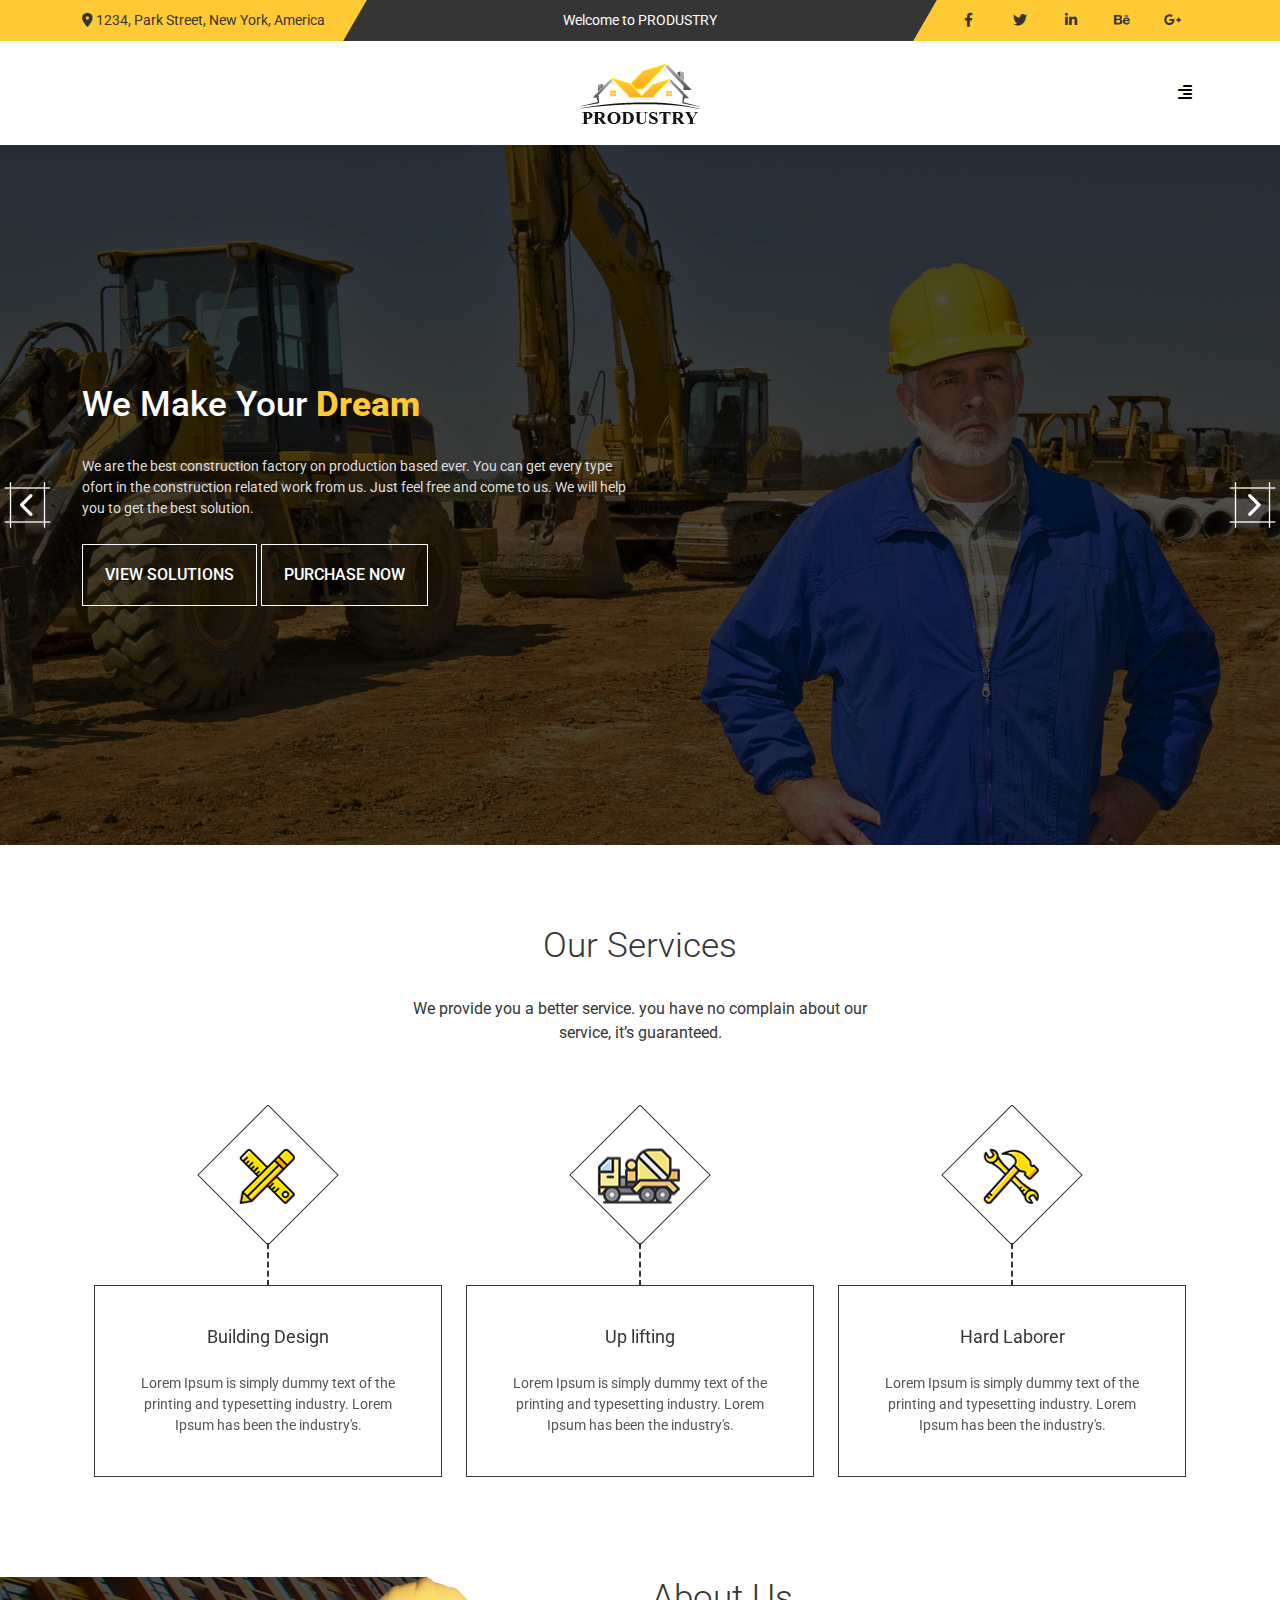
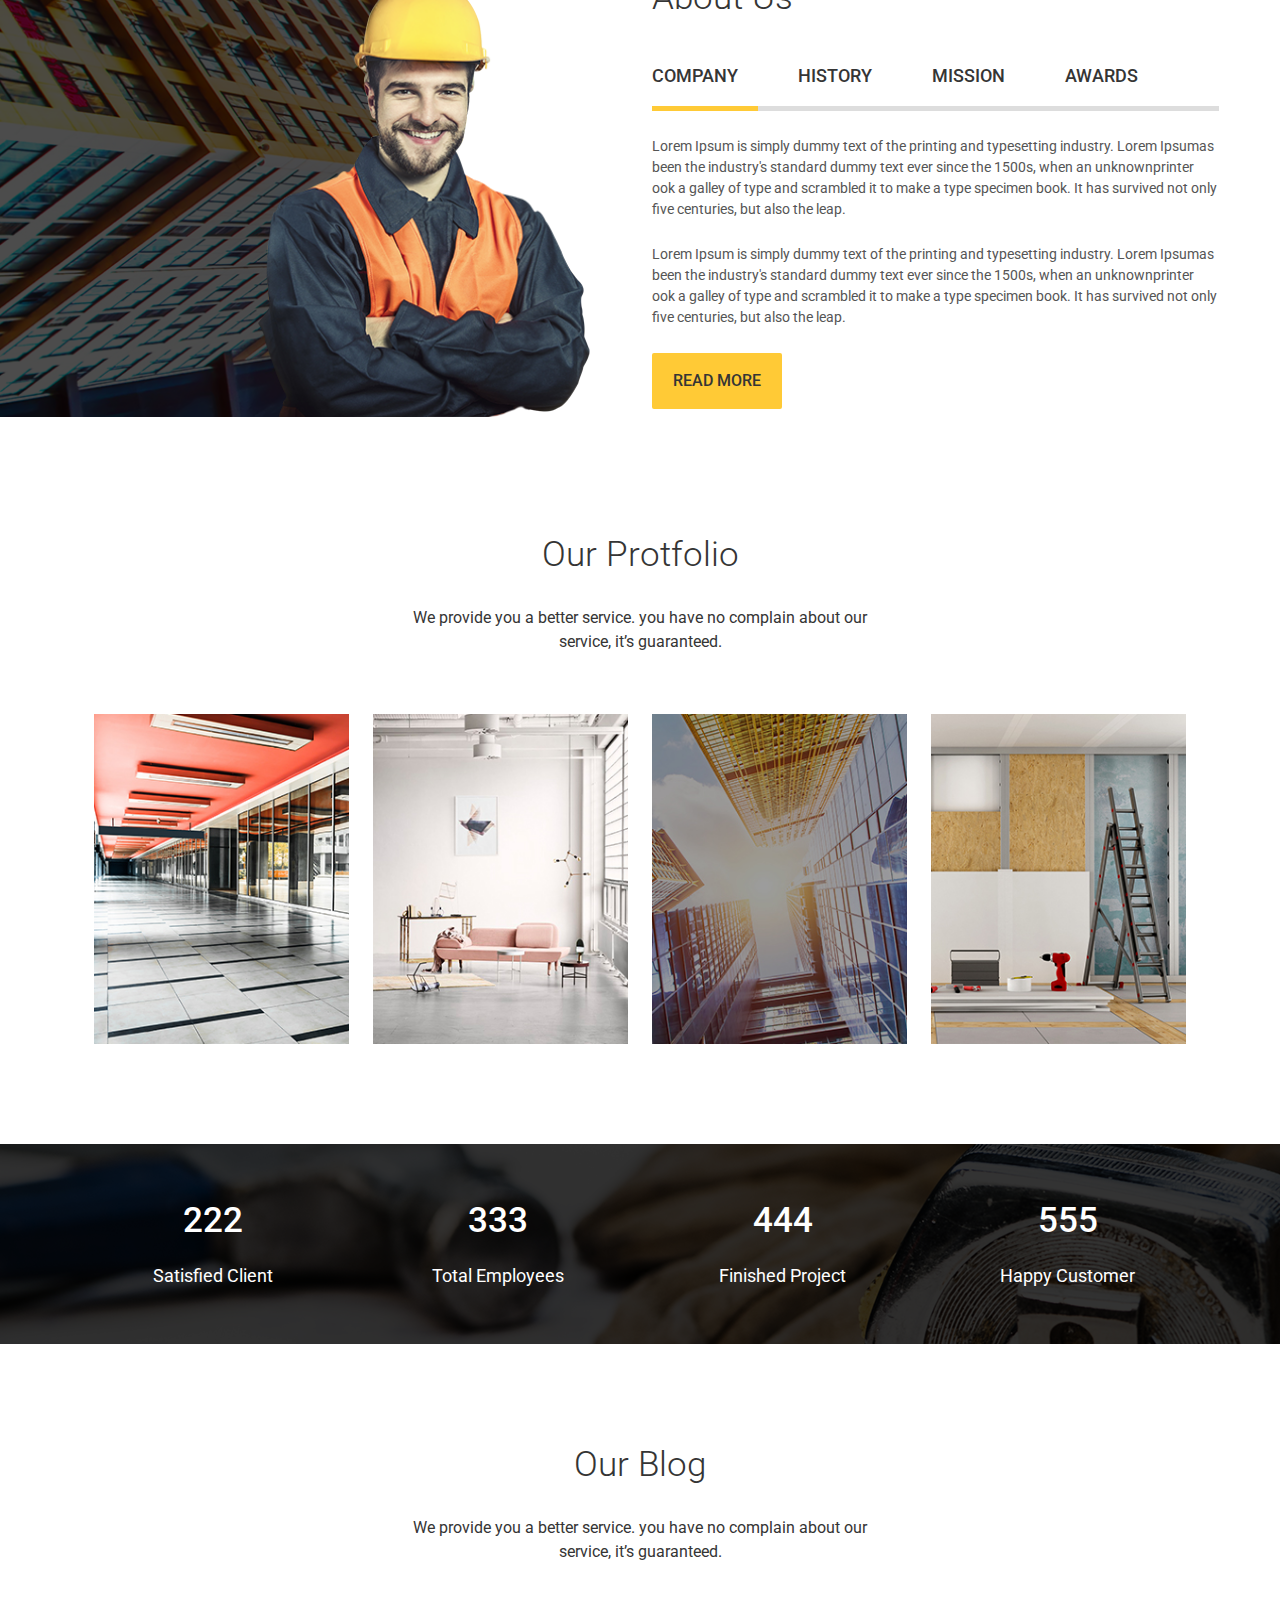
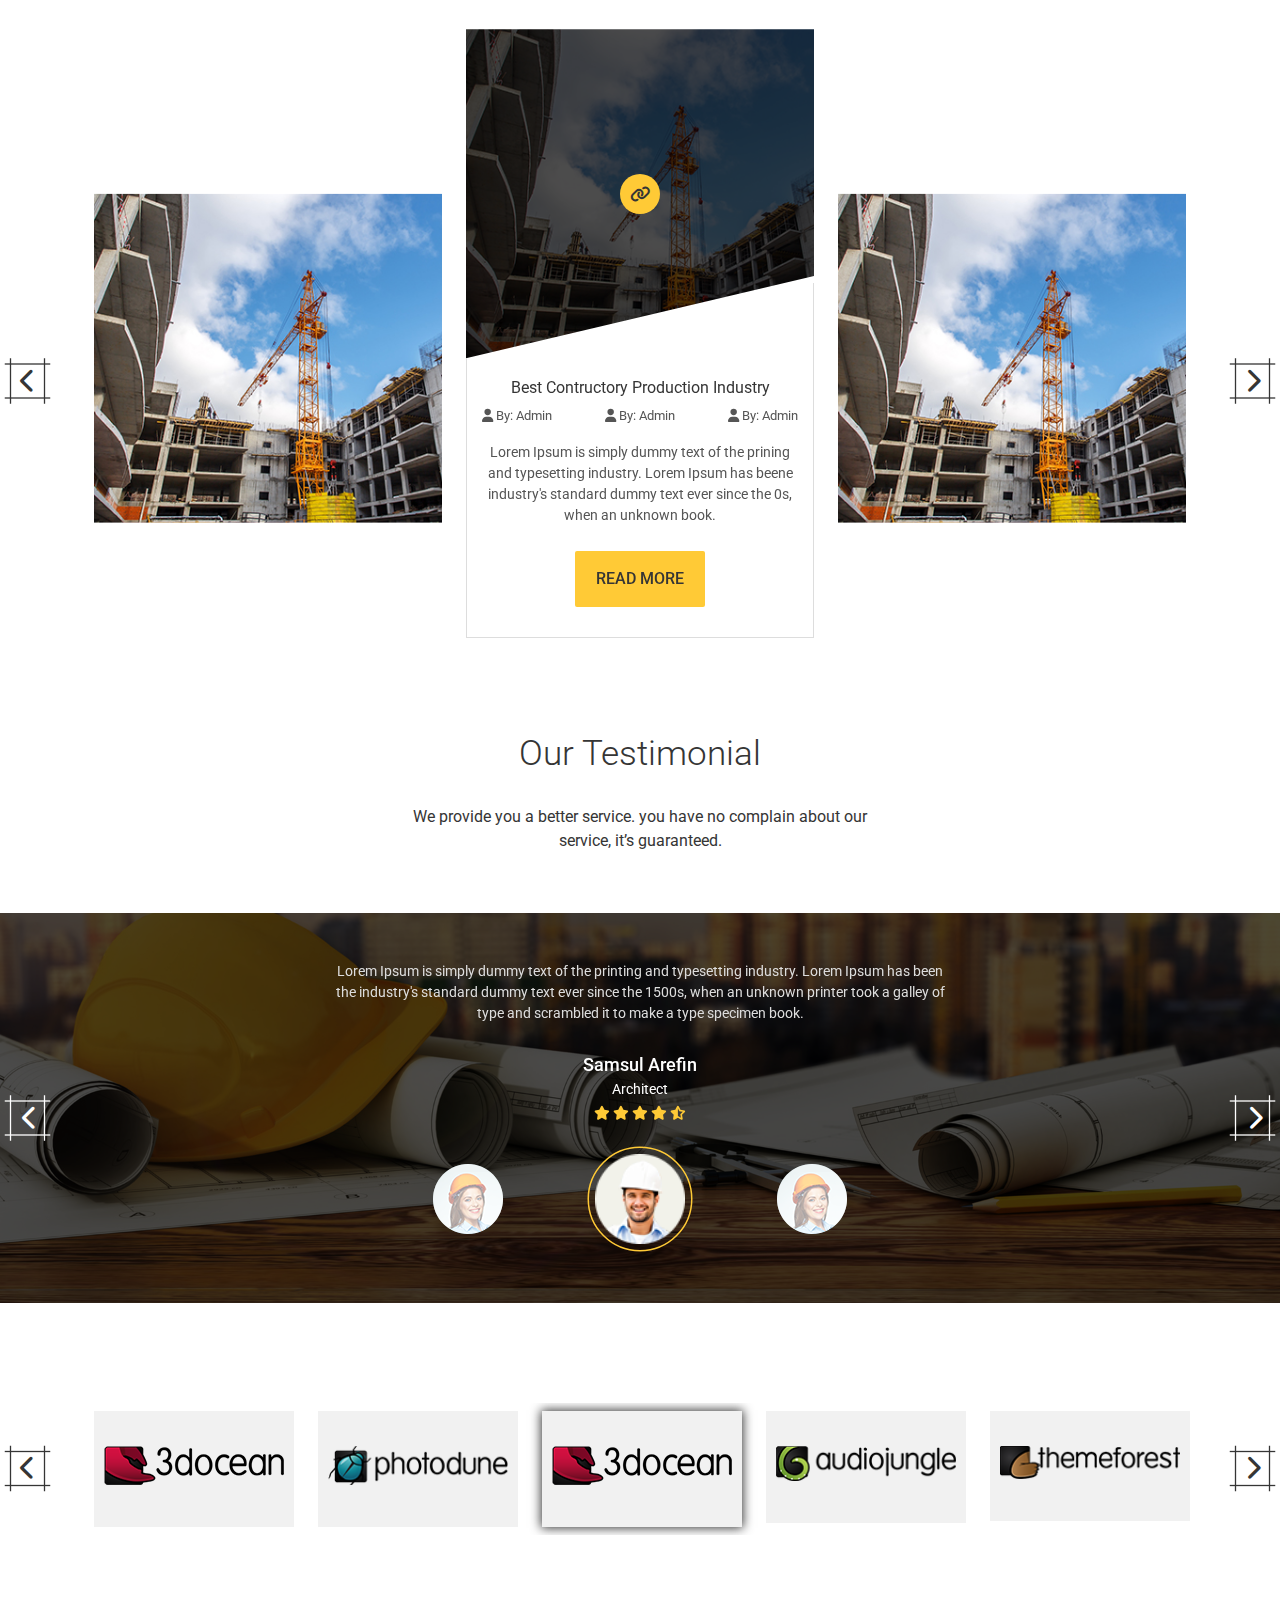
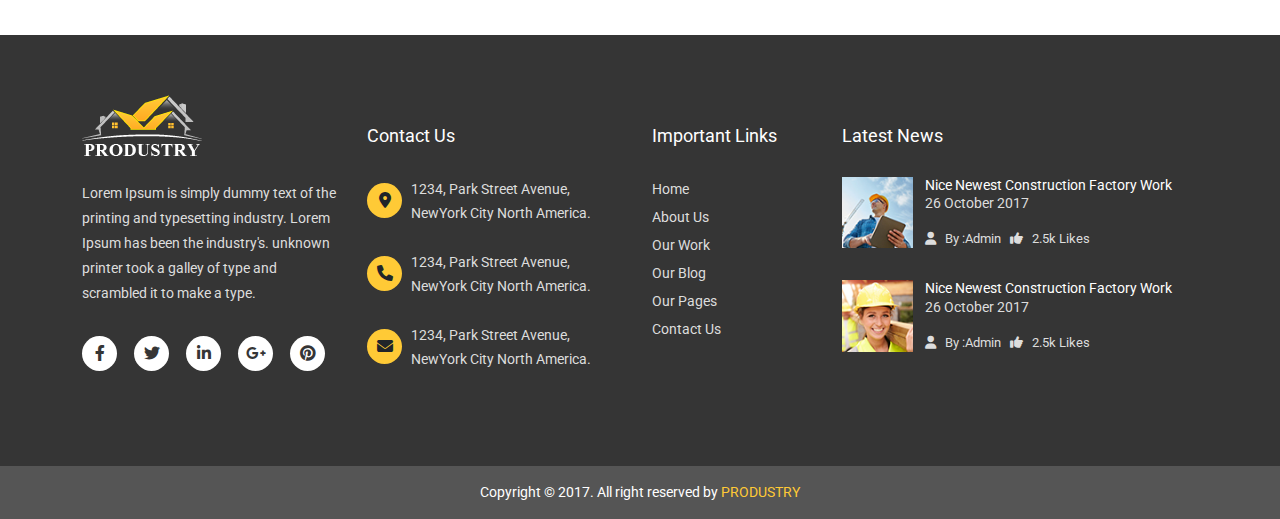
<file: index.html>
<!DOCTYPE html>
<html lang="en">
<head>
    <meta charset="UTF-8">
    <meta http-equiv="X-UA-Compatible" content="IE=edge">
    <meta name="viewport" content="width=device-width, initial-scale=1.0">
    <title>Produstry - Construction Multipage HTML Template</title>

    <!-- Google Fonts Start -->
    <link rel="preconnect" href="https://fonts.googleapis.com">
    <link rel="preconnect" href="https://fonts.gstatic.com" crossorigin>
    <link href="https://fonts.googleapis.com/css2?family=Roboto:wght@300;400;500;700&display=swap" rel="stylesheet">
    <!-- //Google Fonts End -->

    <!-- slick CSS Start -->
    <link rel="stylesheet" href="css/slick.css">
    <!-- //slick CSS End -->

    <!-- Fontawesome CSS Start -->
    <link rel="stylesheet" href="css/fontawesome.min.css">
    <!-- //Fontawesome CSS End -->

    <!-- Bootstrap CSS Start -->
    <link rel="stylesheet" href="css/bootstrap.min.css">
    <!-- //Bootstrap CSS End -->

    <!-- Main CSS Start -->
    <link rel="stylesheet" href="css/style.css">
    <!-- //Main CSS End -->

    <!-- Responsive CSS Start -->
    <link rel="stylesheet" href="css/responsive.css">
    <!-- //Responsive CSS End -->

</head>
<body>

    <!-- Topbar Section Start -->
    <section id="topBar">
        <div class="container">
            <div class="row align-items-center">
                <div class="col-lg-3 col-md-4 topBar_left">
                    <p>
                        <i class="fa-solid fa-location-dot"></i>
                        1234, Park Street, New York, America
                    </p>
                </div>
                <div class="col-lg-6 col-md-4 topBar_mid text-center">
                    <p>Welcome to PRODUSTRY</p>
                </div>
                <div class="col-lg-3 col-md-4 topBar_right">
                    <ul class="d-flex flex-wrap justify-content-end">
                        <li>
                            <a href="#">
                                <i class="fa-brands fa-facebook-f"></i>
                            </a>
                        </li>
                        <li>
                            <a href="#">
                                <i class="fa-brands fa-twitter"></i>
                            </a>
                        </li>
                        <li>
                            <a href="#">
                                <i class="fa-brands fa-linkedin-in"></i>
                            </a>
                        </li>
                        <li>
                            <a href="#">
                                <i class="fa-brands fa-behance"></i>
                            </a>
                        </li>
                        <li>
                            <a href="#">
                                <i class="fa-brands fa-google-plus-g"></i>
                            </a>
                        </li>
                    </ul>
                </div>
            </div>
        </div>
    </section>
    <!-- //Topbar Section End -->

    <!-- Nav Section Start -->
    <nav class="navbar navbar-expand-lg">
        <div class="container">
            <a class="navbar-brand logo" href="#">
                <img src="images/logo.png" alt="logo image">
            </a>
            <button class="navbar-toggler" type="button" data-bs-toggle="collapse" data-bs-target="#main_menu" aria-controls="main_menu" aria-expanded="false" aria-label="Toggle navigation">
                <i class="fa-solid fa-bars"></i>
            </button>
            <div class="collapse navbar-collapse" id="main_menu">
                <ul class="navbar-nav ms-auto mb-2 mb-lg-0 nav_item_contianer">
                    <li class="nav-item">
                        <a class="nav-link active" aria-current="page" href="index.html">Home</a>
                    </li>
                    <li class="nav-item">
                        <a class="nav-link" href="about.html">About Us</a>
                    </li>
                    <li class="nav-item dropdown">
                        <a class="nav-link" href="#" id="navbarDropdown" role="button" aria-expanded="false">
                          Pages <i class="fa-solid fa-angle-down"></i>
                        </a>
                        <ul class="dropdown-menu" aria-labelledby="navbarDropdown">
                          <li><a class="dropdown-item" href="blogListViewPage.html">Blog list page</a></li>
                          <li><a class="dropdown-item" href="blogDetailsPage.html">Blog details page</a></li>
                          <li><a class="dropdown-item" href="#">Error-Page</a></li>
                          <li><a class="dropdown-item" href="#">Coming-Soon-Page</a></li>
                        </ul>
                    </li>
              
                    <li class="nav-item">
                        <a class="nav-link" href="portfolio.html">Portfolio</a>
                    </li>
                    <li class="nav-item dropdown">
                        <a class="nav-link" href="#" id="navbarDropdown" role="button" aria-expanded="false">
                        Our Blog <i class="fa-solid fa-angle-down"></i>
                        </a>
                        <ul class="dropdown-menu" aria-labelledby="navbarDropdown">
                            <li><a class="dropdown-item" href="#">Blog grid page</a></li>
                            <li><a class="dropdown-item" href="#">Blog list page</a></li>
                            <li><a class="dropdown-item" href="#">Blog details page</a></li>
                        </ul>
                    </li>
                    <li class="nav-item">
                        <a class="nav-link" href="contact.html">Contact Us</a>
                    </li>
                </ul>
                <button id="nav_menu_toggler">
                    <i class="fa-solid fa-align-right"></i>
                </button>
            </div>
        </div>
      </nav>
    <!-- //Nav Section End -->

    <!-- Banner Section Section Start -->
    <section id="banner">
        <div class="slider_arrow arrow_position_left prev_arrow">
            <span>
                <i class="fa-solid fa-chevron-left"></i>
            </span>
        </div>
        <div class="slider_arrow arrow_position_right next_arrow">
            <span>
                <i class="fa-solid fa-chevron-right"></i>
            </span>
        </div>
        <div class="banner_item_wrapper">
            <div class="banner_item" style="background-image: url('images/banner_img_1.jpg');">
                <div class="container h-100">
                    <div class="row h-100">
                        <div class="col-lg-6">
                            <div class="row h-100 align-items-center">
                                <div class="banner_content">
                                    <h1>We Make Your <span>Dream</span></h1>
                                    <p>
                                        We are the best construction factory on production based ever. You can get every type ofort in the construction related work from us. Just feel free and come to us. We will help you to get the best solution.
                                    </p>
                                    <div class="bannner_sec_btn">
                                        <a href="#">View Solutions</a>
                                        <a href="#">Purchase Now</a>
                                    </div>
                                </div>
                            </div>
                        </div>
                    </div>
                </div>
            </div>
            <div class="banner_item" style="background-image: url('images/slider03.jpg');">
                <div class="container h-100">
                    <div class="row h-100">
                        <div class="col-lg-6">
                            <div class="row h-100 align-items-center">
                                <div class="banner_content">
                                    <h1>We Make Your <span>Dream</span></h1>
                                    <p>
                                        We are the best construction factory on production based ever. You can get every type ofort in the construction related work from us. Just feel free and come to us. We will help you to get the best solution.
                                    </p>
                                    <div class="bannner_sec_btn">
                                        <a href="#">View Solutions</a>
                                        <a href="#">Purchase Now</a>
                                    </div>
                                </div>
                            </div>
                        </div>
                    </div>
                </div>
            </div>
            <div class="banner_item" style="background-image: url('images/slider02.jpg');">
                <div class="container h-100">
                    <div class="row h-100">
                        <div class="col-lg-6">
                            <div class="row h-100 align-items-center">
                                <div class="banner_content">
                                    <h1>We Make Your <span>Dream</span></h1>
                                    <p>
                                        We are the best construction factory on production based ever. You can get every type ofort in the construction related work from us. Just feel free and come to us. We will help you to get the best solution.
                                    </p>
                                    <div class="bannner_sec_btn">
                                        <a href="#">View Solutions</a>
                                        <a href="#">Purchase Now</a>
                                    </div>
                                </div>
                            </div>
                        </div>
                    </div>
                </div>
            </div>
        </div>
    </section>
    <!-- //Banner Section Section End -->

    <!-- Services Section Start -->
    <section id="services">
        <div class="container">
            <div class="row justify-content-center">
                <div class="col-lg-6">
                    <div class="section_info">
                        <h2>Our Services</h2>
                        <p>
                            We provide you a better service. you have no complain about our service, it’s guaranteed.
                        </p>
                    </div>
                </div>
            </div>
            <div class="service_item_container text-center">
                <div class="service_itme">
                    <div class="service_icon">
                        <img src="images/services_icon_1.png" alt="">
                    </div>
                    <div class="service_content">
                        <h5>Building Design</h5>
                        <p>
                            Lorem Ipsum is simply dummy text of the printing and typesetting industry. Lorem Ipsum has been the industry's.
                        </p>
                    </div>
                </div>
                <div class="service_itme">
                    <div class="service_icon">
                        <img src="images/services_icon_2.png" alt="">
                    </div>
                    <div class="service_content">
                        <h5>Up lifting</h5>
                        <p>
                            Lorem Ipsum is simply dummy text of the printing and typesetting industry. Lorem Ipsum has been the industry's.
                        </p>
                    </div>
                </div>
                <div class="service_itme">
                    <div class="service_icon">
                        <img src="images/services_icon_3.png" alt="">
                    </div>
                    <div class="service_content">
                        <h5>Hard Laborer</h5>
                        <p>
                            Lorem Ipsum is simply dummy text of the printing and typesetting industry. Lorem Ipsum has been the industry's.
                        </p>
                    </div>
                </div>
                <div class="service_itme">
                    <div class="service_icon">
                        <img src="images/services_icon_1.png" alt="">
                    </div>
                    <div class="service_content">
                        <h5>Hard Laborer</h5>
                        <p>
                            Lorem Ipsum is simply dummy text of the printing and typesetting industry. Lorem Ipsum has been the industry's.
                        </p>
                    </div>
                </div>
                <div class="service_itme">
                    <div class="service_icon">
                        <img src="images/services_icon_2.png" alt="">
                    </div>
                    <div class="service_content">
                        <h5>Hard Laborer</h5>
                        <p>
                            Lorem Ipsum is simply dummy text of the printing and typesetting industry. Lorem Ipsum has been the industry's.
                        </p>
                    </div>
                </div>
            </div>
        </div>
    </section>
    <!-- //Services Section End -->

    <!-- About Us Section Start -->
    <section id="about">
        <div class="row mx-0">
            <div class="col-lg-4 about_img_box">
                <img src="images/about_man_img.png" alt="">
            </div>
            <div class="col-lg-6 offset-lg-2 col-md-12 about_content">
                <div class="about_container">
                    <h2 class="about_heading">About Us</h2>
                    <ul class="nav nav-tabs" id="aboutTab">
                        <li class="nav-item">
                            <button class="nav-link active" data-bs-toggle="tab" data-bs-target="#company_tab_pane" type="button">Company</button>
                        </li>
                        <li class="nav-item">
                            <button class="nav-link" data-bs-toggle="tab" data-bs-target="#history_tab_pane" type="button">History</button>
                        </li>
                        <li class="nav-item">
                            <button class="nav-link" data-bs-toggle="tab" data-bs-target="#mission_tab_pane" type="button">Mission</button>
                        </li>
                        <li class="nav-item">
                            <button class="nav-link" data-bs-toggle="tab" data-bs-target="#awards_tab_pane" type="button">Awards</button>
                        </li>
                    </ul>
                    <div class="tab-content" id="aboutTabContent">
                        <div class="tab-pane fade show active tab_desc" id="company_tab_pane">
                            <p>
                                Lorem Ipsum is simply dummy text of the printing and typesetting industry. Lorem Ipsumas been the industry's standard dummy text ever since the 1500s, when an unknownprinter ook a galley of type and scrambled it to make a type specimen book. It has survived not only five centuries, but also the leap. 
                            </p>
                            <br>
                            <p>
                                Lorem Ipsum is simply dummy text of the printing and typesetting industry. Lorem Ipsumas been the industry's standard dummy text ever since the 1500s, when an unknownprinter ook a galley of type and scrambled it to make a type specimen book. It has survived not only five centuries, but also the leap. 
                            </p>
                            <a class="company_btn" href="#">Read More</a>
                        </div>
                        <div class="tab-pane fade tab_desc" id="history_tab_pane">
                            <p>
                                Lorem Ipsum is simply dummy text of the printing and typesetting industry. Lorem Ipsumas been the industry's standard dummy text ever since the 1500s, when an unknownprinter ook a galley of type and scrambled it to make a type specimen book. It has survived not only five centuries, but also the leap. 
                            </p>
                            <br>
                            <p>
                                Lorem Ipsum is simply dummy text of the printing and typesetting industry. Lorem Ipsumas been the industry's standard dummy text ever since the 1500s, when an unknownprinter ook a galley of type and scrambled it to make a type specimen book. It has survived not only five centuries, but also the leap. 
                            </p>
                        </div>
                        <div class="tab-pane fade tab_desc" id="mission_tab_pane">
                            <p>
                                Lorem Ipsum is simply dummy text of the printing and typesetting industry. Lorem Ipsumas been the industry's standard dummy text ever since the 1500s, when an unknownprinter ook a galley of type and scrambled it to make a type specimen book. It has survived not only five centuries, but also the leap. 
                            </p>
                            <br>
                            <p>
                                Lorem Ipsum is simply dummy text of the printing and typesetting industry. Lorem Ipsumas been the industry's standard dummy text ever since the 1500s, when an unknownprinter ook a galley of type and scrambled it to make a type specimen book. It has survived not only five centuries, but also the leap. 
                            </p>
                        </div>
                        <div class="tab-pane fade tab_desc" id="awards_tab_pane">
                            <p>
                                Lorem Ipsum is simply dummy text of the printing and typesetting industry. Lorem Ipsumas been the industry's standard dummy text ever since the 1500s, when an unknownprinter ook a galley of type and scrambled it to make a type specimen book. It has survived not only five centuries, but also the leap. 
                            </p>
                            <br>
                            <p>
                                Lorem Ipsum is simply dummy text of the printing and typesetting industry. Lorem Ipsumas been the industry's standard dummy text ever since the 1500s, when an unknownprinter ook a galley of type and scrambled it to make a type specimen book. It has survived not only five centuries, but also the leap. 
                            </p>
                        </div>
                    </div>
                </div>
            </div>
        </div>
    </section>
    <!-- //About Us Section End -->

    <!-- Portfolio Section Start -->
    <section id="portfolio">
        <div class="container">
            <div class="row justify-content-center">
                <div class="col-sm-6">
                    <div class="section_info">
                        <h2>Our Protfolio</h2>
                        <p>
                            We provide you a better service. you have no complain about our service, it’s guaranteed.
                        </p>
                    </div>
                </div>
            </div>
            <div class="portfolio_item_wrapper portfolio_item_container">
                <div class="protfolio_item">
                    <img src="images/services_1.jpg" class="img-fluid w-100 d-block" alt="">
                    <div class="portfolio_overlay">
                        <div class="portfolio_overlay_content text-center">
                            <h4>Architectural</h4>
                            <p>Building/Architect</p>
                        </div>
                    </div>
                </div>
                <div class="protfolio_item">
                    <img src="images/services_2.jpg" class="img-fluid w-100 d-block" alt="">
                    <div class="portfolio_overlay">
                        <div class="portfolio_overlay_content text-center">
                            <h4>Sketch</h4>
                            <p>Building/Architect</p>
                        </div>
                    </div>
                </div>
                <div class="protfolio_item">
                    <img src="images/services_3.jpg" class="img-fluid w-100 d-block" alt="">
                    <div class="portfolio_overlay">
                        <div class="portfolio_overlay_content text-center">
                            <h4>Renderring</h4>
                            <p>Building/Architect</p>
                        </div>
                    </div>
                </div>
                <div class="protfolio_item">
                    <img src="images/services_4.jpg" class="img-fluid w-100 d-block" alt="">
                    <div class="portfolio_overlay">
                        <div class="portfolio_overlay_content text-center">
                            <h4>Reconstruction</h4>
                            <p>Building/Architect</p>
                        </div>
                    </div>
                </div>
                <div class="protfolio_item">
                    <img src="images/services_4.jpg" class="img-fluid w-100 d-block" alt="">
                    <div class="portfolio_overlay">
                        <div class="portfolio_overlay_content text-center">
                            <h4>Reconstruction</h4>
                            <p>Building/Architect</p>
                        </div>
                    </div>
                </div>
                <div class="protfolio_item">
                    <img src="images/services_5.jpg" class="img-fluid w-100 d-block" alt="">
                    <div class="portfolio_overlay">
                        <div class="portfolio_overlay_content text-center">
                            <h4>Skeleton</h4>
                            <p>Building/Architect</p>
                        </div>
                    </div>
                </div>
            </div>
        </div>
    </section>
    <!-- //Portfolio Section End -->

    <!-- Info Counter Section Start -->
    <section id="infoCounter">
        <div class="container h-100 text-center">
            <div class="row h-100 align-items-center">
                <div class="col-md-3 col-sm-6 counter_item">
                    <h2 class="countUp">222</h2>
                    <p>Satisfied Client</p>
                </div>
                <div class="col-md-3 col-sm-6 counter_item">
                    <h2 class="countUp">333</h2>
                    <p>Total Employees</p>
                </div>
                <div class="col-md-3 col-sm-6 counter_item">
                    <h2 class="countUp">444</h2>
                    <p>Finished Project</p>
                </div>
                <div class="col-md-3 col-sm-6 counter_item">
                    <h2 class="countUp">555</h2>
                    <p>Happy Customer</p>
                </div>
            </div>
        </div>
    </section>
    <!-- //Info Counter Section End -->

    <!-- Blog Section Start -->
    <section id="blog">
        <div class="container">
            <div class="section_info">
                <h2>Our Blog</h2>
                <p>
                    We provide you a better service. you have no complain about our service, it’s guaranteed.
                </p>
            </div>
        </div>
        <div class="blog_slider">
            <div class="slider_arrow arrow_position_left blog_prev_arrow">
                <span>
                    <i class="fa-solid fa-chevron-left"></i>
                </span>
            </div>
            <div class="slider_arrow arrow_position_right blog_next_arrow">
                <span>
                    <i class="fa-solid fa-chevron-right"></i>
                </span>
            </div>
            <div class="container">
                <div class="blog_item_wrapper">
                    <div class="blog_item">
                        <div class="blog_img">
                            <img src="images/blog_img.jpg" class="img-fluid" alt="">
                            <div class="blog_img_overlay">
                                <i class="fa-solid fa-link"></i>
                            </div>
                        </div>
                        <div class="blog_content">
                            <h4>Best Contructory Production Industry</h4>
                            <ul class="d-flex flex-wrap justify-content-lg-between">
                                <li>
                                    <a href="#">
                                        <i class="fa-solid fa-user"></i>
                                        <span>By: Admin</span>
                                    </a>
                                </li>
                                <li>
                                    <a href="#">
                                        <i class="fa-solid fa-user"></i>
                                        <span>By: Admin</span>
                                    </a>
                                </li>
                                <li>
                                    <a href="#">
                                        <i class="fa-solid fa-user"></i>
                                        <span>By: Admin</span>
                                    </a>
                                </li>
                            </ul>
                            <p>
                                Lorem Ipsum is simply dummy text of the prining and typesetting industry. Lorem Ipsum has beene industry's standard dummy text ever since the 0s, when an unknown book.
                            </p>
                            <a class="blog_btn" href="#">Read More</a>
                        </div>
                    </div>
                    <div class="blog_item">
                        <div class="blog_img">
                            <img src="images/blog_img.jpg" class="img-fluid" alt="">
                            <div class="blog_img_overlay">
                                <i class="fa-solid fa-link"></i>
                            </div>
                        </div>
                        <div class="blog_content">
                            <h4>Best Contructory Production Industry</h4>
                            <ul class="d-flex flex-wrap justify-content-between">
                                <li>
                                    <a href="#">
                                        <i class="fa-solid fa-user"></i>
                                        <span>By: Admin</span>
                                    </a>
                                </li>
                                <li>
                                    <a href="#">
                                        <i class="fa-solid fa-user"></i>
                                        <span>By: Admin</span>
                                    </a>
                                </li>
                                <li>
                                    <a href="#">
                                        <i class="fa-solid fa-user"></i>
                                        <span>By: Admin</span>
                                    </a>
                                </li>
                            </ul>
                            <p>
                                Lorem Ipsum is simply dummy text of the prining and typesetting industry. Lorem Ipsum has beene industry's standard dummy text ever since the 0s, when an unknown book.
                            </p>
                            <a class="blog_btn" href="#">Read More</a>
                        </div>
                    </div>
                    <div class="blog_item">
                        <div class="blog_img">
                            <img src="images/blog_img.jpg" class="img-fluid" alt="">
                            <div class="blog_img_overlay">
                                <i class="fa-solid fa-link"></i>
                            </div>
                        </div>
                        <div class="blog_content">
                            <h4>Best Contructory Production Industry</h4>
                            <ul class="d-flex flex-wrap justify-content-between">
                                <li>
                                    <a href="#">
                                        <i class="fa-solid fa-user"></i>
                                        <span>By: Admin</span>
                                    </a>
                                </li>
                                <li>
                                    <a href="#">
                                        <i class="fa-solid fa-user"></i>
                                        <span>By: Admin</span>
                                    </a>
                                </li>
                                <li>
                                    <a href="#">
                                        <i class="fa-solid fa-user"></i>
                                        <span>By: Admin</span>
                                    </a>
                                </li>
                            </ul>
                            <p>
                                Lorem Ipsum is simply dummy text of the prining and typesetting industry. Lorem Ipsum has beene industry's standard dummy text ever since the 0s, when an unknown book.
                            </p>
                            <a class="blog_btn" href="#">Read More</a>
                        </div>
                    </div>
                    <div class="blog_item">
                        <div class="blog_img">
                            <img src="images/blog_img.jpg" class="img-fluid" alt="">
                            <div class="blog_img_overlay">
                                <i class="fa-solid fa-link"></i>
                            </div>
                        </div>
                        <div class="blog_content">
                            <h4>Best Contructory Production Industry</h4>
                            <ul class="d-flex flex-wrap justify-content-between">
                                <li>
                                    <a href="#">
                                        <i class="fa-solid fa-user"></i>
                                        <span>By: Admin</span>
                                    </a>
                                </li>
                                <li>
                                    <a href="#">
                                        <i class="fa-solid fa-user"></i>
                                        <span>By: Admin</span>
                                    </a>
                                </li>
                                <li>
                                    <a href="#">
                                        <i class="fa-solid fa-user"></i>
                                        <span>By: Admin</span>
                                    </a>
                                </li>
                            </ul>
                            <p>
                                Lorem Ipsum is simply dummy text of the prining and typesetting industry. Lorem Ipsum has beene industry's standard dummy text ever since the 0s, when an unknown book.
                            </p>
                            <a class="blog_btn" href="#">Read More</a>
                        </div>
                    </div>
                    <div class="blog_item">
                        <div class="blog_img">
                            <img src="images/blog_img.jpg" class="img-fluid" alt="">
                            <div class="blog_img_overlay">
                                <i class="fa-solid fa-link"></i>
                            </div>
                        </div>
                        <div class="blog_content">
                            <h4>Best Contructory Production Industry</h4>
                            <ul class="d-flex flex-wrap justify-content-between">
                                <li>
                                    <a href="#">
                                        <i class="fa-solid fa-user"></i>
                                        <span>By: Admin</span>
                                    </a>
                                </li>
                                <li>
                                    <a href="#">
                                        <i class="fa-solid fa-user"></i>
                                        <span>By: Admin</span>
                                    </a>
                                </li>
                                <li>
                                    <a href="#">
                                        <i class="fa-solid fa-user"></i>
                                        <span>By: Admin</span>
                                    </a>
                                </li>
                            </ul>
                            <p>
                                Lorem Ipsum is simply dummy text of the prining and typesetting industry. Lorem Ipsum has beene industry's standard dummy text ever since the 0s, when an unknown book.
                            </p>
                            <a class="blog_btn" href="#">Read More</a>
                        </div>
                    </div>
                </div>
            </div>
        </div>
    </section>
    <!-- //Blog Section End -->

    <!-- Testimonial Section Start -->
    <section id="testimonial">
        <div class="container">
            <div class="row justify-content-center">
                <div class="col-lg-6">
                    <div class="section_info">
                        <h2>Our Testimonial</h2>
                        <p>
                            We provide you a better service. you have no complain about our service, it’s guaranteed.
                        </p>
                    </div>
                </div>
            </div>
        </div>
        <div class="row align-items-center mx-0 justify-content-center testimonial_area testimonial_slider">
            <div class="slider_arrow arrow_position_left testimonial_prev_arrow">
                <span>
                    <i class="fa-solid fa-chevron-left"></i>
                </span>
            </div>
            <div class="slider_arrow arrow_position_right testimonial_next_arrow">
                <span>
                    <i class="fa-solid fa-chevron-right"></i>
                </span>
            </div>
            <div class="col-lg-6">
                <div class="testimonial_desc_item_wrapper">
                    <div class="testimonial_desc_item text-center">
                        <p>
                            Lorem Ipsum is simply dummy text of the printing and typesetting industry. Lorem Ipsum has been the industry's standard dummy text ever since the 1500s, when an unknown printer took a galley of type and scrambled it to make a type specimen book.
                        </p>
                        <h4>Samsul Arefin</h4>
                        <p class="profession">Architect</p>
                        <div class="feedbackStar">
                            <i class="fa-solid fa-star"></i>
                            <i class="fa-solid fa-star"></i>
                            <i class="fa-solid fa-star"></i>
                            <i class="fa-solid fa-star"></i>
                            <i class="fa-solid fa-star-half-stroke"></i>
                        </div>
                    </div>
                    <div class="testimonial_desc_item text-center">
                        <p>
                            Lorem Ipsum is simply dummy text of the printing and typesetting industry. Lorem Ipsum has been the industry's standard dummy text ever since the 1500s, when an unknown printer took a galley of type and scrambled it to make a type specimen book.
                        </p>
                        <h4>Alfred Arefin</h4>
                        <p class="profession">Assistant Architect</p>
                        <div class="feedbackStar">
                            <i class="fa-solid fa-star"></i>
                            <i class="fa-solid fa-star"></i>
                            <i class="fa-solid fa-star"></i>
                            <i class="fa-solid fa-star"></i>
                            <i class="fa-solid fa-star-half-stroke"></i>
                        </div>
                    </div>
                    <div class="testimonial_desc_item text-center">
                        <p>
                            Lorem Ipsum is simply dummy text of the printing and typesetting industry. Lorem Ipsum has been the industry's standard dummy text ever since the 1500s, when an unknown printer took a galley of type and scrambled it to make a type specimen book.
                        </p>
                        <h4>Wiro sableng</h4>
                        <p class="profession">Interior Designer</p>
                        <div class="feedbackStar">
                            <i class="fa-solid fa-star"></i>
                            <i class="fa-solid fa-star"></i>
                            <i class="fa-solid fa-star"></i>
                            <i class="fa-solid fa-star"></i>
                            <i class="fa-solid fa-star-half-stroke"></i>
                        </div>
                    </div>
                    <div class="testimonial_desc_item text-center">
                        <p>
                            Lorem Ipsum is simply dummy text of the printing and typesetting industry. Lorem Ipsum has been the industry's standard dummy text ever since the 1500s, when an unknown printer took a galley of type and scrambled it to make a type specimen book.
                        </p>
                        <h4>Alfred Arefin</h4>
                        <p class="profession">Assistant Interior Designer</p>
                        <div class="feedbackStar">
                            <i class="fa-solid fa-star"></i>
                            <i class="fa-solid fa-star"></i>
                            <i class="fa-solid fa-star"></i>
                            <i class="fa-solid fa-star"></i>
                            <i class="fa-solid fa-star-half-stroke"></i>
                        </div>
                    </div>
                    <div class="testimonial_desc_item text-center">
                        <p>
                            Lorem Ipsum is simply dummy text of the printing and typesetting industry. Lorem Ipsum has been the industry's standard dummy text ever since the 1500s, when an unknown printer took a galley of type and scrambled it to make a type specimen book.
                        </p>
                        <h4>Samsul Arefin</h4>
                        <p class="profession">Architect</p>
                        <div class="feedbackStar">
                            <i class="fa-solid fa-star"></i>
                            <i class="fa-solid fa-star"></i>
                            <i class="fa-solid fa-star"></i>
                            <i class="fa-solid fa-star"></i>
                            <i class="fa-solid fa-star-half-stroke"></i>
                        </div>
                    </div>
                </div>
                <div class="testimonial_author_item_wrapper">
                    <div class="author_item">
                        <div class="author_img_box">
                            <img src="images/testimonial_img_1.png" alt="">
                        </div>
                    </div>
                    <div class="author_item">
                        <div class="author_img_box">
                            <img src="images/testimonial_img_2.png" alt="">
                        </div>
                    </div>
                    <div class="author_item">
                        <div class="author_img_box">
                            <img src="images/testimonial_img_3.png" alt="">
                        </div>
                    </div>
                    <div class="author_item">
                        <div class="author_img_box">
                            <img src="images/testimonial_img_1.png" alt="">
                        </div>
                    </div>
                    <div class="author_item">
                        <div class="author_img_box">
                            <img src="images/testimonial_img_2.png" alt="">
                        </div>
                    </div>
                </div>
            </div>
        </div>
    </section>
    <!-- //Testimonial Section End -->

    <!-- Company Logo Section Start -->
    <section id="companyLogo">
        <div class="slider_arrow arrow_position_left c_prev_arrow">
            <span>
                <i class="fa-solid fa-chevron-left"></i>
            </span>
        </div>
        <div class="slider_arrow arrow_position_right c_next_arrow">
            <span>
                <i class="fa-solid fa-chevron-right"></i>
            </span>
        </div>
        <div class="container">
            <div class="logoItem_wrapper">
                <div class="logoItem">
                    <a href="#">
                        <img src="images/company_logo_1.png" alt="">
                    </a>
                </div>
                <div class="logoItem">
                    <a href="#">
                        <img src="images/company_logo_2.png" alt="">
                    </a>
                </div>
                <div class="logoItem">
                    <a href="#">
                        <img src="images/company_logo_3.png" alt="">
                    </a>
                </div>
                <div class="logoItem">
                    <a href="#">
                        <img src="images/company_logo_4.png" alt="">
                    </a>
                </div>
                <div class="logoItem">
                    <a href="#">
                        <img src="images/company_logo_5.png" alt="">
                    </a>
                </div>
                <div class="logoItem">
                    <a href="#">
                        <img src="images/company_logo_1.png" alt="">
                    </a>
                </div>
                <div class="logoItem">
                    <a href="#">
                        <img src="images/company_logo_5.png" alt="">
                    </a>
                </div>
            </div>
        </div>
    </section>
    <!-- //Company Logo Section End -->

    <!-- Footer Section Start -->
    <footer>
        <div class="container">
            <div class="row footer_item_wrapper">
                <div class="col-lg-3 col-sm-6 footer_desc">
                    <img src="images/footer_logo.png" class="img-fluid" alt="">
                    <p>
                        Lorem Ipsum is simply dummy text of the printing and typesetting industry. Lorem Ipsum has been the industry's. unknown printer took a galley of type and scrambled it to make a type. 
                    </p>
                    <ul class="d-flex flex-wrap">
                        <li>
                            <a href="#">
                                <i class="fa-brands fa-facebook-f"></i>
                            </a>
                        </li>
                        <li>
                            <a href="#">
                                <i class="fa-brands fa-twitter"></i>
                            </a>
                        </li>
                        <li>
                            <a href="#">
                                <i class="fa-brands fa-linkedin-in"></i>
                            </a>
                        </li>
                        <li>
                            <a href="#">
                                <i class="fa-brands fa-google-plus-g"></i>
                            </a>
                        </li>
                        <li>
                            <a href="#">
                                <i class="fa-brands fa-pinterest"></i>
                            </a>
                        </li>
                    </ul>
                </div>
                <div class="col-lg-3 col-sm-6 contact_us">
                    <h4>Contact Us</h4>
                    <ul>
                        <li class="d-flex flex-wrap align-items-center">
                            <div class="contact_icon">
                                <i class="fa-solid fa-location-dot"></i>
                            </div>
                            <div class="contact_address">
                                <span>
                                    1234, Park Street Avenue, NewYork City North America.
                                </span>
                            </div>
                        </li>
                        <li class="d-flex flex-wrap align-items-center">
                            <div class="contact_icon">
                                <i class="fa-solid fa-phone"></i>
                            </div>
                            <div class="contact_address">
                                <span>
                                    1234, Park Street Avenue, NewYork City North America.
                                </span>
                            </div>
                        </li>
                        <li class="d-flex flex-wrap align-items-center">
                            <div class="contact_icon">
                                <i class="fa-solid fa-envelope"></i>
                            </div>
                            <div class="contact_address">
                                <span>
                                    1234, Park Street Avenue, NewYork City North America.
                                </span>
                            </div>
                        </li>
                    </ul>
                </div>
                <div class="col-lg-2 col-sm-6 important_links">
                    <h4>Important Links</h4>
                    <ul>
                        <li>
                            <a href="#">Home</a>
                        </li>
                        <li>
                            <a href="#">About Us</a>
                        </li>
                        <li>
                            <a href="#">Our Work</a>
                        </li>
                        <li>
                            <a href="#">Our Blog</a>
                        </li>
                        <li>
                            <a href="#">Our Pages</a>
                        </li>
                        <li>
                            <a href="#">Contact Us</a>
                        </li>
                    </ul>
                </div>
                <div class="col-lg-4 col-sm-6 latest_news_wrapper">
                    <h4>Latest News</h4>
                    <div class="latest_news d-flex flex-wrap">
                        <div class="latest_news_img">
                            <a href="#">
                                <img src="images/post_img_1.jpg" class="img-fluid" alt="">
                            </a>
                        </div>
                        <div class="latest_news_content">
                            <h5>Nice Newest Construction Factory Work</h5>
                            <p>26 October 2017</p>
                            <div class="user_feedback">
                                <i class="fa-solid fa-user"></i>
                                <a href="#">By :Admin</a>
                                <i class="fa-solid fa-thumbs-up"></i>
                                <a href="#">2.5k Likes</a>
                            </div>
                        </div>
                    </div>
                    <div class="latest_news d-flex flex-wrap">
                        <div class="latest_news_img">
                            <a href="#">
                                <img src="images/post_img_2.jpg" class="img-fluid" alt="">
                            </a>
                        </div>
                        <div class="latest_news_content">
                            <h5>Nice Newest Construction Factory Work</h5>
                            <p>26 October 2017</p>
                            <div class="user_feedback">
                                <i class="fa-solid fa-user"></i>
                                <a href="#">By :Admin</a>
                                <i class="fa-solid fa-thumbs-up"></i>
                                <a href="#">2.5k Likes</a>
                            </div>
                        </div>
                    </div>
                </div>
            </div>
        </div>
    </footer>
    <!-- //Footer Section End -->

    <!-- Copyright Text Section Start -->
    <section id="copyright">
        <div class="container text-center">
                <p class="py-3">
                    Copyright &copy; 2017. All right reserved by <a href="#">PRODUSTRY</a>
                </p>
        </div>
    </section>
    <!-- //Copyright Text Section End -->
 




    <!-- Bootstrap JavaScript Start -->
    <script src="js/bootstrap.min.js"></script>
    <!-- //Bootstrap JavaScript End -->

    <!-- jQuery JavaScript Start -->
    <script src="js/jquery-1.12.4.min.js"></script>
    <!-- //jQuery JavaScript End -->

    <!-- jQuery Plugin JavaScript Start -->
    <script src="js/slick.min.js"></script>
    <script src="js/waypoints.min.js"></script>
    <script src="js/jquery.counterup.min.js"></script>
    <!-- //jQuery Plugin JavaScript End -->

    <!-- Custom JavaScript Start -->
    <script src="js/app.js"></script>
    <!-- //Custom JavaScript End -->
</body>
</html>
</file>
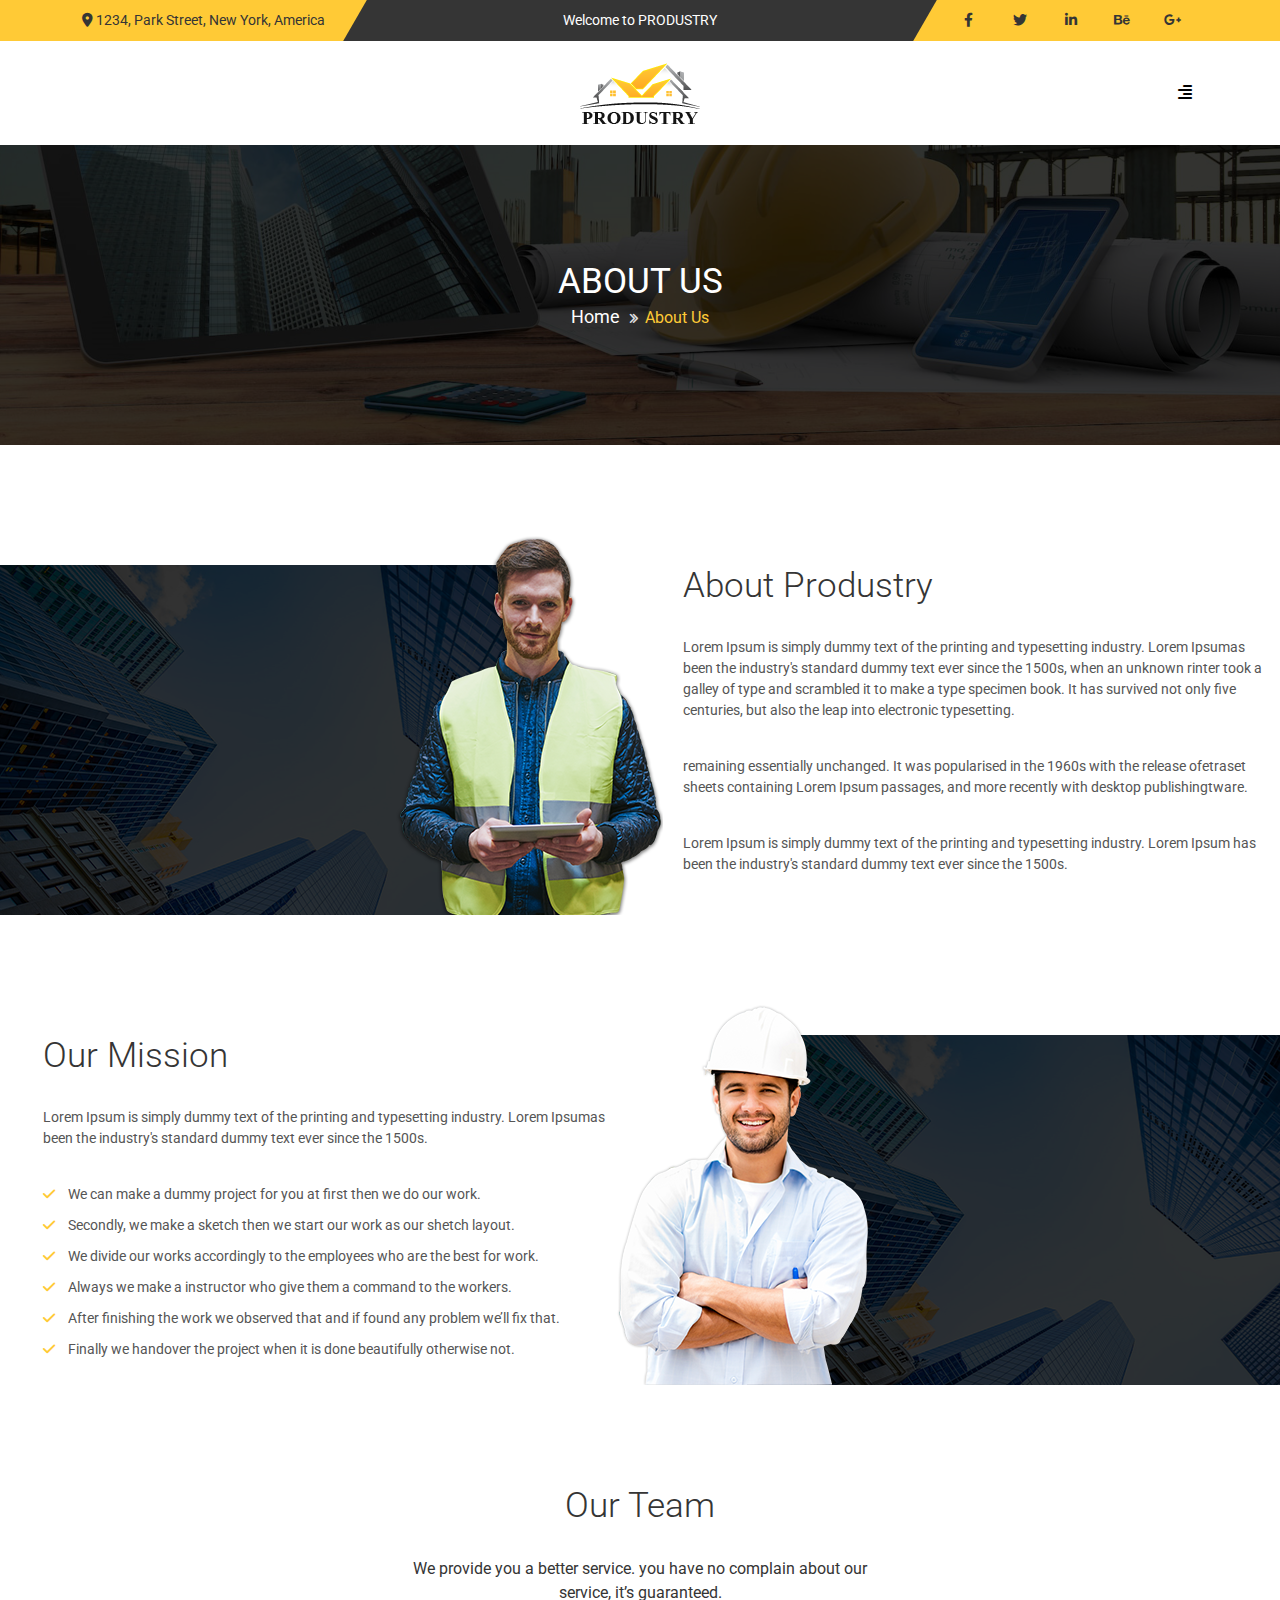
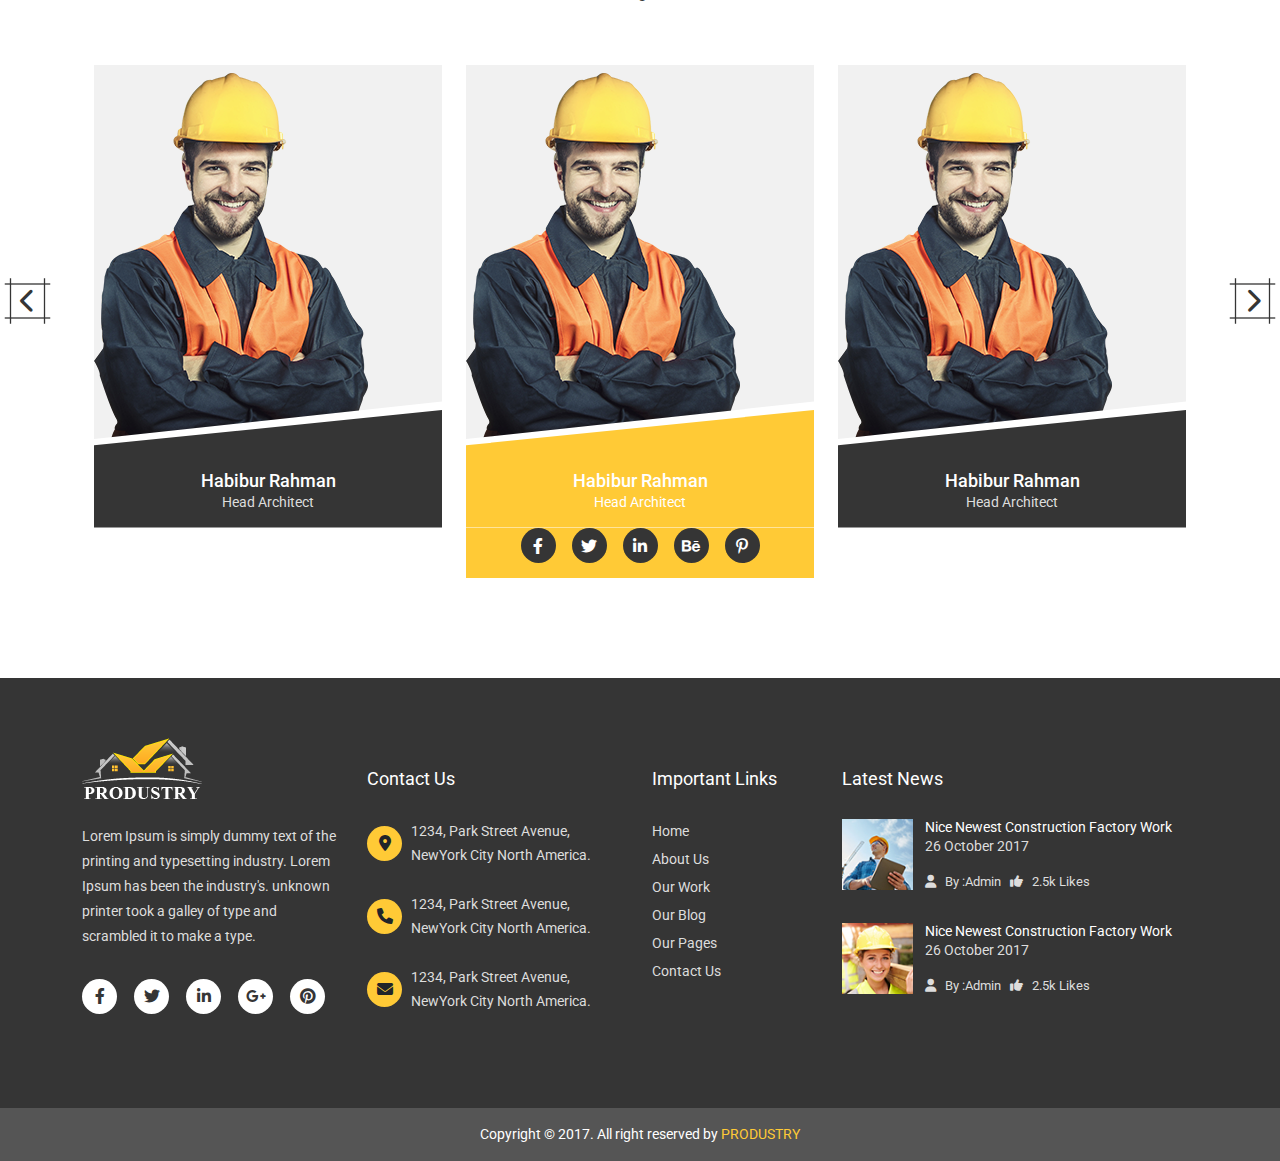
<file: about.html>
<!DOCTYPE html>
<html lang="en">
    <head>
        <meta charset="UTF-8">
        <meta http-equiv="X-UA-Compatible" content="IE=edge">
        <meta name="viewport" content="width=device-width, initial-scale=1.0">
        <title>Produstry - Construction Multipage HTML Template</title>

        <!-- Google Fonts Start -->
        <link rel="preconnect" href="https://fonts.googleapis.com">
        <link rel="preconnect" href="https://fonts.gstatic.com" crossorigin>
        <link href="https://fonts.googleapis.com/css2?family=Roboto:wght@300;400;500;700&display=swap" rel="stylesheet">
        <!-- //Google Fonts End -->

        <!-- slick CSS Start -->
        <link rel="stylesheet" href="css/slick.css">
        <!-- //slick CSS End -->

        <!-- Fontawesome CSS Start -->
        <link rel="stylesheet" href="css/fontawesome.min.css">
        <!-- //Fontawesome CSS End -->

        <!-- Bootstrap CSS Start -->
        <link rel="stylesheet" href="css/bootstrap.min.css">
        <!-- //Bootstrap CSS End -->

        <!-- Main CSS Start -->
        <link rel="stylesheet" href="css/style.css">
        <!-- //Main CSS End -->

        <!-- Responsive CSS Start -->
        <link rel="stylesheet" href="css/responsive.css">
        <!-- //Responsive CSS End -->

    </head>
    <body>

        <!-- Topbar Section Start -->
        <section id="topBar">
            <div class="container">
                <div class="row align-items-center">
                    <div class="col-lg-3 topBar_left">
                        <p>
                            <i class="fa-solid fa-location-dot"></i>
                            1234, Park Street, New York, America
                        </p>
                    </div>
                    <div class="col-lg-6 topBar_mid text-center">
                        <p>Welcome to PRODUSTRY</p>
                    </div>
                    <div class="col-lg-3 topBar_right">
                        <ul class="d-flex flex-wrap justify-content-end">
                            <li>
                                <a href="#">
                                    <i class="fa-brands fa-facebook-f"></i>
                                </a>
                            </li>
                            <li>
                                <a href="#">
                                    <i class="fa-brands fa-twitter"></i>
                                </a>
                            </li>
                            <li>
                                <a href="#">
                                    <i class="fa-brands fa-linkedin-in"></i>
                                </a>
                            </li>
                            <li>
                                <a href="#">
                                    <i class="fa-brands fa-behance"></i>
                                </a>
                            </li>
                            <li>
                                <a href="#">
                                    <i class="fa-brands fa-google-plus-g"></i>
                                </a>
                            </li>
                        </ul>
                    </div>
                </div>
            </div>
        </section>
        <!-- //Topbar Section End -->

        <!-- Nav Section Start -->
        <nav class="navbar navbar-expand-lg">
            <div class="container">
                <a class="navbar-brand logo" href="#">
                    <img src="images/logo.png" alt="logo image">
                </a>
                <button class="navbar-toggler" type="button" data-bs-toggle="collapse" data-bs-target="#main_menu" aria-controls="main_menu" aria-expanded="false" aria-label="Toggle navigation">
                    <i class="fa-solid fa-bars"></i>
                </button>
                <div class="collapse navbar-collapse" id="main_menu">
                    <ul class="navbar-nav ms-auto mb-2 mb-lg-0 nav_item_contianer">
                        <li class="nav-item">
                            <a class="nav-link active" aria-current="page" href="index.html">Home</a>
                        </li>
                        <li class="nav-item">
                            <a class="nav-link" href="about.html">About Us</a>
                        </li>
                        <li class="nav-item dropdown">
                            <a class="nav-link" href="#" id="navbarDropdown" role="button" aria-expanded="false">
                            Pages
                            </a>
                            <ul class="dropdown-menu" aria-labelledby="navbarDropdown">
                            <li><a class="dropdown-item" href="blogListViewPage.html">Blog list page</a></li>
                            <li><a class="dropdown-item" href="blogDetailsPage.html">Blog details page</a></li>
                            <li><a class="dropdown-item" href="#">Error-Page</a></li>
                            <li><a class="dropdown-item" href="#">Coming-Soon-Page</a></li>
                            </ul>
                        </li>
                
                        <li class="nav-item">
                            <a class="nav-link" href="portfolio.html">Portfolio</a>
                        </li>
                        <li class="nav-item dropdown">
                            <a class="nav-link" href="#" id="navbarDropdown" role="button" aria-expanded="false">
                            Our Blog
                            </a>
                            <ul class="dropdown-menu" aria-labelledby="navbarDropdown">
                                <li><a class="dropdown-item" href="#">Blog grid page</a></li>
                                <li><a class="dropdown-item" href="#">Blog list page</a></li>
                                <li><a class="dropdown-item" href="#">Blog details page</a></li>
                            </ul>
                        </li>
                        <li class="nav-item">
                            <a class="nav-link" href="contact.html">Contact Us</a>
                        </li>
                    </ul>
                    <button id="nav_menu_toggler">
                        <i class="fa-solid fa-align-right"></i>
                    </button>
                </div>
            </div>
        </nav>
        <!-- //Nav Section End -->

        <!-- About Banner Section Start -->
        <section id="allPagetBanner" class="black_overlay">
            <div class="container h-100">
                <div class="row justify-content-center align-items-center h-100">
                    <div class="col-lg-2 text-center">
                        <h2>About Us</h2>
                        <p>
                            <a href="#">Home</a>
                            <i class="fa-solid fa-angle-right"></i>
                            <i class="fa-solid fa-angle-right"></i>
                            <span>About Us</span>
                        </p>
                    </div>
                </div>
            </div>
        </section>
        <!-- //About Banner Section End -->

        <!-- About Produstry Section Start -->
        <section id="about_produstry" class="about_design">
            <div class="row mx-0">
                <div class="col-lg-5 about_img_box black_overlay" style="background: url(images/about_desc_1.jpg);">
                    <img src="images/about_man_1.png" alt="">
                </div>
                <div class="col-lg-6 offset-1 about_desc">
                    <div class="about_desc_content">
                        <h3>About Produstry</h3>
                    <p>
                        Lorem Ipsum is simply dummy text of the printing and typesetting industry. Lorem Ipsumas been the industry's standard dummy text ever since the 1500s, when an unknown rinter took a galley of type and scrambled it to make a type specimen book. It has survived not only five centuries, but also the leap into electronic typesetting.
                    </p>
                    <p>
                        remaining essentially unchanged. It was popularised in the 1960s with the release ofetraset sheets containing Lorem Ipsum passages, and more recently with desktop publishingtware.
                    </p>
                    <p>
                        Lorem Ipsum is simply dummy text of the printing and typesetting industry. Lorem Ipsum has been the industry's standard dummy text ever since the 1500s.
                    </p>
                    </div>
                </div>
            </div>
        </section>
        <!-- //About Produstry Section End -->

        <!-- Our Mission Section Start -->
        <section id="ourMission" class="about_design">
            <div class="row mx-0">
                <div class="col-lg-6 about_desc">
                    <div class="about_desc_content our_mission_desc">
                        <h3>Our Mission</h3>
                        <p>
                            Lorem Ipsum is simply dummy text of the printing and typesetting industry. Lorem Ipsumas been the industry's standard dummy text ever since the 1500s. 
                        </p>
                        <ul>
                            <li>
                                <i class="fa-solid fa-check"></i>
                                We can make a dummy project for you at first then we do our work.
                            </li>
                            <li>
                                <i class="fa-solid fa-check"></i>
                                Secondly, we make a sketch then we start our work as our shetch layout.
                            </li>
                            <li>
                                <i class="fa-solid fa-check"></i>
                                We divide our works accordingly to the employees who are the best for work.
                            </li>
                            <li>
                                <i class="fa-solid fa-check"></i>
                                Always we make a instructor who give them a command to the workers.
                            </li>
                            <li>
                                <i class="fa-solid fa-check"></i>
                                After finishing the work we observed that and if found any problem we’ll fix that.
                            </li>
                            <li>
                                <i class="fa-solid fa-check"></i>
                                Finally we handover the project when it is done beautifully otherwise not.
                            </li>
                        </ul>
                    </div>
                </div>
                <div class="col-lg-5 ms-auto about_img_box black_overlay" style="background: url(images/about_desc_1.jpg);">
                    <img src="images/about_man_2.png" class="img-fluid" alt="">
                </div>
            </div>
        </section>
        <!-- //Our Mission Section End -->

        <!-- Our Team Section Start -->
        <section id="ourTeam">
            <div class="container">
                <div class="row justify-content-center">
                    <div class="col-lg-6">
                        <div class="section_info">
                            <h2>Our Team</h2>
                            <p>
                                We provide you a better service. you have no complain about our service, it’s guaranteed.
                            </p>
                        </div>
                    </div>
                </div>
            </div>
            <div class="ourTeam_section_container">
                <div class="slider_arrow arrow_position_left ourTeam_prev_arrow">
                    <span>
                        <i class="fa-solid fa-chevron-left"></i>
                    </span>
                </div>
                <div class="slider_arrow arrow_position_right ourTeam_next_arrow">
                    <span>
                        <i class="fa-solid fa-chevron-right"></i>
                    </span>
                </div>
                <div class="container">
                    <div class="ourTeam_item_wrapper">
                
                        <div class="ourTeam_item">
                            <div class="ourTeam_item_img text-center">
                                <img src="images/about_man_4.png" class="img-fluid" alt="">
                            </div>
                            <div class="ourTeam_item_content">
                                <h4>Habibur Rahman</h4>
                                <p>Head Architect</p>
                            </div>
                            <div class="social_icon">
                                <ul class="d-flex flex-wrap justify-content-center">
                                    <li><a href="#"><i class="fa-brands fa-facebook-f"></i></a></li>
                                    <li><a href="#"><i class="fa-brands fa-twitter"></i></a></li>
                                    <li><a href="#"><i class="fa-brands fa-linkedin-in"></i></a></li>
                                    <li><a href="#"><i class="fa-brands fa-behance"></i></a></li>
                                    <li><a href="#"><i class="fa-brands fa-pinterest-p"></i></a></li>
                                </ul>
                            </div>
                        </div>
                        <div class="ourTeam_item">
                            <div class="ourTeam_item_img text-center">
                                <img src="images/about_man_4.png" class="img-fluid" alt="">
                            </div>
                            <div class="ourTeam_item_content">
                                <h4>Habibur Rahman</h4>
                                <p>Head Architect</p>
                            </div>
                            <div class="social_icon">
                                <ul class="d-flex flex-wrap justify-content-center">
                                    <li><a href="#"><i class="fa-brands fa-facebook-f"></i></a></li>
                                    <li><a href="#"><i class="fa-brands fa-twitter"></i></a></li>
                                    <li><a href="#"><i class="fa-brands fa-linkedin-in"></i></a></li>
                                    <li><a href="#"><i class="fa-brands fa-behance"></i></a></li>
                                    <li><a href="#"><i class="fa-brands fa-pinterest-p"></i></a></li>
                                </ul>
                            </div>
                        </div>
                        <div class="ourTeam_item">
                            <div class="ourTeam_item_img text-center">
                                <img src="images/about_man_4.png" class="img-fluid" alt="">
                            </div>
                            <div class="ourTeam_item_content">
                                <h4>Habibur Rahman</h4>
                                <p>Head Architect</p>
                            </div>
                            <div class="social_icon">
                                <ul class="d-flex flex-wrap justify-content-center">
                                    <li><a href="#"><i class="fa-brands fa-facebook-f"></i></a></li>
                                    <li><a href="#"><i class="fa-brands fa-twitter"></i></a></li>
                                    <li><a href="#"><i class="fa-brands fa-linkedin-in"></i></a></li>
                                    <li><a href="#"><i class="fa-brands fa-behance"></i></a></li>
                                    <li><a href="#"><i class="fa-brands fa-pinterest-p"></i></a></li>
                                </ul>
                            </div>
                        </div>
                        <div class="ourTeam_item">
                            <div class="ourTeam_item_img text-center">
                                <img src="images/about_man_4.png" class="img-fluid" alt="">
                            </div>
                            <div class="ourTeam_item_content">
                                <h4>Habibur Rahman</h4>
                                <p>Head Architect</p>
                            </div>
                            <div class="social_icon">
                                <ul class="d-flex flex-wrap justify-content-center">
                                    <li><a href="#"><i class="fa-brands fa-facebook-f"></i></a></li>
                                    <li><a href="#"><i class="fa-brands fa-twitter"></i></a></li>
                                    <li><a href="#"><i class="fa-brands fa-linkedin-in"></i></a></li>
                                    <li><a href="#"><i class="fa-brands fa-behance"></i></a></li>
                                    <li><a href="#"><i class="fa-brands fa-pinterest-p"></i></a></li>
                                </ul>
                            </div>
                        </div>
                        
                    </div>
                </div>
            </div>
            
        </section>
        <!-- //Our Team Section End -->

        <!-- Footer Section Start -->
        <footer>
            <div class="container">
                <div class="row footer_item_wrapper">
                    <div class="col-lg-3 footer_desc">
                        <img src="images/footer_logo.png" class="img-fluid" alt="">
                        <p>
                            Lorem Ipsum is simply dummy text of the printing and typesetting industry. Lorem Ipsum has been the industry's. unknown printer took a galley of type and scrambled it to make a type. 
                        </p>
                        <ul class="d-flex flex-wrap">
                            <li>
                                <a href="#">
                                    <i class="fa-brands fa-facebook-f"></i>
                                </a>
                            </li>
                            <li>
                                <a href="#">
                                    <i class="fa-brands fa-twitter"></i>
                                </a>
                            </li>
                            <li>
                                <a href="#">
                                    <i class="fa-brands fa-linkedin-in"></i>
                                </a>
                            </li>
                            <li>
                                <a href="#">
                                    <i class="fa-brands fa-google-plus-g"></i>
                                </a>
                            </li>
                            <li>
                                <a href="#">
                                    <i class="fa-brands fa-pinterest"></i>
                                </a>
                            </li>
                        </ul>
                    </div>
                    <div class="col-lg-3 contact_us">
                        <h4>Contact Us</h4>
                        <ul>
                            <li class="d-flex flex-wrap align-items-center">
                                <div class="contact_icon">
                                    <i class="fa-solid fa-location-dot"></i>
                                </div>
                                <div class="contact_address">
                                    <span>
                                        1234, Park Street Avenue, NewYork City North America.
                                    </span>
                                </div>
                            </li>
                            <li class="d-flex flex-wrap align-items-center">
                                <div class="contact_icon">
                                    <i class="fa-solid fa-phone"></i>
                                </div>
                                <div class="contact_address">
                                    <span>
                                        1234, Park Street Avenue, NewYork City North America.
                                    </span>
                                </div>
                            </li>
                            <li class="d-flex flex-wrap align-items-center">
                                <div class="contact_icon">
                                    <i class="fa-solid fa-envelope"></i>
                                </div>
                                <div class="contact_address">
                                    <span>
                                        1234, Park Street Avenue, NewYork City North America.
                                    </span>
                                </div>
                            </li>
                        </ul>
                    </div>
                    <div class="col-lg-2 important_links">
                        <h4>Important Links</h4>
                        <ul>
                            <li>
                                <a href="#">Home</a>
                            </li>
                            <li>
                                <a href="#">About Us</a>
                            </li>
                            <li>
                                <a href="#">Our Work</a>
                            </li>
                            <li>
                                <a href="#">Our Blog</a>
                            </li>
                            <li>
                                <a href="#">Our Pages</a>
                            </li>
                            <li>
                                <a href="#">Contact Us</a>
                            </li>
                        </ul>
                    </div>
                    <div class="col-lg-4 latest_news_wrapper">
                        <h4>Latest News</h4>
                        <div class="latest_news d-flex flex-wrap">
                            <div class="latest_news_img">
                                <a href="#">
                                    <img src="images/post_img_1.jpg" class="img-fluid" alt="">
                                </a>
                            </div>
                            <div class="latest_news_content">
                                <h5>Nice Newest Construction Factory Work</h5>
                                <p>26 October 2017</p>
                                <div class="user_feedback">
                                    <i class="fa-solid fa-user"></i>
                                    <a href="#">By :Admin</a>
                                    <i class="fa-solid fa-thumbs-up"></i>
                                    <a href="#">2.5k Likes</a>
                                </div>
                            </div>
                        </div>
                        <div class="latest_news d-flex flex-wrap">
                            <div class="latest_news_img">
                                <a href="#">
                                    <img src="images/post_img_2.jpg" class="img-fluid" alt="">
                                </a>
                            </div>
                            <div class="latest_news_content">
                                <h5>Nice Newest Construction Factory Work</h5>
                                <p>26 October 2017</p>
                                <div class="user_feedback">
                                    <i class="fa-solid fa-user"></i>
                                    <a href="#">By :Admin</a>
                                    <i class="fa-solid fa-thumbs-up"></i>
                                    <a href="#">2.5k Likes</a>
                                </div>
                            </div>
                        </div>
                    </div>
                </div>
            </div>
        </footer>
        <!-- //Footer Section End -->

        <!-- Copyright Text Section Start -->
        <section id="copyright">
            <div class="container text-center">
                    <p class="py-3">
                        Copyright &copy; 2017. All right reserved by <a href="#">PRODUSTRY</a>
                    </p>
            </div>
        </section>
        <!-- //Copyright Text Section End -->
        




        <!-- Bootstrap JavaScript Start -->
        <script src="js/bootstrap.min.js"></script>
        <!-- //Bootstrap JavaScript End -->

        <!-- jQuery JavaScript Start -->
        <script src="js/jquery-1.12.4.min.js"></script>
        <!-- //jQuery JavaScript End -->

        <!-- jQuery Plugin JavaScript Start -->
        <script src="js/slick.min.js"></script>
        <script src="js/waypoints.min.js"></script>
        <script src="js/jquery.counterup.min.js"></script>
        <!-- //jQuery Plugin JavaScript End -->

        <!-- Custom JavaScript Start -->
        <script src="js/app.js"></script>
        <!-- //Custom JavaScript End -->
    </body>
</html>
</file>
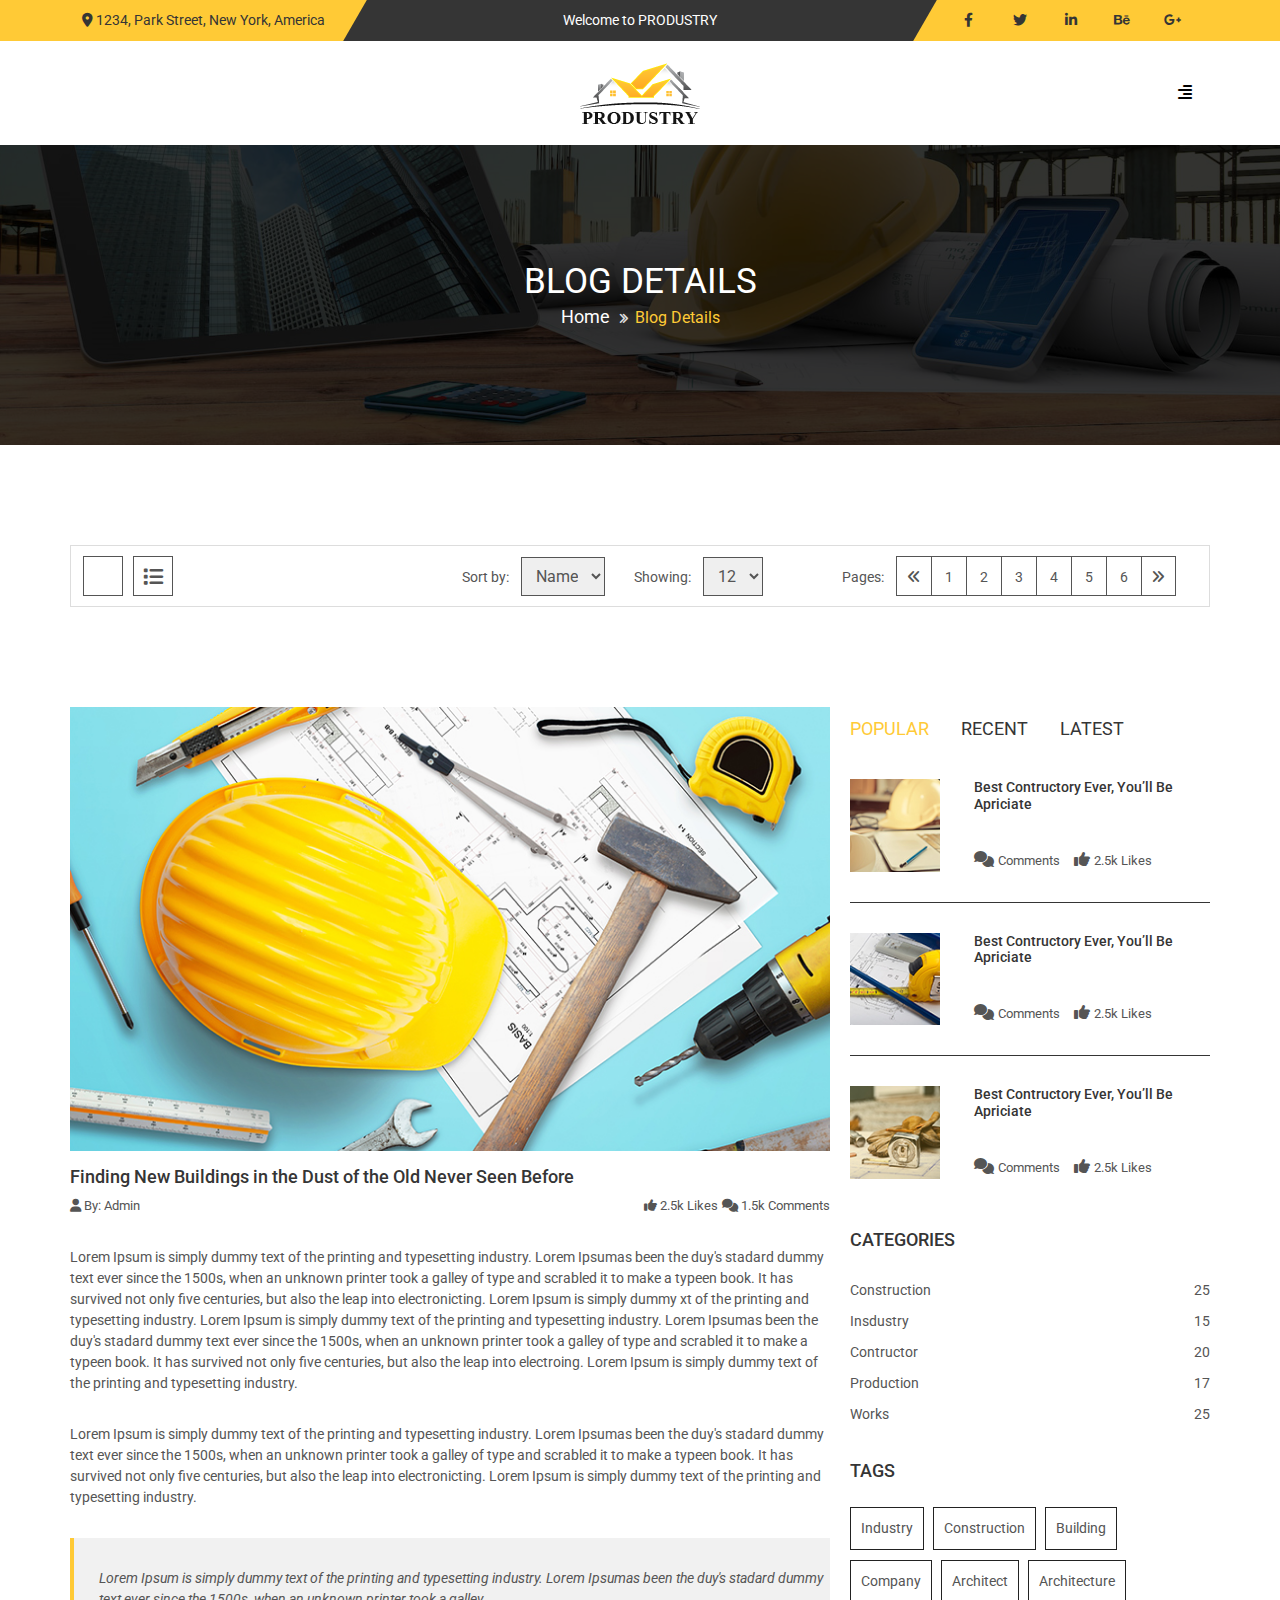
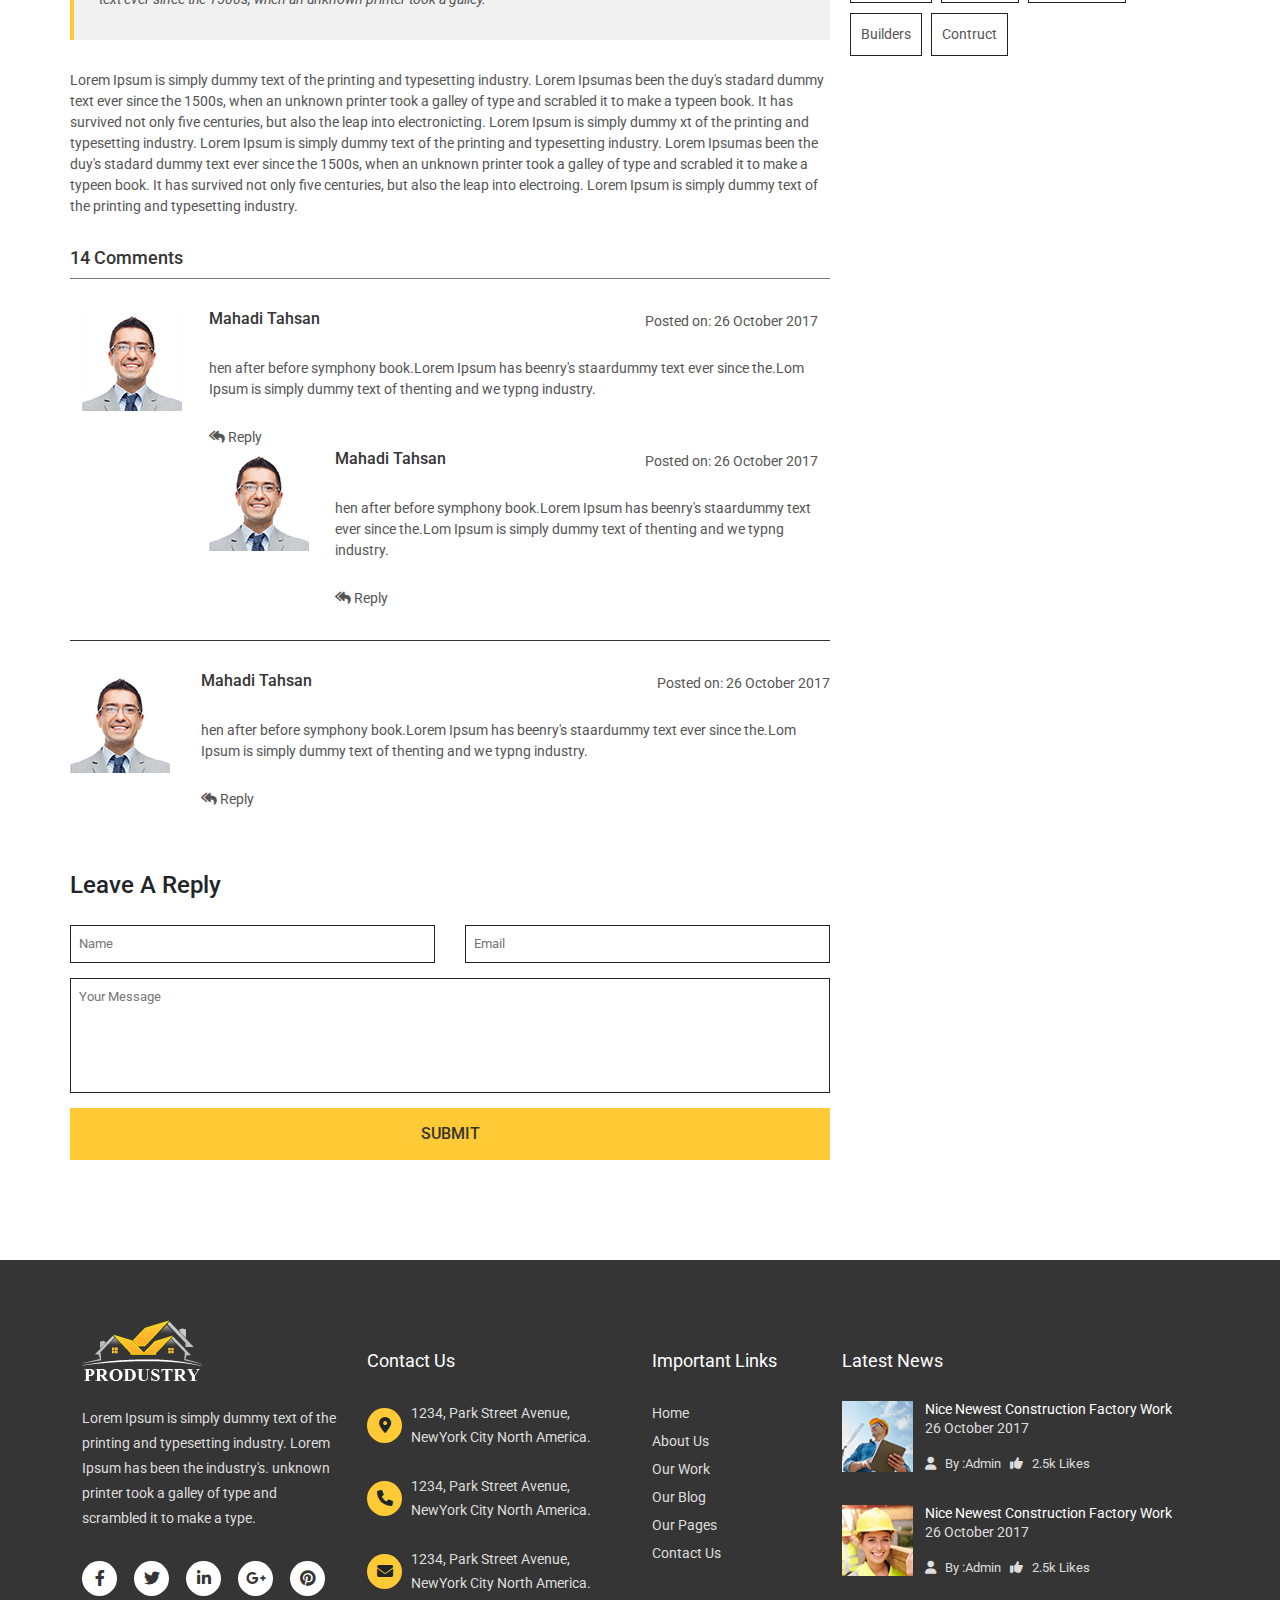
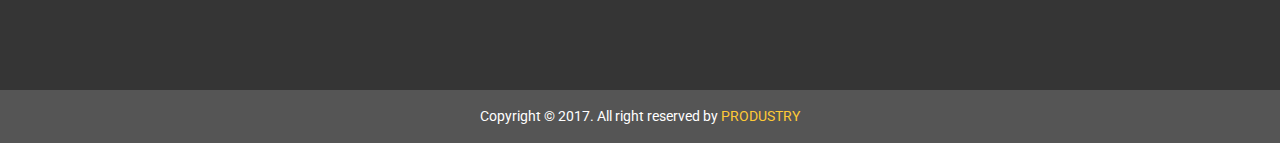
<file: blogDetailsPage.html>
<!DOCTYPE html>
<html lang="en">
<head>
    <meta charset="UTF-8">
    <meta http-equiv="X-UA-Compatible" content="IE=edge">
    <meta name="viewport" content="width=device-width, initial-scale=1.0">
    <title>Produstry - Construction Multipage HTML Template</title>

    <!-- Google Fonts Start -->
    <link rel="preconnect" href="https://fonts.googleapis.com">
    <link rel="preconnect" href="https://fonts.gstatic.com" crossorigin>
    <link href="https://fonts.googleapis.com/css2?family=Roboto:wght@300;400;500;700&display=swap" rel="stylesheet">
    <!-- //Google Fonts End -->

    <!-- slick CSS Start -->
    <link rel="stylesheet" href="css/slick.css">
    <!-- //slick CSS End -->

    <!-- Fontawesome CSS Start -->
    <link rel="stylesheet" href="css/fontawesome.min.css">
    <!-- //Fontawesome CSS End -->

    <!-- Bootstrap CSS Start -->
    <link rel="stylesheet" href="css/bootstrap.min.css">
    <!-- //Bootstrap CSS End -->

    <!-- Main CSS Start -->
    <link rel="stylesheet" href="css/style.css">
    <!-- //Main CSS End -->

    <!-- Responsive CSS Start -->
    <link rel="stylesheet" href="css/responsive.css">
    <!-- //Responsive CSS End -->

</head>
<body>

    <!-- Topbar Section Start -->
    <section id="topBar">
        <div class="container">
            <div class="row align-items-center">
                <div class="col-lg-3 topBar_left">
                    <p>
                        <i class="fa-solid fa-location-dot"></i>
                        1234, Park Street, New York, America
                    </p>
                </div>
                <div class="col-lg-6 topBar_mid text-center">
                    <p>Welcome to PRODUSTRY</p>
                </div>
                <div class="col-lg-3 topBar_right">
                    <ul class="d-flex flex-wrap justify-content-end">
                        <li>
                            <a href="#">
                                <i class="fa-brands fa-facebook-f"></i>
                            </a>
                        </li>
                        <li>
                            <a href="#">
                                <i class="fa-brands fa-twitter"></i>
                            </a>
                        </li>
                        <li>
                            <a href="#">
                                <i class="fa-brands fa-linkedin-in"></i>
                            </a>
                        </li>
                        <li>
                            <a href="#">
                                <i class="fa-brands fa-behance"></i>
                            </a>
                        </li>
                        <li>
                            <a href="#">
                                <i class="fa-brands fa-google-plus-g"></i>
                            </a>
                        </li>
                    </ul>
                </div>
            </div>
        </div>
    </section>
    <!-- //Topbar Section End -->

    <!-- Nav Section Start -->
    <nav class="navbar navbar-expand-lg">
        <div class="container">
            <a class="navbar-brand logo" href="#">
                <img src="images/logo.png" alt="logo image">
            </a>
            <button class="navbar-toggler" type="button" data-bs-toggle="collapse" data-bs-target="#main_menu" aria-controls="main_menu" aria-expanded="false" aria-label="Toggle navigation">
                <i class="fa-solid fa-bars"></i>
            </button>
            <div class="collapse navbar-collapse" id="main_menu">
                <ul class="navbar-nav ms-auto mb-2 mb-lg-0 nav_item_contianer">
                    <li class="nav-item">
                        <a class="nav-link active" aria-current="page" href="index.html">Home</a>
                    </li>
                    <li class="nav-item">
                        <a class="nav-link" href="about.html">About Us</a>
                    </li>
                    <li class="nav-item dropdown">
                        <a class="nav-link" href="#" id="navbarDropdown" role="button" aria-expanded="false">
                          Pages
                        </a>
                        <ul class="dropdown-menu" aria-labelledby="navbarDropdown">
                          <li><a class="dropdown-item" href="blogListViewPage.html">Blog list page</a></li>
                          <li><a class="dropdown-item" href="blogDetailsPage.html">Blog details page</a></li>
                          <li><a class="dropdown-item" href="#">Error-Page</a></li>
                          <li><a class="dropdown-item" href="#">Coming-Soon-Page</a></li>
                        </ul>
                    </li>
              
                    <li class="nav-item">
                        <a class="nav-link" href="portfolio.html">Portfolio</a>
                    </li>
                    <li class="nav-item dropdown">
                        <a class="nav-link" href="#" id="navbarDropdown" role="button" aria-expanded="false">
                        Our Blog
                        </a>
                        <ul class="dropdown-menu" aria-labelledby="navbarDropdown">
                            <li><a class="dropdown-item" href="#">Blog grid page</a></li>
                            <li><a class="dropdown-item" href="#">Blog list page</a></li>
                            <li><a class="dropdown-item" href="#">Blog details page</a></li>
                        </ul>
                    </li>
                    <li class="nav-item">
                        <a class="nav-link" href="contact.html">Contact Us</a>
                    </li>
                </ul>
                <button id="nav_menu_toggler">
                    <i class="fa-solid fa-align-right"></i>
                </button>
            </div>
        </div>
      </nav>
    <!-- //Nav Section End -->

    <!-- Contact Banner Section Start -->
    <section id="allPagetBanner" class="black_overlay">
        <div class="container h-100">
            <div class="row justify-content-center align-items-center h-100">
                <div class="col-lg-3 text-center">
                    <h2>Blog Details</h2>
                    <p>
                        <a href="#">Home</a>
                        <i class="fa-solid fa-angle-right"></i>
                        <i class="fa-solid fa-angle-right"></i>
                        <span>Blog Details</span>
                    </p>
                </div>
            </div>
        </div>
    </section>
    <!-- //Contact Banner Section End -->

     <!-- Navigation Page Section Start -->
     <section id="navigatePage">
        <div class="container">
            <div class="row align-items-center navigation_row">
                <div class="col-lg-4 d-flex flex-wrap">
                    <div class="grid_view">
                        <a href="#">
                            <i class="fa-solid fa-grid-4"></i>
                        </a>
                    </div>
                    <div class="list_view">
                        <a href="#">
                            <i class="fa-solid fa-list"></i>
                        </a>
                    </div>
                </div>
                <div class="col-lg-4">
                    <span>Sort by:</span>
                    <select name="" id="">
                        <option value="">Name</option>
                        <option value="">Name</option>
                        <option value="">Name</option>
                    </select>
                    <span>Showing:</span> 
                    <select name="" id="">
                        <option value="">12</option>
                        <option value="">12</option>
                        <option value="">12</option>
                    </select>
                </div>
                <div class="col-lg-4 ">
                    <span>Pages:</span>
                    <div class="d-inline-block">
                        <ul class="d-flex flex-wrap">
                        
                            <li>
                                <a href="#">
                                    <i class="fa-solid fa-angle-left"></i>
                                    <i class="fa-solid fa-angle-left customMargin"></i>
                                </a>
                            </li>
                            <li><a href="#">1</a></li>
                            <li><a href="#">2</a></li>
                            <li><a href="#">3</a></li>
                            <li><a href="#">4</a></li>
                            <li><a href="#">5</a></li>
                            <li><a href="#">6</a></li>
                            <li>
                                <a href="#">
                                    <i class="fa-solid fa-angle-right"></i>
                                    <i class="fa-solid fa-angle-right customMargin"></i>
                                </a>
                            </li>
                        </ul>
                    </div>
                </div>
            </div>
        </div>
    </section>
    <!-- //Navigation Page Section End -->

    <!-- Blog Post Section Start -->
    <section id="blogPost" class="blog_details">
        <div class="container">
            <div class="row">
                <div class="col-lg-8 blog_post_wrapper px-0">
                    <div class="row">
                        <div class="col-lg-12">
                            <div class="blog_details_content">
                                <div class="blog_details_img">
                                    <img src="images/blog_details_img.jpg" class="img-fluid" alt="">
                                </div>
                                <div class="blog_details_desc">
                                    <h4>Finding New Buildings in the Dust of the Old Never Seen Before</h4>
                                    <ul class="d-flex flex-wrap justify-content-between">
                                        <li>
                                            <a href="#">
                                                <i class="fa-solid fa-user"></i>
                                                <span>By: Admin</span>
                                            </a>
                                        </li>
                                        <li>
                                            <a href="#">
                                                <i class="fa-solid fa-thumbs-up"></i>
                                                <span>2.5k Likes</span>
                                            </a>
                                            <a href="#">
                                                <i class="fa-solid fa-comments"></i>
                                                <span>1.5k Comments</span>
                                            </a>
                                        </li>
                                    </ul>
                                    <p>
                                        Lorem Ipsum is simply dummy text of the printing and typesetting industry. Lorem Ipsumas been the duy's stadard dummy text ever since the 1500s, when an unknown printer took a galley of type and scrabled it to make a typeen book. It has survived not only five centuries, but also the leap into electronicting. Lorem Ipsum is simply dummy xt of the printing and typesetting industry. Lorem Ipsum is simply dummy text of the printing and typesetting industry. Lorem Ipsumas been the duy's stadard dummy text ever since the 1500s, when an unknown printer took a galley of type and scrabled it to make a typeen book. It has survived not only five centuries, but also the leap into electroing. Lorem Ipsum is simply dummy text of the printing and typesetting industry. 
                                    </p>
                                    <p>
                                        Lorem Ipsum is simply dummy text of the printing and typesetting industry. Lorem Ipsumas been the duy's stadard dummy text ever since the 1500s, when an unknown printer took a galley of type and scrabled it to make a typeen book. It has survived not only five centuries, but also the leap into electronicting. Lorem Ipsum is simply dummy text of the printing and typesetting industry. 
                                    </p>
                                    <div class="quote">
                                        <blockquote>
                                            Lorem Ipsum is simply dummy text of the printing and typesetting industry. Lorem Ipsumas been the duy's stadard dummy text ever since the 1500s, when an unknown printer took a galley. 
                                        </blockquote>
                                    </div>
                                    <p>
                                        Lorem Ipsum is simply dummy text of the printing and typesetting industry. Lorem Ipsumas been the duy's stadard dummy text ever since the 1500s, when an unknown printer took a galley of type and scrabled it to make a typeen book. It has survived not only five centuries, but also the leap into electronicting. Lorem Ipsum is simply dummy xt of the printing and typesetting industry. Lorem Ipsum is simply dummy text of the printing and typesetting industry. Lorem Ipsumas been the duy's stadard dummy text ever since the 1500s, when an unknown printer took a galley of type and scrabled it to make a typeen book. It has survived not only five centuries, but also the leap into electroing. Lorem Ipsum is simply dummy text of the printing and typesetting industry.
                                    </p>
                                </div>
                                <div class="comments">
                                    <h4>14 Comments</h4>
                                    <div class="row mx-0 comments_content bottom_border">
                                        <div class="col-lg-2">
                                            <img src="images/comment_img.jpg" class="img-fluid" alt="">
                                        </div>
                                        <div class="col-lg-10">
                                            <div class="comments_author">
                                                <ul class="d-flex flex-wrap justify-content-between">
                                                    <li>
                                                        <h4>Mahadi Tahsan</h4>
                                                    </li>
                                                    <li>
                                                        <span>Posted on: 26 October 2017</span>
                                                    </li>
                                                </ul>
                                                <p>
                                                    hen after before symphony book.Lorem Ipsum has beenry's staardummy text ever since the.Lom Ipsum is simply dummy text of thenting and we typng industry.
                                                </p>
                                                <a href="#">
                                                    <i class="fa-solid fa-reply-all"></i>
                                                    Reply
                                                </a>
                                            </div>
                                        </div>
                                        <div class="col-lg-2 offset-2">
                                            <img src="images/comment_img.jpg" class="img-fluid" alt="">
                                        </div>
                                        <div class="col-lg-8">
                                            <div class="comments_author">
                                                <ul class="d-flex flex-wrap justify-content-between">
                                                    <li>
                                                        <h4>Mahadi Tahsan</h4>
                                                    </li>
                                                    <li>
                                                        <span>Posted on: 26 October 2017</span>
                                                    </li>
                                                </ul>
                                                <p>
                                                    hen after before symphony book.Lorem Ipsum has beenry's staardummy text ever since the.Lom Ipsum is simply dummy text of thenting and we typng industry.
                                                </p>
                                                <a href="#">
                                                    <i class="fa-solid fa-reply-all"></i>
                                                    Reply
                                                </a>
                                            </div>
                                        </div>
                                    </div>
                                    <div class="row comments_content">
                                        <div class="col-lg-2">
                                            <img src="images/comment_img.jpg" class="img-fluid" alt="">
                                        </div>
                                        <div class="col-lg-10">
                                            <div class="comments_author">
                                                <ul class="d-flex flex-wrap justify-content-between">
                                                    <li>
                                                        <h4>Mahadi Tahsan</h4>
                                                    </li>
                                                    <li>
                                                        <span>Posted on: 26 October 2017</span>
                                                    </li>
                                                </ul>
                                                <p>
                                                    hen after before symphony book.Lorem Ipsum has beenry's staardummy text ever since the.Lom Ipsum is simply dummy text of thenting and we typng industry.
                                                </p>
                                                <a href="#">
                                                    <i class="fa-solid fa-reply-all"></i>
                                                    Reply
                                                </a>
                                            </div>
                                        </div>
                                    </div>
                                </div>
                                <div class="reply_box">
                                    <h4>Leave A Reply</h4>
                                    <form action="" class="d-flex flex-wrap justify-content-between">
                                        <input placeholder="Name" type="text">
                                        <input placeholder="Email" type="email">
                                        <textarea placeholder="Your Message"></textarea>
                                        <div class="col-lg-12 px-0 next_page text-uppercase">
                                            <a href="#">Submit</a>
                                        </div>
                                    </form>
                                </div>
                            </div>
                        </div>
                    </div>
                    
                        
                    
                </div>
                <div class="col-lg-4 page_sidebar">
                    <ul class="nav nav-tabs" id="sidebarTab">
                        <li class="nav-item">
                            <button class="nav-link active" data-bs-toggle="tab" data-bs-target="#popular-tab-pane" type="button">Popular</button>
                        </li>
                        <li class="nav-item">
                            <button class="nav-link" data-bs-toggle="tab" data-bs-target="#recent-tab-pane" type="button">Recent</button>
                        </li>
                        <li class="nav-item">
                            <button class="nav-link" data-bs-toggle="tab" data-bs-target="#latest-tab-pane" type="button">Latest</button>
                        </li>
                    </ul>
                    <div class="tab-content" id="sidebarTabContent">
                        <div class="tab-pane fade show active" id="popular-tab-pane">
                            <div class="popular_post_item">
                                <div class="latest_news d-flex flex-wrap">
                                    <div class="latest_news_img">
                                        <a href="#">
                                            <img src="images/recent_blog.jpg" class="img-fluid" alt="">
                                            <div class="latest_news_img_overlay">
                                                <i class="fa-solid fa-link"></i>
                                            </div>
                                        </a>
                                    </div>
                                    <div class="latest_news_content">
                                        <h5>Best Contructory Ever, You’ll be Apriciate</h5>
                                        <div class="user_feedback">
                                            <i class="fa-solid fa-comments"></i>
                                            <a href="#">Comments</a>
                                            <i class="fa-solid fa-thumbs-up"></i>
                                            <a href="#">2.5k Likes</a>
                                        </div>
                                    </div>
                                </div>
                            </div>
                            <div class="popular_post_item">
                                <div class="latest_news d-flex flex-wrap">
                                    <div class="latest_news_img">
                                        <a href="#">
                                            <img src="images/recent_blog_2.jpg" class="img-fluid" alt="">
                                            <div class="latest_news_img_overlay">
                                                <i class="fa-solid fa-link"></i>
                                            </div>
                                        </a>
                                    </div>
                                    <div class="latest_news_content">
                                        <h5>Best Contructory Ever, You’ll be Apriciate</h5>
                                        <div class="user_feedback">
                                            <i class="fa-solid fa-comments"></i>
                                            <a href="#">Comments</a>
                                            <i class="fa-solid fa-thumbs-up"></i>
                                            <a href="#">2.5k Likes</a>
                                        </div>
                                    </div>
                                </div>
                            </div>
                            <div class="popular_post_item">
                                <div class="latest_news d-flex flex-wrap">
                                    <div class="latest_news_img">
                                        <a href="#">
                                            <img src="images/recent_blog_3.jpg" class="img-fluid" alt="">
                                            <div class="latest_news_img_overlay">
                                                <i class="fa-solid fa-link"></i>
                                            </div>
                                        </a>
                                    </div>
                                    <div class="latest_news_content">
                                        <h5>Best Contructory Ever, You’ll be Apriciate</h5>
                                        <div class="user_feedback">
                                            <i class="fa-solid fa-comments"></i>
                                            <a href="#">Comments</a>
                                            <i class="fa-solid fa-thumbs-up"></i>
                                            <a href="#">2.5k Likes</a>
                                        </div>
                                    </div>
                                </div>
                            </div>
                        </div>
                        <div class="tab-pane fade" id="recent-tab-pane">
                            <div class="latest_news d-flex flex-wrap">
                                <div class="latest_news_img">
                                    <a href="#">
                                        <img src="images/recent_blog.jpg" class="img-fluid" alt="">
                                        <div class="latest_news_img_overlay">
                                            <i class="fa-solid fa-link"></i>
                                        </div>
                                    </a>
                                </div>
                                <div class="latest_news_content">
                                    <h5>Best Contructory Ever, You’ll be Apriciate</h5>
                                    <div class="user_feedback">
                                        <i class="fa-solid fa-comments"></i>
                                        <a href="#">Comments</a>
                                        <i class="fa-solid fa-thumbs-up"></i>
                                        <a href="#">2.5k Likes</a>
                                    </div>
                                </div>
                            </div>
                        </div>
                        <div class="tab-pane fade" id="latest-tab-pane"></div>
                    </div>
                    <div class="categories">
                        <h5>Categories</h5>
                        <ul class="category_list">
                            <li>
                                <a href="#">
                                    Construction
                                    <span>25</span>
                                </a>
                            </li>
                            <li>
                                <a href="#">
                                    Insdustry
                                    <span>15</span>
                                </a>
                            </li>
                            <li>
                                <a href="#">
                                    Contructor
                                    <span>20</span>
                                </a>
                            </li>
                            <li>
                                <a href="#">
                                    Production
                                    <span>17</span>
                                </a>
                            </li>
                            <li>
                                <a href="#">
                                    Works
                                    <span>25</span>
                                </a>
                            </li>
                        </ul>
                    </div>
                    <div class="tags">
                        <h5>Tags</h5>
                        <div class="tag_wrapper">
                            <a href="#">Industry</a>
                            <a href="#">Construction</a>
                            <a href="#">Building</a>
                            <a href="#">Company</a>
                            <a href="#">Architect</a>
                            <a href="#">Architecture</a>
                            <a href="#">Builders</a>
                            <a href="#">Contruct</a>
                        </div>
                    </div>
                    <div class="sidebar_video">
                        <!-- <iframe src="https://www.youtube.com/embed/aOZhbOhEunY" title="YouTube video player" frameborder="0" allow="accelerometer; autoplay; clipboard-write; encrypted-media; gyroscope; picture-in-picture" allowfullscreen></iframe> -->
                    </div>
                </div>
            </div>
            
        </div>
    </section>
    <!-- //Blog Post Section End -->

     <!-- Footer Section Start -->
     <footer>
        <div class="container">
            <div class="row footer_item_wrapper">
                <div class="col-lg-3 footer_desc">
                    <img src="images/footer_logo.png" class="img-fluid" alt="">
                    <p>
                        Lorem Ipsum is simply dummy text of the printing and typesetting industry. Lorem Ipsum has been the industry's. unknown printer took a galley of type and scrambled it to make a type. 
                    </p>
                    <ul class="d-flex flex-wrap">
                        <li>
                            <a href="#">
                                <i class="fa-brands fa-facebook-f"></i>
                            </a>
                        </li>
                        <li>
                            <a href="#">
                                <i class="fa-brands fa-twitter"></i>
                            </a>
                        </li>
                        <li>
                            <a href="#">
                                <i class="fa-brands fa-linkedin-in"></i>
                            </a>
                        </li>
                        <li>
                            <a href="#">
                                <i class="fa-brands fa-google-plus-g"></i>
                            </a>
                        </li>
                        <li>
                            <a href="#">
                                <i class="fa-brands fa-pinterest"></i>
                            </a>
                        </li>
                    </ul>
                </div>
                <div class="col-lg-3 contact_us">
                    <h4>Contact Us</h4>
                    <ul>
                        <li class="d-flex flex-wrap align-items-center">
                            <div class="contact_icon">
                                <i class="fa-solid fa-location-dot"></i>
                            </div>
                            <div class="contact_address">
                                <span>
                                    1234, Park Street Avenue, NewYork City North America.
                                </span>
                            </div>
                        </li>
                        <li class="d-flex flex-wrap align-items-center">
                            <div class="contact_icon">
                                <i class="fa-solid fa-phone"></i>
                            </div>
                            <div class="contact_address">
                                <span>
                                    1234, Park Street Avenue, NewYork City North America.
                                </span>
                            </div>
                        </li>
                        <li class="d-flex flex-wrap align-items-center">
                            <div class="contact_icon">
                                <i class="fa-solid fa-envelope"></i>
                            </div>
                            <div class="contact_address">
                                <span>
                                    1234, Park Street Avenue, NewYork City North America.
                                </span>
                            </div>
                        </li>
                    </ul>
                </div>
                <div class="col-lg-2 important_links">
                    <h4>Important Links</h4>
                    <ul>
                        <li>
                            <a href="#">Home</a>
                        </li>
                        <li>
                            <a href="#">About Us</a>
                        </li>
                        <li>
                            <a href="#">Our Work</a>
                        </li>
                        <li>
                            <a href="#">Our Blog</a>
                        </li>
                        <li>
                            <a href="#">Our Pages</a>
                        </li>
                        <li>
                            <a href="#">Contact Us</a>
                        </li>
                    </ul>
                </div>
                <div class="col-lg-4 latest_news_wrapper">
                    <h4>Latest News</h4>
                    <div class="latest_news d-flex flex-wrap">
                        <div class="latest_news_img">
                            <a href="#">
                                <img src="images/post_img_1.jpg" class="img-fluid" alt="">
                            </a>
                        </div>
                        <div class="latest_news_content">
                            <h5>Nice Newest Construction Factory Work</h5>
                            <p>26 October 2017</p>
                            <div class="user_feedback">
                                <i class="fa-solid fa-user"></i>
                                <a href="#">By :Admin</a>
                                <i class="fa-solid fa-thumbs-up"></i>
                                <a href="#">2.5k Likes</a>
                            </div>
                        </div>
                    </div>
                    <div class="latest_news d-flex flex-wrap">
                        <div class="latest_news_img">
                            <a href="#">
                                <img src="images/post_img_2.jpg" class="img-fluid" alt="">
                            </a>
                        </div>
                        <div class="latest_news_content">
                            <h5>Nice Newest Construction Factory Work</h5>
                            <p>26 October 2017</p>
                            <div class="user_feedback">
                                <i class="fa-solid fa-user"></i>
                                <a href="#">By :Admin</a>
                                <i class="fa-solid fa-thumbs-up"></i>
                                <a href="#">2.5k Likes</a>
                            </div>
                        </div>
                    </div>
                </div>
            </div>
        </div>
    </footer>
    <!-- //Footer Section End -->

    <!-- Copyright Text Section Start -->
    <section id="copyright">
        <div class="container text-center">
                <p class="py-3">
                    Copyright &copy; 2017. All right reserved by <a href="#">PRODUSTRY</a>
                </p>
        </div>
    </section>
    <!-- //Copyright Text Section End -->
    




    <!-- Bootstrap JavaScript Start -->
    <script src="js/bootstrap.min.js"></script>
    <!-- //Bootstrap JavaScript End -->

    <!-- jQuery JavaScript Start -->
    <script src="js/jquery-1.12.4.min.js"></script>
    <!-- //jQuery JavaScript End -->

    <!-- jQuery Plugin JavaScript Start -->
    <script src="js/slick.min.js"></script>
    <script src="js/waypoints.min.js"></script>
    <script src="js/jquery.counterup.min.js"></script>
    <!-- //jQuery Plugin JavaScript End -->

    <!-- Custom JavaScript Start -->
    <script src="js/app.js"></script>
    <!-- //Custom JavaScript End -->
</body>
</html>
</file>
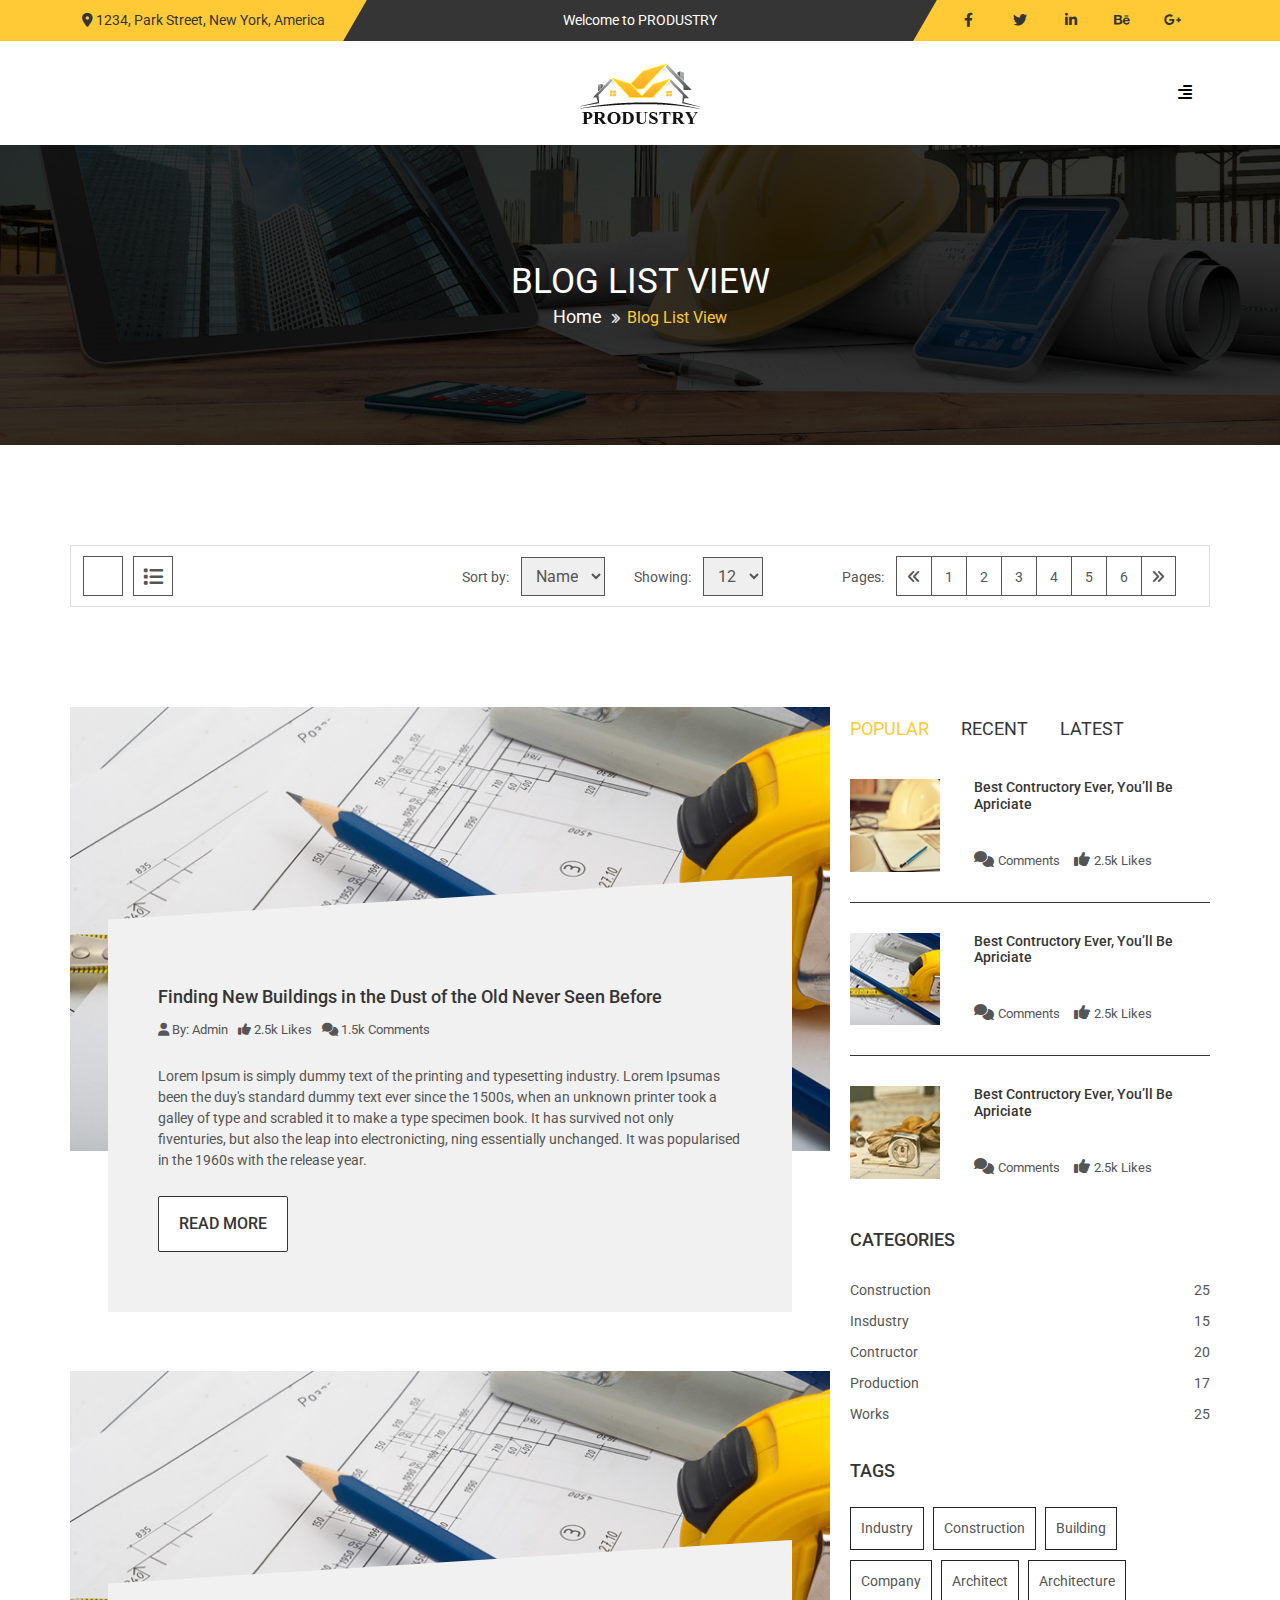
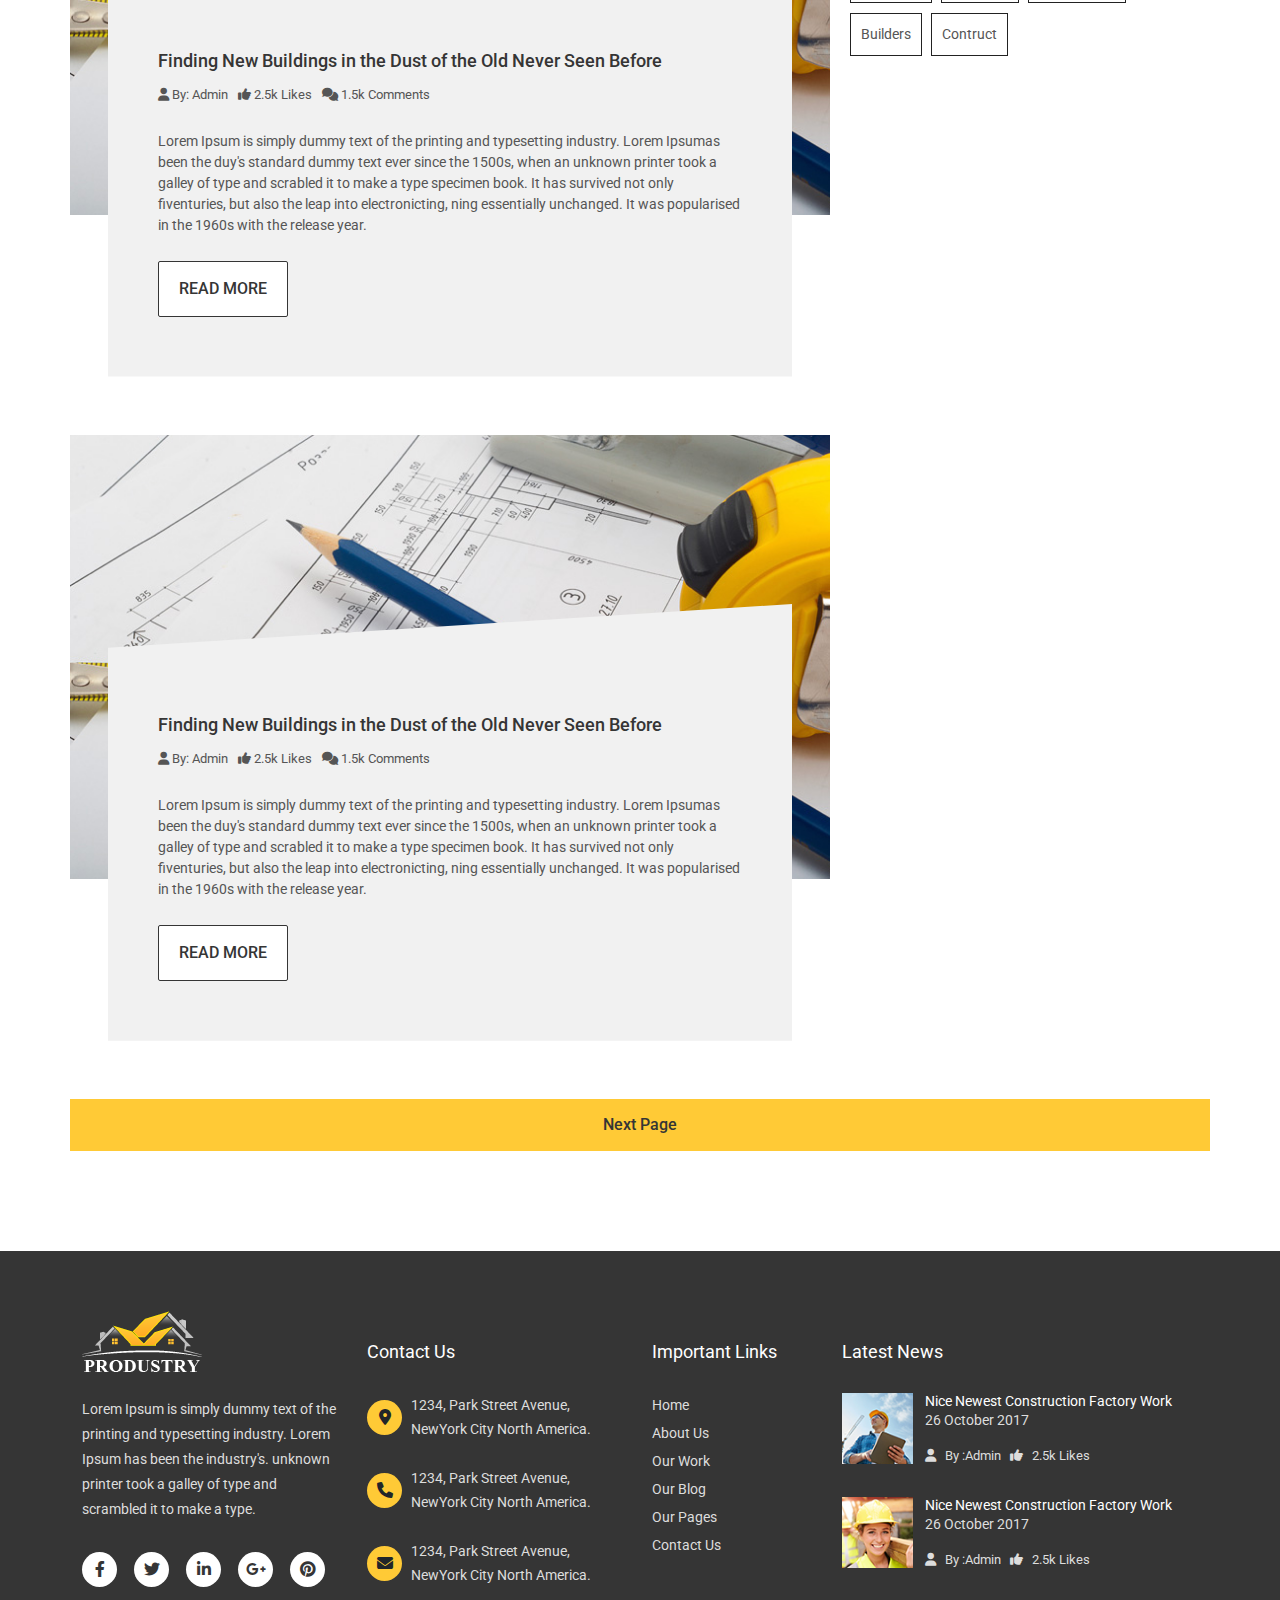
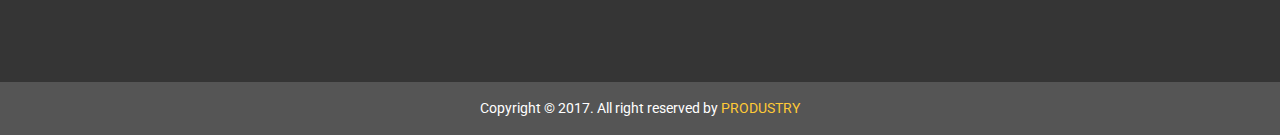
<file: blogListViewPage.html>
<!DOCTYPE html>
<html lang="en">
<head>
    <meta charset="UTF-8">
    <meta http-equiv="X-UA-Compatible" content="IE=edge">
    <meta name="viewport" content="width=device-width, initial-scale=1.0">
    <title>Produstry - Construction Multipage HTML Template</title>

    <!-- Google Fonts Start -->
    <link rel="preconnect" href="https://fonts.googleapis.com">
    <link rel="preconnect" href="https://fonts.gstatic.com" crossorigin>
    <link href="https://fonts.googleapis.com/css2?family=Roboto:wght@300;400;500;700&display=swap" rel="stylesheet">
    <!-- //Google Fonts End -->

    <!-- slick CSS Start -->
    <link rel="stylesheet" href="css/slick.css">
    <!-- //slick CSS End -->

    <!-- Fontawesome CSS Start -->
    <link rel="stylesheet" href="css/fontawesome.min.css">
    <!-- //Fontawesome CSS End -->

    <!-- Bootstrap CSS Start -->
    <link rel="stylesheet" href="css/bootstrap.min.css">
    <!-- //Bootstrap CSS End -->

    <!-- Main CSS Start -->
    <link rel="stylesheet" href="css/style.css">
    <!-- //Main CSS End -->

    <!-- Responsive CSS Start -->
    <link rel="stylesheet" href="css/responsive.css">
    <!-- //Responsive CSS End -->

</head>
<body>

    <!-- Topbar Section Start -->
    <section id="topBar">
        <div class="container">
            <div class="row align-items-center">
                <div class="col-lg-3 topBar_left">
                    <p>
                        <i class="fa-solid fa-location-dot"></i>
                        1234, Park Street, New York, America
                    </p>
                </div>
                <div class="col-lg-6 topBar_mid text-center">
                    <p>Welcome to PRODUSTRY</p>
                </div>
                <div class="col-lg-3 topBar_right">
                    <ul class="d-flex flex-wrap justify-content-end">
                        <li>
                            <a href="#">
                                <i class="fa-brands fa-facebook-f"></i>
                            </a>
                        </li>
                        <li>
                            <a href="#">
                                <i class="fa-brands fa-twitter"></i>
                            </a>
                        </li>
                        <li>
                            <a href="#">
                                <i class="fa-brands fa-linkedin-in"></i>
                            </a>
                        </li>
                        <li>
                            <a href="#">
                                <i class="fa-brands fa-behance"></i>
                            </a>
                        </li>
                        <li>
                            <a href="#">
                                <i class="fa-brands fa-google-plus-g"></i>
                            </a>
                        </li>
                    </ul>
                </div>
            </div>
        </div>
    </section>
    <!-- //Topbar Section End -->

    <!-- Nav Section Start -->
    <nav class="navbar navbar-expand-lg">
        <div class="container">
            <a class="navbar-brand logo" href="#">
                <img src="images/logo.png" alt="logo image">
            </a>
            <button class="navbar-toggler" type="button" data-bs-toggle="collapse" data-bs-target="#main_menu" aria-controls="main_menu" aria-expanded="false" aria-label="Toggle navigation">
                <i class="fa-solid fa-bars"></i>
            </button>
            <div class="collapse navbar-collapse" id="main_menu">
                <ul class="navbar-nav ms-auto mb-2 mb-lg-0 nav_item_contianer">
                    <li class="nav-item">
                        <a class="nav-link active" aria-current="page" href="index.html">Home</a>
                    </li>
                    <li class="nav-item">
                        <a class="nav-link" href="about.html">About Us</a>
                    </li>
                    <li class="nav-item dropdown">
                        <a class="nav-link" href="#" id="navbarDropdown" role="button" aria-expanded="false">
                          Pages
                        </a>
                        <ul class="dropdown-menu" aria-labelledby="navbarDropdown">
                          <li><a class="dropdown-item" href="blogListViewPage.html">Blog list page</a></li>
                          <li><a class="dropdown-item" href="blogDetailsPage.html">Blog details page</a></li>
                          <li><a class="dropdown-item" href="#">Error-Page</a></li>
                          <li><a class="dropdown-item" href="#">Coming-Soon-Page</a></li>
                        </ul>
                    </li>
              
                    <li class="nav-item">
                        <a class="nav-link" href="portfolio.html">Portfolio</a>
                    </li>
                    <li class="nav-item dropdown">
                        <a class="nav-link" href="#" id="navbarDropdown" role="button" aria-expanded="false">
                        Our Blog
                        </a>
                        <ul class="dropdown-menu" aria-labelledby="navbarDropdown">
                            <li><a class="dropdown-item" href="#">Blog grid page</a></li>
                            <li><a class="dropdown-item" href="#">Blog list page</a></li>
                            <li><a class="dropdown-item" href="#">Blog details page</a></li>
                        </ul>
                    </li>
                    <li class="nav-item">
                        <a class="nav-link" href="contact.html">Contact Us</a>
                    </li>
                </ul>
                <button id="nav_menu_toggler">
                    <i class="fa-solid fa-align-right"></i>
                </button>
            </div>
        </div>
      </nav>
    <!-- //Nav Section End -->

    <!-- Blog List View Page Banner Section Start -->
    <section id="allPagetBanner" class="black_overlay">
        <div class="container h-100">
            <div class="row justify-content-center align-items-center h-100">
                <div class="col-lg-3 text-center">
                    <h2>Blog List View</h2>
                    <p>
                        <a href="#">Home</a>
                        <i class="fa-solid fa-angle-right"></i>
                        <i class="fa-solid fa-angle-right"></i>
                        <span>Blog List View</span>
                    </p>
                </div>
            </div>
        </div>
    </section>
    <!-- //Blog List View Page Banner Section End -->

    <!-- Navigation Page Section Start -->
    <section id="navigatePage">
        <div class="container">
            <div class="row align-items-center navigation_row">
                <div class="col-lg-4 d-flex flex-wrap">
                    <div class="grid_view">
                        <a href="#">
                            <i class="fa-solid fa-grid-4"></i>
                        </a>
                    </div>
                    <div class="list_view">
                        <a href="#">
                            <i class="fa-solid fa-list"></i>
                        </a>
                    </div>
                </div>
                <div class="col-lg-4">
                    <span>Sort by:</span>
                    <select name="" id="">
                        <option value="">Name</option>
                        <option value="">Name</option>
                        <option value="">Name</option>
                    </select>
                    <span>Showing:</span> 
                    <select name="" id="">
                        <option value="">12</option>
                        <option value="">12</option>
                        <option value="">12</option>
                    </select>
                </div>
                <div class="col-lg-4 ">
                    <span>Pages:</span>
                    <div class="d-inline-block">
                        <ul class="d-flex flex-wrap">
                        
                            <li>
                                <a href="#">
                                    <i class="fa-solid fa-angle-left"></i>
                                    <i class="fa-solid fa-angle-left customMargin"></i>
                                </a>
                            </li>
                            <li><a href="#">1</a></li>
                            <li><a href="#">2</a></li>
                            <li><a href="#">3</a></li>
                            <li><a href="#">4</a></li>
                            <li><a href="#">5</a></li>
                            <li><a href="#">6</a></li>
                            <li>
                                <a href="#">
                                    <i class="fa-solid fa-angle-right"></i>
                                    <i class="fa-solid fa-angle-right customMargin"></i>
                                </a>
                            </li>
                        </ul>
                    </div>
                </div>
            </div>
        </div>
    </section>
    <!-- //Navigation Page Section End -->

    <!-- Blog Post Section Start -->
    <section id="blogPost">
        <div class="container">
            <div class="row">
                <div class="col-lg-8 blog_post_wrapper px-0">
                    <div class="row">
                        <div class="col-lg-12">
                            <div class="blog_post_item">
                                <div class="blog_img">
                                    <img src="images/blog_page_img.jpg" class="img-fluid" alt="">
                                </div>
                                <div class="blog_content">
                                    <h4>Finding New Buildings in the Dust of the Old Never Seen Before</h4>
                                    <ul class="d-flex flex-wrap">
                                        <li>
                                            <a href="#">
                                                <i class="fa-solid fa-user"></i>
                                                <span>By: Admin</span>
                                            </a>
                                        </li>
                                        <li>
                                            <a href="#">
                                                <i class="fa-solid fa-thumbs-up"></i>
                                                <span>2.5k Likes</span>
                                            </a>
                                        </li>
                                        <li>
                                            <a href="#">
                                                <i class="fa-solid fa-comments"></i>
                                                <span>1.5k Comments</span>
                                            </a>
                                        </li>
                                    </ul>
                                    <p>
                                        Lorem Ipsum is simply dummy text of the printing and typesetting industry. Lorem Ipsumas been the duy's standard dummy text ever since the 1500s, when an unknown printer took a galley of type and scrabled it to make a type specimen book. It has survived not only fiventuries, but also the leap into electronicting, ning essentially unchanged. It was popularised in the 1960s with the release year. 
                                    </p>
                                    <a class="blog_post_btn" href="#">Read More</a>
                                </div>
                            </div>
                        </div>
                        <div class="col-lg-12">
                            <div class="blog_post_item">
                                <div class="blog_img">
                                    <img src="images/blog_page_img.jpg" class="img-fluid" alt="">
                                </div>
                                <div class="blog_content">
                                    <h4>Finding New Buildings in the Dust of the Old Never Seen Before</h4>
                                    <ul class="d-flex flex-wrap">
                                        <li>
                                            <a href="#">
                                                <i class="fa-solid fa-user"></i>
                                                <span>By: Admin</span>
                                            </a>
                                        </li>
                                        <li>
                                            <a href="#">
                                                <i class="fa-solid fa-thumbs-up"></i>
                                                <span>2.5k Likes</span>
                                            </a>
                                        </li>
                                        <li>
                                            <a href="#">
                                                <i class="fa-solid fa-comments"></i>
                                                <span>1.5k Comments</span>
                                            </a>
                                        </li>
                                    </ul>
                                    <p>
                                        Lorem Ipsum is simply dummy text of the printing and typesetting industry. Lorem Ipsumas been the duy's standard dummy text ever since the 1500s, when an unknown printer took a galley of type and scrabled it to make a type specimen book. It has survived not only fiventuries, but also the leap into electronicting, ning essentially unchanged. It was popularised in the 1960s with the release year. 
                                    </p>
                                    <a class="blog_post_btn" href="#">Read More</a>
                                </div>
                            </div>
                        </div>
                        <div class="col-lg-12">
                            <div class="blog_post_item">
                                <div class="blog_img">
                                    <img src="images/blog_page_img.jpg" class="img-fluid" alt="">
                                </div>
                                <div class="blog_content">
                                    <h4>Finding New Buildings in the Dust of the Old Never Seen Before</h4>
                                    <ul class="d-flex flex-wrap">
                                        <li>
                                            <a href="#">
                                                <i class="fa-solid fa-user"></i>
                                                <span>By: Admin</span>
                                            </a>
                                        </li>
                                        <li>
                                            <a href="#">
                                                <i class="fa-solid fa-thumbs-up"></i>
                                                <span>2.5k Likes</span>
                                            </a>
                                        </li>
                                        <li>
                                            <a href="#">
                                                <i class="fa-solid fa-comments"></i>
                                                <span>1.5k Comments</span>
                                            </a>
                                        </li>
                                    </ul>
                                    <p>
                                        Lorem Ipsum is simply dummy text of the printing and typesetting industry. Lorem Ipsumas been the duy's standard dummy text ever since the 1500s, when an unknown printer took a galley of type and scrabled it to make a type specimen book. It has survived not only fiventuries, but also the leap into electronicting, ning essentially unchanged. It was popularised in the 1960s with the release year. 
                                    </p>
                                    <a class="blog_post_btn" href="#">Read More</a>
                                </div>
                            </div>
                        </div>
                    </div>
                </div>
                <div class="col-lg-4 page_sidebar">
                    <ul class="nav nav-tabs" id="sidebarTab">
                        <li class="nav-item">
                            <button class="nav-link active" data-bs-toggle="tab" data-bs-target="#popular-tab-pane" type="button">Popular</button>
                        </li>
                        <li class="nav-item">
                            <button class="nav-link" data-bs-toggle="tab" data-bs-target="#recent-tab-pane" type="button">Recent</button>
                        </li>
                        <li class="nav-item">
                            <button class="nav-link" data-bs-toggle="tab" data-bs-target="#latest-tab-pane" type="button">Latest</button>
                        </li>
                    </ul>
                    <div class="tab-content" id="sidebarTabContent">
                        <div class="tab-pane fade show active" id="popular-tab-pane">
                            <div class="popular_post_item">
                                <div class="latest_news d-flex flex-wrap">
                                    <div class="latest_news_img">
                                        <a href="#">
                                            <img src="images/recent_blog.jpg" class="img-fluid" alt="">
                                            <div class="latest_news_img_overlay">
                                                <i class="fa-solid fa-link"></i>
                                            </div>
                                        </a>
                                    </div>
                                    <div class="latest_news_content">
                                        <h5>Best Contructory Ever, You’ll be Apriciate</h5>
                                        <div class="user_feedback">
                                            <i class="fa-solid fa-comments"></i>
                                            <a href="#">Comments</a>
                                            <i class="fa-solid fa-thumbs-up"></i>
                                            <a href="#">2.5k Likes</a>
                                        </div>
                                    </div>
                                </div>
                            </div>
                            <div class="popular_post_item">
                                <div class="latest_news d-flex flex-wrap">
                                    <div class="latest_news_img">
                                        <a href="#">
                                            <img src="images/recent_blog_2.jpg" class="img-fluid" alt="">
                                            <div class="latest_news_img_overlay">
                                                <i class="fa-solid fa-link"></i>
                                            </div>
                                        </a>
                                    </div>
                                    <div class="latest_news_content">
                                        <h5>Best Contructory Ever, You’ll be Apriciate</h5>
                                        <div class="user_feedback">
                                            <i class="fa-solid fa-comments"></i>
                                            <a href="#">Comments</a>
                                            <i class="fa-solid fa-thumbs-up"></i>
                                            <a href="#">2.5k Likes</a>
                                        </div>
                                    </div>
                                </div>
                            </div>
                            <div class="popular_post_item">
                                <div class="latest_news d-flex flex-wrap">
                                    <div class="latest_news_img">
                                        <a href="#">
                                            <img src="images/recent_blog_3.jpg" class="img-fluid" alt="">
                                            <div class="latest_news_img_overlay">
                                                <i class="fa-solid fa-link"></i>
                                            </div>
                                        </a>
                                    </div>
                                    <div class="latest_news_content">
                                        <h5>Best Contructory Ever, You’ll be Apriciate</h5>
                                        <div class="user_feedback">
                                            <i class="fa-solid fa-comments"></i>
                                            <a href="#">Comments</a>
                                            <i class="fa-solid fa-thumbs-up"></i>
                                            <a href="#">2.5k Likes</a>
                                        </div>
                                    </div>
                                </div>
                            </div>
                        </div>
                        <div class="tab-pane fade" id="recent-tab-pane">
                            <div class="latest_news d-flex flex-wrap">
                                <div class="latest_news_img">
                                    <a href="#">
                                        <img src="images/recent_blog.jpg" class="img-fluid" alt="">
                                        <div class="latest_news_img_overlay">
                                            <i class="fa-solid fa-link"></i>
                                        </div>
                                    </a>
                                </div>
                                <div class="latest_news_content">
                                    <h5>Best Contructory Ever, You’ll be Apriciate</h5>
                                    <div class="user_feedback">
                                        <i class="fa-solid fa-comments"></i>
                                        <a href="#">Comments</a>
                                        <i class="fa-solid fa-thumbs-up"></i>
                                        <a href="#">2.5k Likes</a>
                                    </div>
                                </div>
                            </div>
                        </div>
                        <div class="tab-pane fade" id="latest-tab-pane"></div>
                    </div>
                    <div class="categories">
                        <h5>Categories</h5>
                        <ul class="category_list">
                            <li>
                                <a href="#">
                                    Construction
                                    <span>25</span>
                                </a>
                            </li>
                            <li>
                                <a href="#">
                                    Insdustry
                                    <span>15</span>
                                </a>
                            </li>
                            <li>
                                <a href="#">
                                    Contructor
                                    <span>20</span>
                                </a>
                            </li>
                            <li>
                                <a href="#">
                                    Production
                                    <span>17</span>
                                </a>
                            </li>
                            <li>
                                <a href="#">
                                    Works
                                    <span>25</span>
                                </a>
                            </li>
                        </ul>
                    </div>
                    <div class="tags">
                        <h5>Tags</h5>
                        <div class="tag_wrapper">
                            <a href="#">Industry</a>
                            <a href="#">Construction</a>
                            <a href="#">Building</a>
                            <a href="#">Company</a>
                            <a href="#">Architect</a>
                            <a href="#">Architecture</a>
                            <a href="#">Builders</a>
                            <a href="#">Contruct</a>
                        </div>
                    </div>
                    <div class="sidebar_video">
                        <!-- <iframe src="https://www.youtube.com/embed/aOZhbOhEunY" title="YouTube video player" frameborder="0" allow="accelerometer; autoplay; clipboard-write; encrypted-media; gyroscope; picture-in-picture" allowfullscreen></iframe> -->
                    </div>
                </div>
            </div>
            <div class="row">
                <div class="col-lg-12 px-0 next_page">
                    <a href="#">Next Page</a>
                </div>
            </div>
        </div>
    </section>
    <!-- //Blog Post Section End -->

     <!-- Footer Section Start -->
     <footer>
        <div class="container">
            <div class="row footer_item_wrapper">
                <div class="col-lg-3 footer_desc">
                    <img src="images/footer_logo.png" class="img-fluid" alt="">
                    <p>
                        Lorem Ipsum is simply dummy text of the printing and typesetting industry. Lorem Ipsum has been the industry's. unknown printer took a galley of type and scrambled it to make a type. 
                    </p>
                    <ul class="d-flex flex-wrap">
                        <li>
                            <a href="#">
                                <i class="fa-brands fa-facebook-f"></i>
                            </a>
                        </li>
                        <li>
                            <a href="#">
                                <i class="fa-brands fa-twitter"></i>
                            </a>
                        </li>
                        <li>
                            <a href="#">
                                <i class="fa-brands fa-linkedin-in"></i>
                            </a>
                        </li>
                        <li>
                            <a href="#">
                                <i class="fa-brands fa-google-plus-g"></i>
                            </a>
                        </li>
                        <li>
                            <a href="#">
                                <i class="fa-brands fa-pinterest"></i>
                            </a>
                        </li>
                    </ul>
                </div>
                <div class="col-lg-3 contact_us">
                    <h4>Contact Us</h4>
                    <ul>
                        <li class="d-flex flex-wrap align-items-center">
                            <div class="contact_icon">
                                <i class="fa-solid fa-location-dot"></i>
                            </div>
                            <div class="contact_address">
                                <span>
                                    1234, Park Street Avenue, NewYork City North America.
                                </span>
                            </div>
                        </li>
                        <li class="d-flex flex-wrap align-items-center">
                            <div class="contact_icon">
                                <i class="fa-solid fa-phone"></i>
                            </div>
                            <div class="contact_address">
                                <span>
                                    1234, Park Street Avenue, NewYork City North America.
                                </span>
                            </div>
                        </li>
                        <li class="d-flex flex-wrap align-items-center">
                            <div class="contact_icon">
                                <i class="fa-solid fa-envelope"></i>
                            </div>
                            <div class="contact_address">
                                <span>
                                    1234, Park Street Avenue, NewYork City North America.
                                </span>
                            </div>
                        </li>
                    </ul>
                </div>
                <div class="col-lg-2 important_links">
                    <h4>Important Links</h4>
                    <ul>
                        <li>
                            <a href="#">Home</a>
                        </li>
                        <li>
                            <a href="#">About Us</a>
                        </li>
                        <li>
                            <a href="#">Our Work</a>
                        </li>
                        <li>
                            <a href="#">Our Blog</a>
                        </li>
                        <li>
                            <a href="#">Our Pages</a>
                        </li>
                        <li>
                            <a href="#">Contact Us</a>
                        </li>
                    </ul>
                </div>
                <div class="col-lg-4 latest_news_wrapper">
                    <h4>Latest News</h4>
                    <div class="latest_news d-flex flex-wrap">
                        <div class="latest_news_img">
                            <a href="#">
                                <img src="images/post_img_1.jpg" class="img-fluid" alt="">
                            </a>
                        </div>
                        <div class="latest_news_content">
                            <h5>Nice Newest Construction Factory Work</h5>
                            <p>26 October 2017</p>
                            <div class="user_feedback">
                                <i class="fa-solid fa-user"></i>
                                <a href="#">By :Admin</a>
                                <i class="fa-solid fa-thumbs-up"></i>
                                <a href="#">2.5k Likes</a>
                            </div>
                        </div>
                    </div>
                    <div class="latest_news d-flex flex-wrap">
                        <div class="latest_news_img">
                            <a href="#">
                                <img src="images/post_img_2.jpg" class="img-fluid" alt="">
                            </a>
                        </div>
                        <div class="latest_news_content">
                            <h5>Nice Newest Construction Factory Work</h5>
                            <p>26 October 2017</p>
                            <div class="user_feedback">
                                <i class="fa-solid fa-user"></i>
                                <a href="#">By :Admin</a>
                                <i class="fa-solid fa-thumbs-up"></i>
                                <a href="#">2.5k Likes</a>
                            </div>
                        </div>
                    </div>
                </div>
            </div>
        </div>
    </footer>
    <!-- //Footer Section End -->

    <!-- Copyright Text Section Start -->
    <section id="copyright">
        <div class="container text-center">
                <p class="py-3">
                    Copyright &copy; 2017. All right reserved by <a href="#">PRODUSTRY</a>
                </p>
        </div>
    </section>
    <!-- //Copyright Text Section End -->
    




    <!-- Bootstrap JavaScript Start -->
    <script src="js/bootstrap.min.js"></script>
    <!-- //Bootstrap JavaScript End -->

    <!-- jQuery JavaScript Start -->
    <script src="js/jquery-1.12.4.min.js"></script>
    <!-- //jQuery JavaScript End -->

    <!-- jQuery Plugin JavaScript Start -->
    <script src="js/slick.min.js"></script>
    <script src="js/waypoints.min.js"></script>
    <script src="js/jquery.counterup.min.js"></script>
    <!-- //jQuery Plugin JavaScript End -->

    <!-- Custom JavaScript Start -->
    <script src="js/app.js"></script>
    <!-- //Custom JavaScript End -->
</body>
</html>
</file>
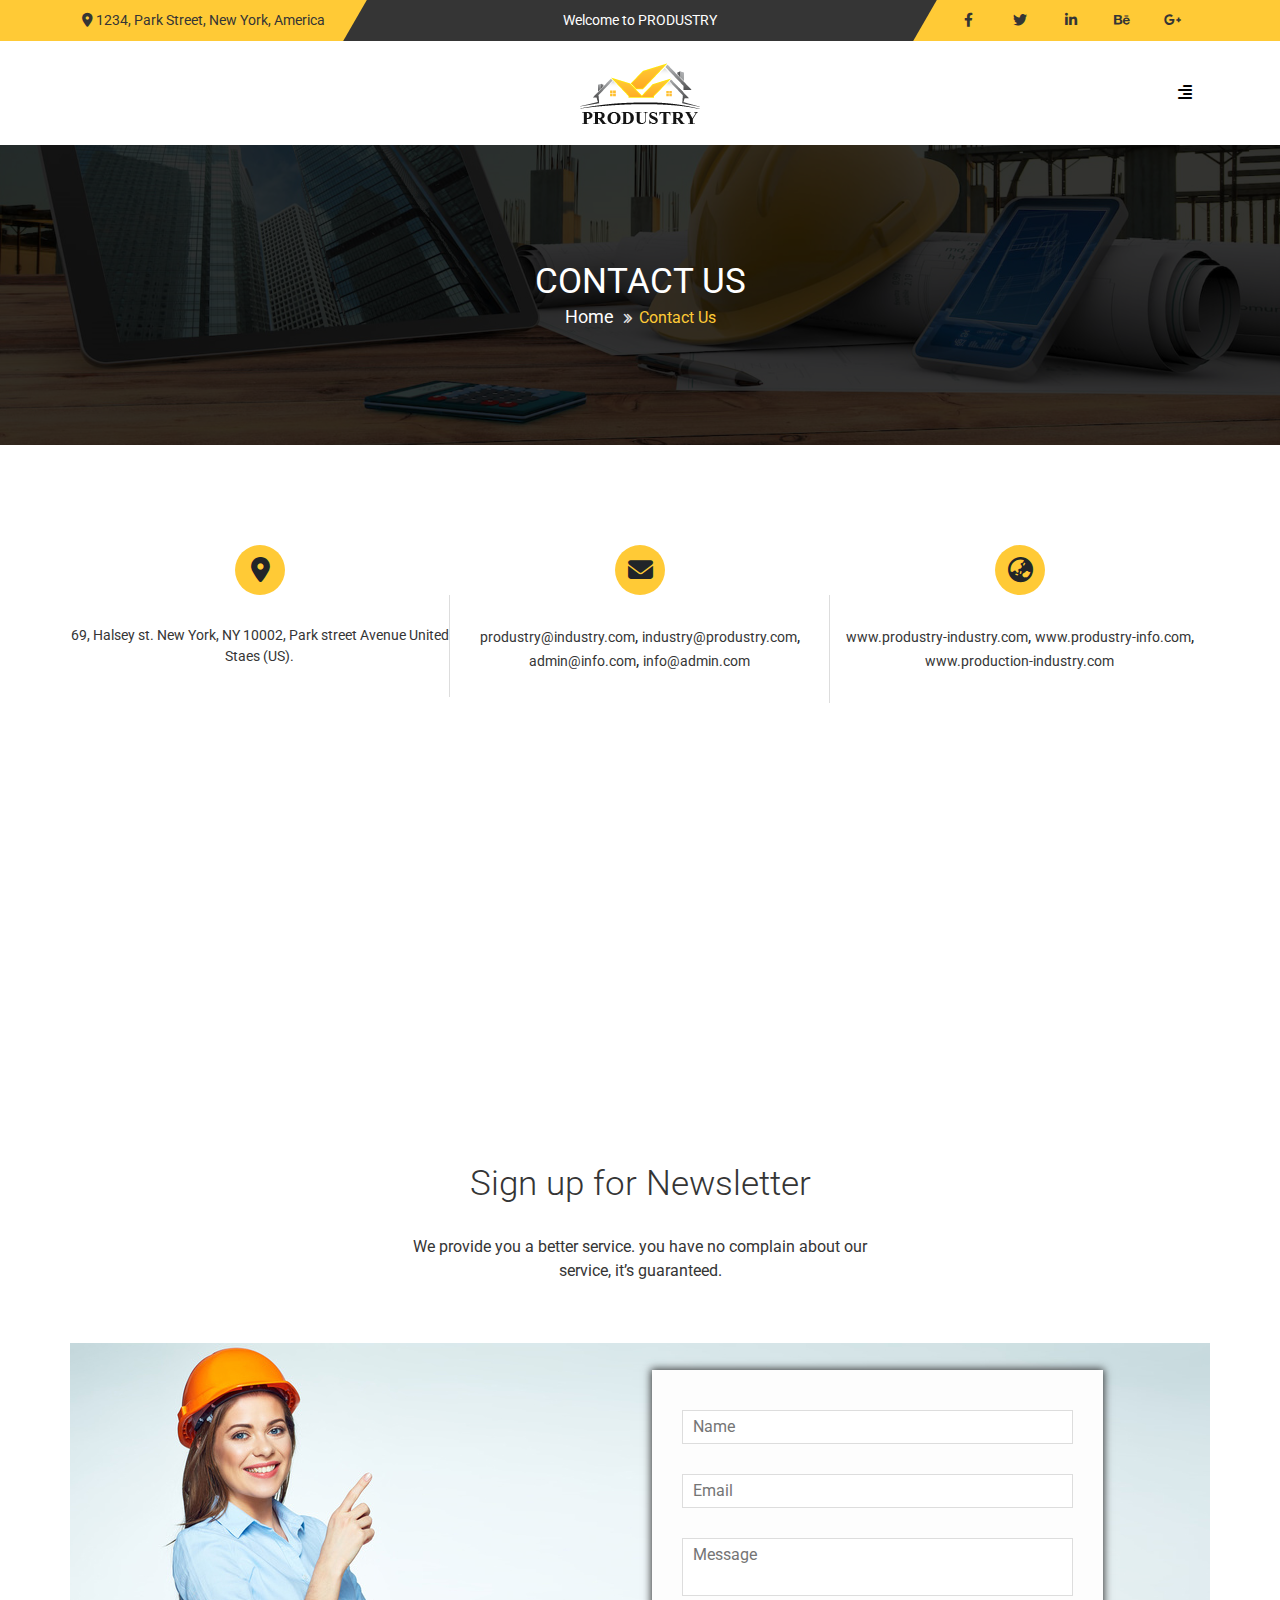
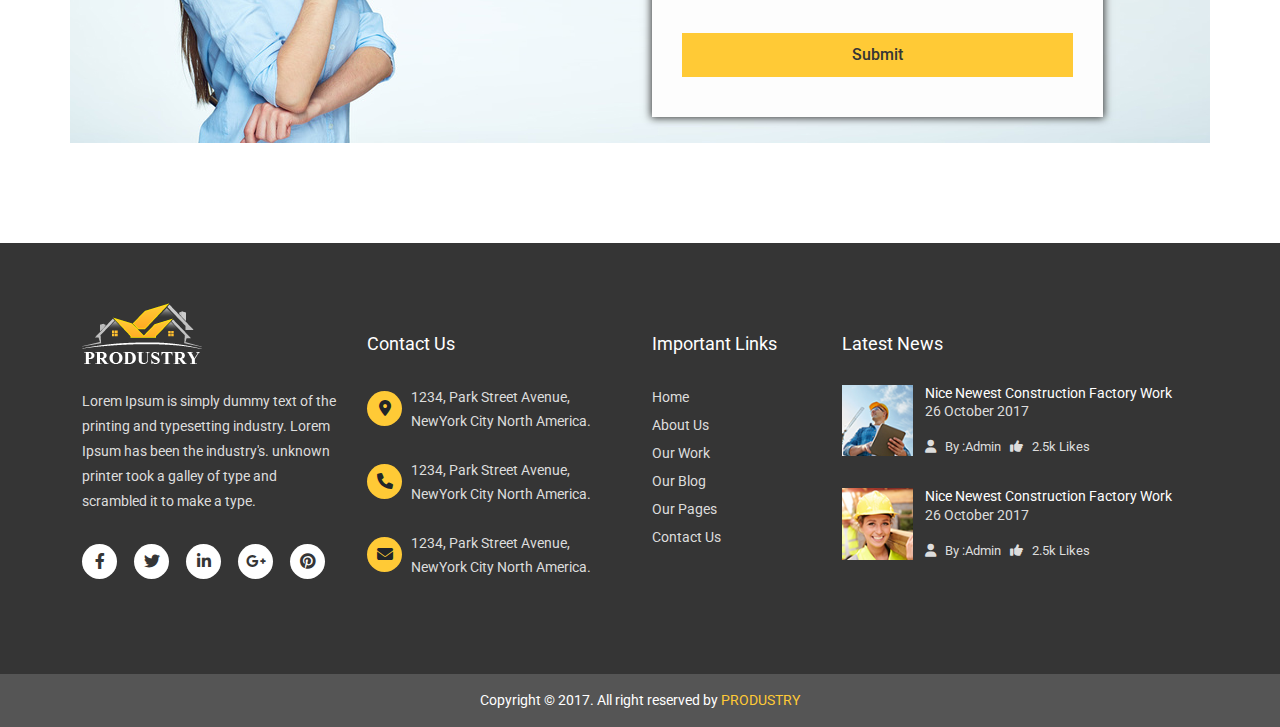
<file: contact.html>
<!DOCTYPE html>
<html lang="en">
    <head>
        <meta charset="UTF-8">
        <meta http-equiv="X-UA-Compatible" content="IE=edge">
        <meta name="viewport" content="width=device-width, initial-scale=1.0">
        <title>Produstry - Construction Multipage HTML Template</title>

        <!-- Google Fonts Start -->
        <link rel="preconnect" href="https://fonts.googleapis.com">
        <link rel="preconnect" href="https://fonts.gstatic.com" crossorigin>
        <link href="https://fonts.googleapis.com/css2?family=Roboto:wght@300;400;500;700&display=swap" rel="stylesheet">
        <!-- //Google Fonts End -->

        <!-- slick CSS Start -->
        <link rel="stylesheet" href="css/slick.css">
        <!-- //slick CSS End -->

        <!-- Fontawesome CSS Start -->
        <link rel="stylesheet" href="css/fontawesome.min.css">
        <!-- //Fontawesome CSS End -->

        <!-- Bootstrap CSS Start -->
        <link rel="stylesheet" href="css/bootstrap.min.css">
        <!-- //Bootstrap CSS End -->

        <!-- Main CSS Start -->
        <link rel="stylesheet" href="css/style.css">
        <!-- //Main CSS End -->

        <!-- Responsive CSS Start -->
        <link rel="stylesheet" href="css/responsive.css">
        <!-- //Responsive CSS End -->

    </head>
    <body>

        <!-- Topbar Section Start -->
        <section id="topBar">
            <div class="container">
                <div class="row align-items-center">
                    <div class="col-lg-3 topBar_left">
                        <p>
                            <i class="fa-solid fa-location-dot"></i>
                            1234, Park Street, New York, America
                        </p>
                    </div>
                    <div class="col-lg-6 topBar_mid text-center">
                        <p>Welcome to PRODUSTRY</p>
                    </div>
                    <div class="col-lg-3 topBar_right">
                        <ul class="d-flex flex-wrap justify-content-end">
                            <li>
                                <a href="#">
                                    <i class="fa-brands fa-facebook-f"></i>
                                </a>
                            </li>
                            <li>
                                <a href="#">
                                    <i class="fa-brands fa-twitter"></i>
                                </a>
                            </li>
                            <li>
                                <a href="#">
                                    <i class="fa-brands fa-linkedin-in"></i>
                                </a>
                            </li>
                            <li>
                                <a href="#">
                                    <i class="fa-brands fa-behance"></i>
                                </a>
                            </li>
                            <li>
                                <a href="#">
                                    <i class="fa-brands fa-google-plus-g"></i>
                                </a>
                            </li>
                        </ul>
                    </div>
                </div>
            </div>
        </section>
        <!-- //Topbar Section End -->

        <!-- Nav Section Start -->
        <nav class="navbar navbar-expand-lg">
            <div class="container">
                <a class="navbar-brand logo" href="#">
                    <img src="images/logo.png" alt="logo image">
                </a>
                <button class="navbar-toggler" type="button" data-bs-toggle="collapse" data-bs-target="#main_menu" aria-controls="main_menu" aria-expanded="false" aria-label="Toggle navigation">
                    <i class="fa-solid fa-bars"></i>
                </button>
                <div class="collapse navbar-collapse" id="main_menu">
                    <ul class="navbar-nav ms-auto mb-2 mb-lg-0 nav_item_contianer">
                        <li class="nav-item">
                            <a class="nav-link active" aria-current="page" href="index.html">Home</a>
                        </li>
                        <li class="nav-item">
                            <a class="nav-link" href="about.html">About Us</a>
                        </li>
                        <li class="nav-item dropdown">
                            <a class="nav-link" href="#" id="navbarDropdown" role="button" aria-expanded="false">
                            Pages
                            </a>
                            <ul class="dropdown-menu" aria-labelledby="navbarDropdown">
                            <li><a class="dropdown-item" href="blogListViewPage.html">Blog list page</a></li>
                            <li><a class="dropdown-item" href="blogDetailsPage.html">Blog details page</a></li>
                            <li><a class="dropdown-item" href="#">Error-Page</a></li>
                            <li><a class="dropdown-item" href="#">Coming-Soon-Page</a></li>
                            </ul>
                        </li>
                
                        <li class="nav-item">
                            <a class="nav-link" href="portfolio.html">Portfolio</a>
                        </li>
                        <li class="nav-item dropdown">
                            <a class="nav-link" href="#" id="navbarDropdown" role="button" aria-expanded="false">
                            Our Blog
                            </a>
                            <ul class="dropdown-menu" aria-labelledby="navbarDropdown">
                                <li><a class="dropdown-item" href="#">Blog grid page</a></li>
                                <li><a class="dropdown-item" href="#">Blog list page</a></li>
                                <li><a class="dropdown-item" href="#">Blog details page</a></li>
                            </ul>
                        </li>
                        <li class="nav-item">
                            <a class="nav-link" href="contact.html">Contact Us</a>
                        </li>
                    </ul>
                    <button id="nav_menu_toggler">
                        <i class="fa-solid fa-align-right"></i>
                    </button>
                </div>
            </div>
        </nav>
        <!-- //Nav Section End -->

        <!-- Contact Banner Section Start -->
        <section id="allPagetBanner" class="black_overlay">
            <div class="container h-100">
                <div class="row justify-content-center align-items-center h-100">
                    <div class="col-lg-3 text-center">
                        <h2>Contact Us</h2>
                        <p>
                            <a href="#">Home</a>
                            <i class="fa-solid fa-angle-right"></i>
                            <i class="fa-solid fa-angle-right"></i>
                            <span>Contact Us</span>
                        </p>
                    </div>
                </div>
            </div>
        </section>
        <!-- //Contact Banner Section End -->

        <!-- Contact Info Section Start -->
        <section id="contactInfo">
            <div class="container">
                <div class="row text-center">
                    <div class="col-lg-4 contact_info_item">
                        <i class="fa-solid fa-location-dot"></i>
                        <div class="location_contact">
                            <p>
                                69, Halsey st. New York, NY 10002, Park street Avenue United Staes (US). 
                            </p>
                        </div>
                    </div>
                    <div class="col-lg-4 contact_info_item">
                        <i class="fa-solid fa-envelope"></i>
                        <div class="email_contact">
                            <a href="#">produstry@industry.com</a>,
                            <a href="#">industry@produstry.com</a>,
                            <a href="#">admin@info.com</a>,
                            <a href="#">info@admin.com</a>
                        </div>
                    </div>
                    <div class="col-lg-4 contact_info_item">
                        <i class="fa-solid fa-earth-asia"></i>
                        <div class="website_contact">
                            <a href="#">www.produstry-industry.com</a>,
                            <a href="#">www.produstry-info.com</a>,
                            <a href="#"> www.production-industry.com</a>
                        </div>
                    </div>
                </div>
            </div>
        </section>
        <!-- //Contact Info Section End -->

        <!-- Google Map Section Start -->
        <section id="googleMap">
            <iframe src="https://www.google.com/maps/embed?pb=!1m18!1m12!1m3!1d4516.597438215924!2d91.83634635959729!3d22.358567164803663!2m3!1f0!2f0!3f0!3m2!1i1024!2i768!4f13.1!3m3!1m2!1s0x30ad277ab0cff8a7%3A0x13eb8ccef8a22dde!2sCreative%20It%20Institute!5e0!3m2!1sbn!2sbd!4v1656525738408!5m2!1sbn!2sbd" allowfullscreen="" loading="lazy" referrerpolicy="no-referrer-when-downgrade"></iframe>
        </section>
        <!-- //Google Map Section End -->

        <!-- Newsletter Section Start -->
        <section id="newsletter">
            <div class="container">
                <div class="row justify-content-center">
                    <div class="col-lg-6">
                        <div class="section_info">
                            <h2>Sign up for Newsletter</h2>
                            <p>
                                We provide you a better service. you have no complain about our service, it’s guaranteed.
                            </p>
                        </div>
                    </div>
                </div>
            </div>
            <div class="container newsletter_container">
                <div class="row align-items-center h-100">
                    <div class="col-lg-5 offset-6">
                        <div class="form_container">
                            <form action="">
                                <input type="text" placeholder="Name">
                                <input type="email" placeholder="Email">
                                <textarea placeholder="Message"></textarea>
                                <input type="button" class="contact_btn" value="Submit">
                            </form>
                        </div>
                    </div>
                </div>
            </div>
        </section>
        <!-- //Newsletter Section End -->

        <!-- Footer Section Start -->
    <footer>
        <div class="container">
            <div class="row footer_item_wrapper">
                <div class="col-lg-3 footer_desc">
                    <img src="images/footer_logo.png" class="img-fluid" alt="">
                    <p>
                        Lorem Ipsum is simply dummy text of the printing and typesetting industry. Lorem Ipsum has been the industry's. unknown printer took a galley of type and scrambled it to make a type. 
                    </p>
                    <ul class="d-flex flex-wrap">
                        <li>
                            <a href="#">
                                <i class="fa-brands fa-facebook-f"></i>
                            </a>
                        </li>
                        <li>
                            <a href="#">
                                <i class="fa-brands fa-twitter"></i>
                            </a>
                        </li>
                        <li>
                            <a href="#">
                                <i class="fa-brands fa-linkedin-in"></i>
                            </a>
                        </li>
                        <li>
                            <a href="#">
                                <i class="fa-brands fa-google-plus-g"></i>
                            </a>
                        </li>
                        <li>
                            <a href="#">
                                <i class="fa-brands fa-pinterest"></i>
                            </a>
                        </li>
                    </ul>
                </div>
                <div class="col-lg-3 contact_us">
                    <h4>Contact Us</h4>
                    <ul>
                        <li class="d-flex flex-wrap align-items-center">
                            <div class="contact_icon">
                                <i class="fa-solid fa-location-dot"></i>
                            </div>
                            <div class="contact_address">
                                <span>
                                    1234, Park Street Avenue, NewYork City North America.
                                </span>
                            </div>
                        </li>
                        <li class="d-flex flex-wrap align-items-center">
                            <div class="contact_icon">
                                <i class="fa-solid fa-phone"></i>
                            </div>
                            <div class="contact_address">
                                <span>
                                    1234, Park Street Avenue, NewYork City North America.
                                </span>
                            </div>
                        </li>
                        <li class="d-flex flex-wrap align-items-center">
                            <div class="contact_icon">
                                <i class="fa-solid fa-envelope"></i>
                            </div>
                            <div class="contact_address">
                                <span>
                                    1234, Park Street Avenue, NewYork City North America.
                                </span>
                            </div>
                        </li>
                    </ul>
                </div>
                <div class="col-lg-2 important_links">
                    <h4>Important Links</h4>
                    <ul>
                        <li>
                            <a href="#">Home</a>
                        </li>
                        <li>
                            <a href="#">About Us</a>
                        </li>
                        <li>
                            <a href="#">Our Work</a>
                        </li>
                        <li>
                            <a href="#">Our Blog</a>
                        </li>
                        <li>
                            <a href="#">Our Pages</a>
                        </li>
                        <li>
                            <a href="#">Contact Us</a>
                        </li>
                    </ul>
                </div>
                <div class="col-lg-4 latest_news_wrapper">
                    <h4>Latest News</h4>
                    <div class="latest_news d-flex flex-wrap">
                        <div class="latest_news_img">
                            <a href="#">
                                <img src="images/post_img_1.jpg" class="img-fluid" alt="">
                            </a>
                        </div>
                        <div class="latest_news_content">
                            <h5>Nice Newest Construction Factory Work</h5>
                            <p>26 October 2017</p>
                            <div class="user_feedback">
                                <i class="fa-solid fa-user"></i>
                                <a href="#">By :Admin</a>
                                <i class="fa-solid fa-thumbs-up"></i>
                                <a href="#">2.5k Likes</a>
                            </div>
                        </div>
                    </div>
                    <div class="latest_news d-flex flex-wrap">
                        <div class="latest_news_img">
                            <a href="#">
                                <img src="images/post_img_2.jpg" class="img-fluid" alt="">
                            </a>
                        </div>
                        <div class="latest_news_content">
                            <h5>Nice Newest Construction Factory Work</h5>
                            <p>26 October 2017</p>
                            <div class="user_feedback">
                                <i class="fa-solid fa-user"></i>
                                <a href="#">By :Admin</a>
                                <i class="fa-solid fa-thumbs-up"></i>
                                <a href="#">2.5k Likes</a>
                            </div>
                        </div>
                    </div>
                </div>
            </div>
        </div>
    </footer>
    <!-- //Footer Section End -->

    <!-- Copyright Text Section Start -->
    <section id="copyright">
        <div class="container text-center">
                <p class="py-3">
                    Copyright &copy; 2017. All right reserved by <a href="#">PRODUSTRY</a>
                </p>
        </div>
    </section>
    <!-- //Copyright Text Section End -->

        <!-- Bootstrap JavaScript Start -->
        <script src="js/bootstrap.min.js"></script>
        <!-- //Bootstrap JavaScript End -->

        <!-- jQuery JavaScript Start -->
        <script src="js/jquery-1.12.4.min.js"></script>
        <!-- //jQuery JavaScript End -->

        <!-- jQuery Plugin JavaScript Start -->
        <script src="js/slick.min.js"></script>
        <script src="js/waypoints.min.js"></script>
        <script src="js/jquery.counterup.min.js"></script>
        <!-- //jQuery Plugin JavaScript End -->

        <!-- Custom JavaScript Start -->
        <script src="js/app.js"></script>
        <!-- //Custom JavaScript End -->
    </body>
</html>
</file>
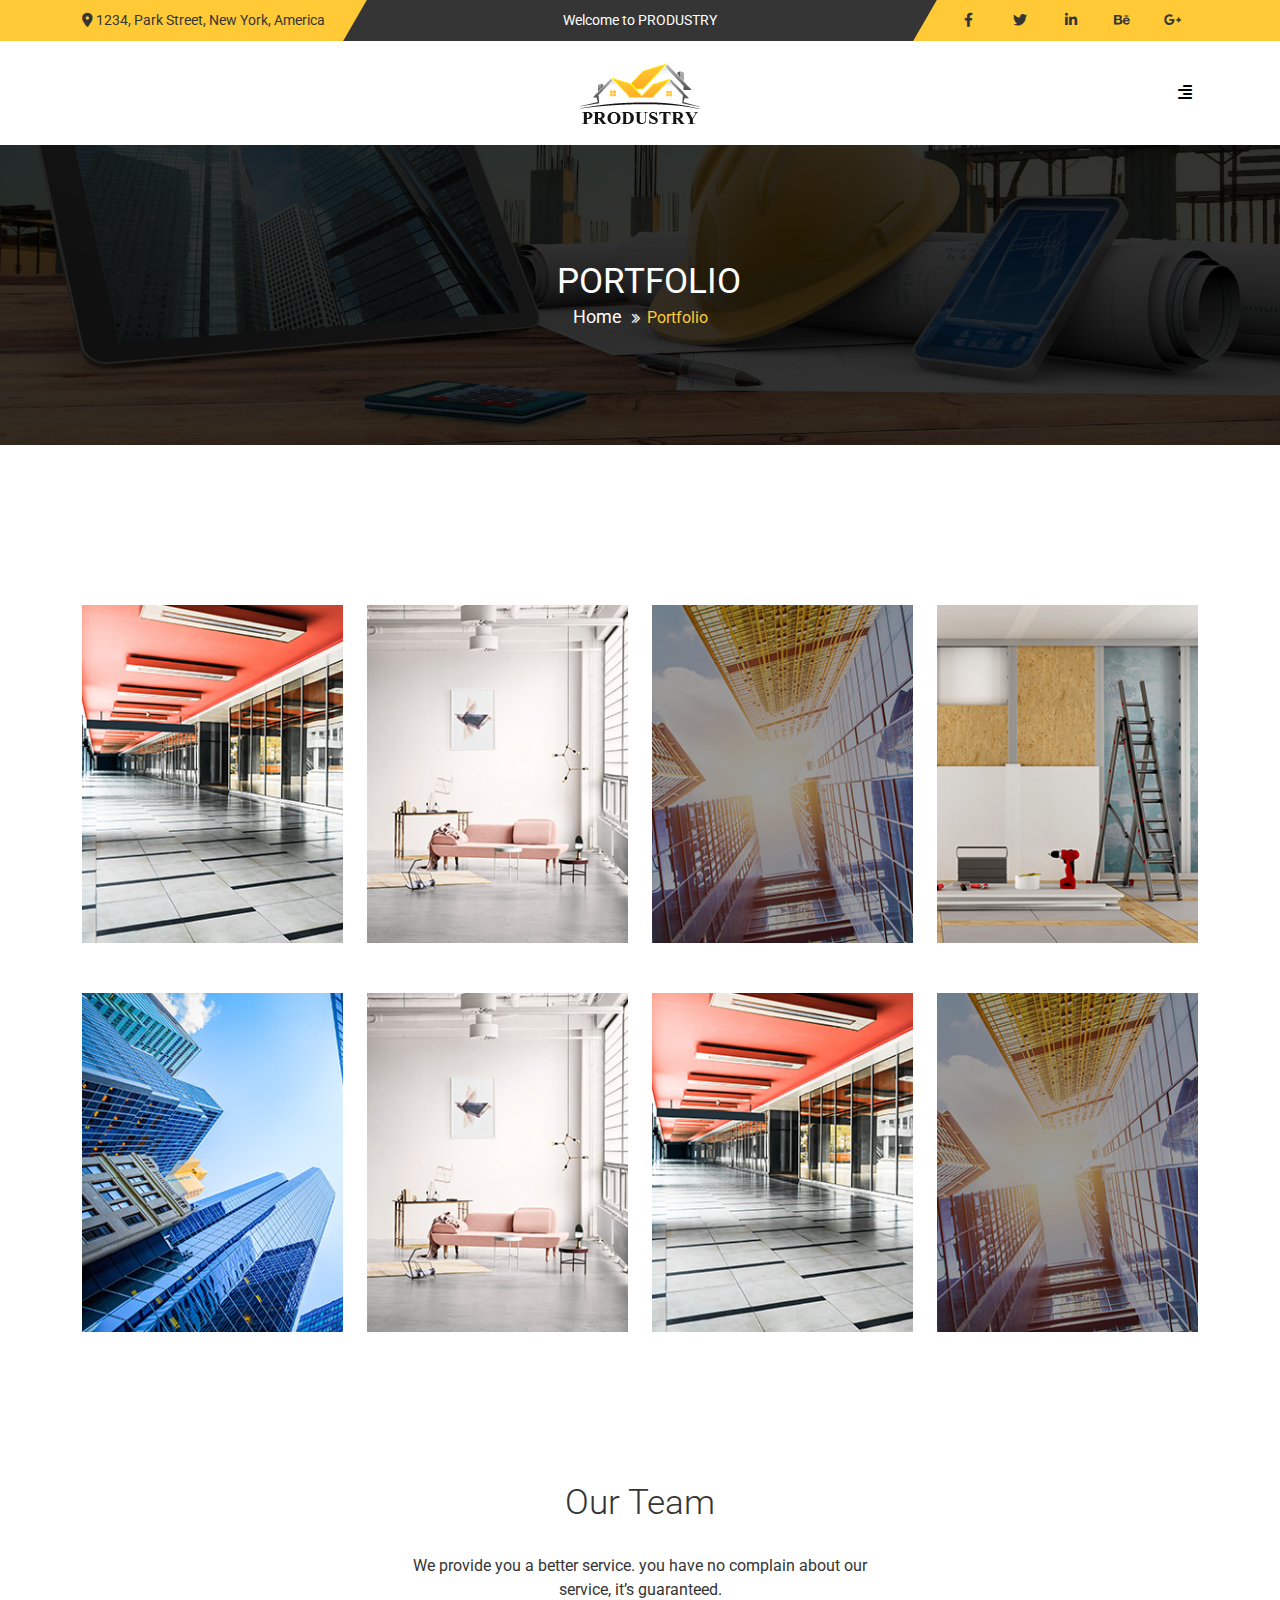
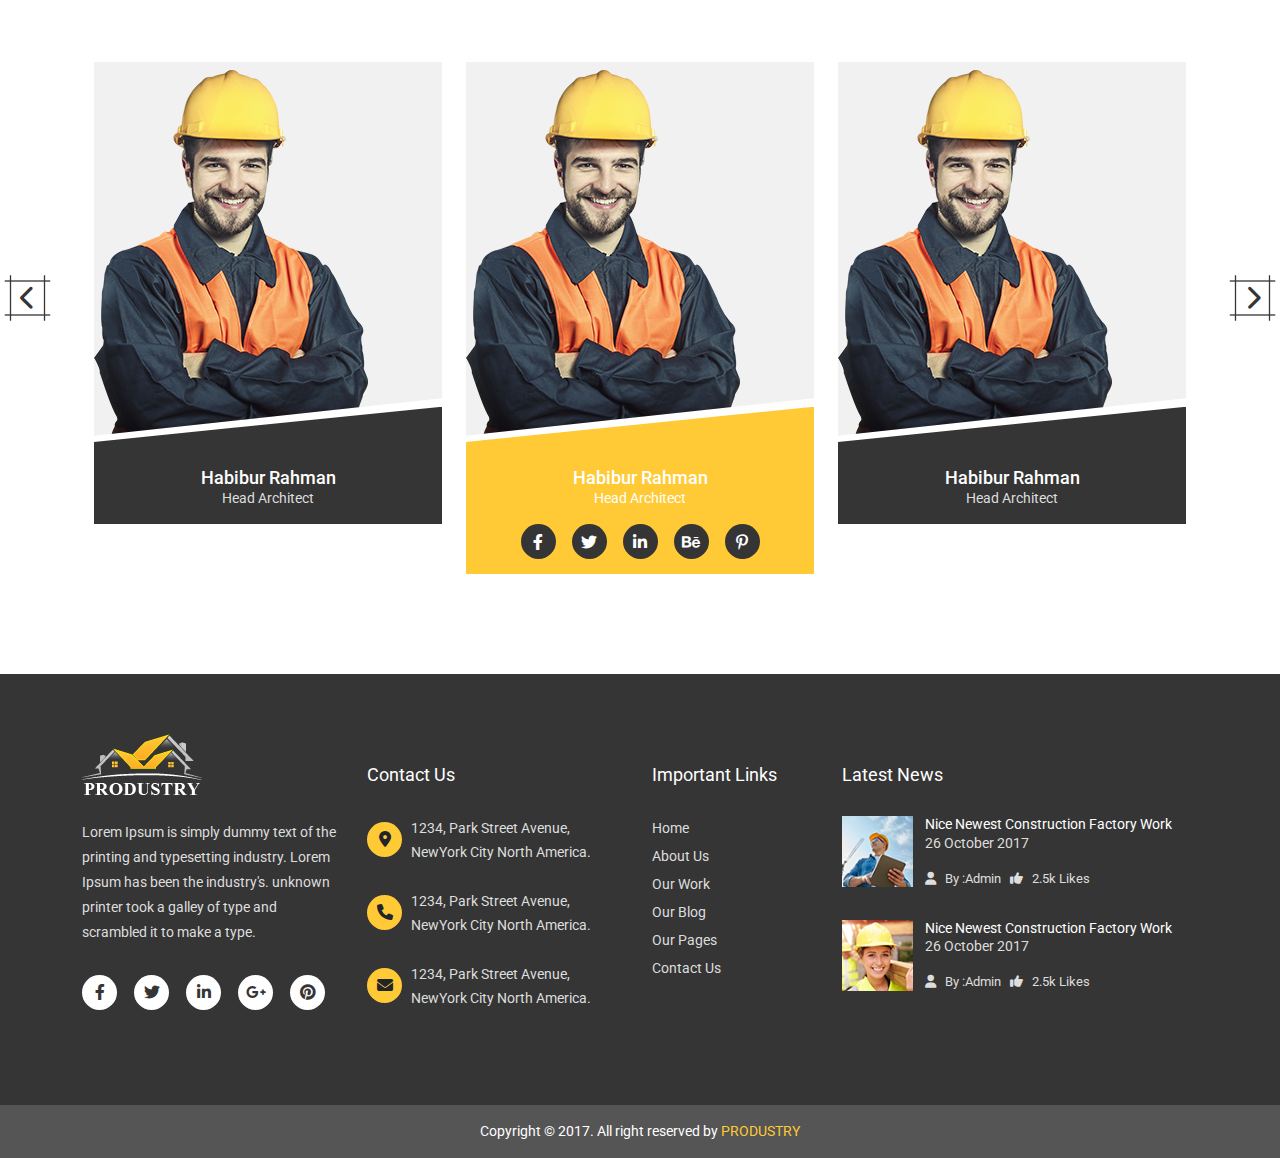
<file: portfolio.html>
<!DOCTYPE html>
<html lang="en">
    <head>
        <meta charset="UTF-8">
        <meta http-equiv="X-UA-Compatible" content="IE=edge">
        <meta name="viewport" content="width=device-width, initial-scale=1.0">
        <title>Produstry - Construction Multipage HTML Template</title>

        <!-- Google Fonts Start -->
        <link rel="preconnect" href="https://fonts.googleapis.com">
        <link rel="preconnect" href="https://fonts.gstatic.com" crossorigin>
        <link href="https://fonts.googleapis.com/css2?family=Roboto:wght@300;400;500;700&display=swap" rel="stylesheet">
        <!-- //Google Fonts End -->

        <!-- slick CSS Start -->
        <link rel="stylesheet" href="css/slick.css">
        <!-- //slick CSS End -->

        <!-- Fontawesome CSS Start -->
        <link rel="stylesheet" href="css/fontawesome.min.css">
        <!-- //Fontawesome CSS End -->

        <!-- Bootstrap CSS Start -->
        <link rel="stylesheet" href="css/bootstrap.min.css">
        <!-- //Bootstrap CSS End -->

        <!-- Main CSS Start -->
        <link rel="stylesheet" href="css/style.css">
        <!-- //Main CSS End -->

        <!-- Responsive CSS Start -->
        <link rel="stylesheet" href="css/responsive.css">
        <!-- //Responsive CSS End -->

    </head>
    <body>

        <!-- Topbar Section Start -->
        <section id="topBar">
            <div class="container">
                <div class="row align-items-center">
                    <div class="col-lg-3 topBar_left">
                        <p>
                            <i class="fa-solid fa-location-dot"></i>
                            1234, Park Street, New York, America
                        </p>
                    </div>
                    <div class="col-lg-6 topBar_mid text-center">
                        <p>Welcome to PRODUSTRY</p>
                    </div>
                    <div class="col-lg-3 topBar_right">
                        <ul class="d-flex flex-wrap justify-content-end">
                            <li>
                                <a href="#">
                                    <i class="fa-brands fa-facebook-f"></i>
                                </a>
                            </li>
                            <li>
                                <a href="#">
                                    <i class="fa-brands fa-twitter"></i>
                                </a>
                            </li>
                            <li>
                                <a href="#">
                                    <i class="fa-brands fa-linkedin-in"></i>
                                </a>
                            </li>
                            <li>
                                <a href="#">
                                    <i class="fa-brands fa-behance"></i>
                                </a>
                            </li>
                            <li>
                                <a href="#">
                                    <i class="fa-brands fa-google-plus-g"></i>
                                </a>
                            </li>
                        </ul>
                    </div>
                </div>
            </div>
        </section>
        <!-- //Topbar Section End -->

        <!-- Nav Section Start -->
        <nav class="navbar navbar-expand-lg">
            <div class="container">
                <a class="navbar-brand logo" href="#">
                    <img src="images/logo.png" alt="logo image">
                </a>
                <button class="navbar-toggler" type="button" data-bs-toggle="collapse" data-bs-target="#main_menu" aria-controls="main_menu" aria-expanded="false" aria-label="Toggle navigation">
                    <i class="fa-solid fa-bars"></i>
                </button>
                <div class="collapse navbar-collapse" id="main_menu">
                    <ul class="navbar-nav ms-auto mb-2 mb-lg-0 nav_item_contianer">
                        <li class="nav-item">
                            <a class="nav-link active" aria-current="page" href="index.html">Home</a>
                        </li>
                        <li class="nav-item">
                            <a class="nav-link" href="about.html">About Us</a>
                        </li>
                        <li class="nav-item dropdown">
                            <a class="nav-link" href="#" id="navbarDropdown" role="button" aria-expanded="false">
                            Pages
                            </a>
                            <ul class="dropdown-menu" aria-labelledby="navbarDropdown">
                            <li><a class="dropdown-item" href="blogListViewPage.html">Blog list page</a></li>
                            <li><a class="dropdown-item" href="blogDetailsPage.html">Blog details page</a></li>
                            <li><a class="dropdown-item" href="#">Error-Page</a></li>
                            <li><a class="dropdown-item" href="#">Coming-Soon-Page</a></li>
                            </ul>
                        </li>
                
                        <li class="nav-item">
                            <a class="nav-link" href="portfolio.html">Portfolio</a>
                        </li>
                        <li class="nav-item dropdown">
                            <a class="nav-link" href="#" id="navbarDropdown" role="button" aria-expanded="false">
                            Our Blog
                            </a>
                            <ul class="dropdown-menu" aria-labelledby="navbarDropdown">
                                <li><a class="dropdown-item" href="#">Blog grid page</a></li>
                                <li><a class="dropdown-item" href="#">Blog list page</a></li>
                                <li><a class="dropdown-item" href="#">Blog details page</a></li>
                            </ul>
                        </li>
                        <li class="nav-item">
                            <a class="nav-link" href="contact.html">Contact Us</a>
                        </li>
                    </ul>
                    <button id="nav_menu_toggler">
                        <i class="fa-solid fa-align-right"></i>
                    </button>
                </div>
            </div>
        </nav>
        <!-- //Nav Section End -->

        <!-- About Banner Section Start -->
        <section id="allPagetBanner" class="black_overlay">
            <div class="container h-100">
                <div class="row justify-content-center align-items-center h-100">
                    <div class="col-lg-2 text-center">
                        <h2>Portfolio</h2>
                        <p>
                            <a href="#">Home</a>
                            <i class="fa-solid fa-angle-right"></i>
                            <i class="fa-solid fa-angle-right"></i>
                            <span>Portfolio</span>
                        </p>
                    </div>
                </div>
            </div>
        </section>
        <!-- //About Banner Section End -->

        <!-- Portfolio Section Start -->
    <section id="portfolio" class="protfolioPage">
        <div class="container">
            <div class="portfolio_item_wrapper row">
                <div class="col-lg-3 portfolio_page_item">
                    <div class="protfolio_item">
                        <img src="images/services_1.jpg" class="img-fluid w-100 d-block" alt="">
                        <div class="portfolio_overlay">
                            <div class="portfolio_overlay_content text-center">
                                <h4>Sketch</h4>
                                <p>Building/Architect</p>
                            </div>
                        </div>
                    </div>
                </div>
                <div class="col-lg-3 portfolio_page_item">
                    <div class="protfolio_item">
                        <img src="images/services_2.jpg" class="img-fluid w-100 d-block" alt="">
                        <div class="portfolio_overlay">
                            <div class="portfolio_overlay_content text-center">
                                <h4>Sketch</h4>
                                <p>Building/Architect</p>
                            </div>
                        </div>
                    </div>
                </div>
                <div class="col-lg-3 portfolio_page_item">
                    <div class="protfolio_item">
                        <img src="images/services_3.jpg" class="img-fluid w-100 d-block" alt="">
                        <div class="portfolio_overlay">
                            <div class="portfolio_overlay_content text-center">
                                <h4>Sketch</h4>
                                <p>Building/Architect</p>
                            </div>
                        </div>
                    </div>
                </div>
                <div class="col-lg-3 portfolio_page_item">
                    <div class="protfolio_item">
                        <img src="images/services_4.jpg" class="img-fluid w-100 d-block" alt="">
                        <div class="portfolio_overlay">
                            <div class="portfolio_overlay_content text-center">
                                <h4>Sketch</h4>
                                <p>Building/Architect</p>
                            </div>
                        </div>
                    </div>
                </div>
                <div class="col-lg-3 portfolio_page_item">
                    <div class="protfolio_item">
                        <img src="images/services_5.jpg" class="img-fluid w-100 d-block" alt="">
                        <div class="portfolio_overlay">
                            <div class="portfolio_overlay_content text-center">
                                <h4>Sketch</h4>
                                <p>Building/Architect</p>
                            </div>
                        </div>
                    </div>
                </div>
                <div class="col-lg-3 portfolio_page_item">
                    <div class="protfolio_item">
                        <img src="images/services_2.jpg" class="img-fluid w-100 d-block" alt="">
                        <div class="portfolio_overlay">
                            <div class="portfolio_overlay_content text-center">
                                <h4>Sketch</h4>
                                <p>Building/Architect</p>
                            </div>
                        </div>
                    </div>
                </div>
                <div class="col-lg-3 portfolio_page_item">
                    <div class="protfolio_item">
                        <img src="images/services_1.jpg" class="img-fluid w-100 d-block" alt="">
                        <div class="portfolio_overlay">
                            <div class="portfolio_overlay_content text-center">
                                <h4>Sketch</h4>
                                <p>Building/Architect</p>
                            </div>
                        </div>
                    </div>
                </div>
                <div class="col-lg-3 portfolio_page_item">
                    <div class="protfolio_item">
                        <img src="images/services_3.jpg" class="img-fluid w-100 d-block" alt="">
                        <div class="portfolio_overlay">
                            <div class="portfolio_overlay_content text-center">
                                <h4>Sketch</h4>
                                <p>Building/Architect</p>
                            </div>
                        </div>
                    </div>
                </div>
            </div>
        </div>
    </section>
    <!-- //Portfolio Section End -->

    <!-- Our Team Section Start -->
    <section id="ourTeam">
        <div class="container">
            <div class="row justify-content-center">
                <div class="col-lg-6">
                    <div class="section_info">
                        <h2>Our Team</h2>
                        <p>
                            We provide you a better service. you have no complain about our service, it’s guaranteed.
                        </p>
                    </div>
                </div>
            </div>
        </div>
        <div class="ourTeam_section_container">
            <div class="slider_arrow arrow_position_left ourTeam_prev_arrow">
                <span>
                    <i class="fa-solid fa-chevron-left"></i>
                </span>
            </div>
            <div class="slider_arrow arrow_position_right ourTeam_next_arrow">
                <span>
                    <i class="fa-solid fa-chevron-right"></i>
                </span>
            </div>
            <div class="container">
                <div class="ourTeam_item_wrapper">
            
                    <div class="ourTeam_item">
                        <div class="ourTeam_item_img text-center">
                            <img src="images/about_man_4.png" class="img-fluid" alt="">
                        </div>
                        <div class="ourTeam_item_content">
                            <h4>Habibur Rahman</h4>
                            <p>Head Architect</p>
                        </div>
                        <div class="social_icon">
                            <ul class="d-flex flex-wrap justify-content-center">
                                <li><a href="#"><i class="fa-brands fa-facebook-f"></i></a></li>
                                <li><a href="#"><i class="fa-brands fa-twitter"></i></a></li>
                                <li><a href="#"><i class="fa-brands fa-linkedin-in"></i></a></li>
                                <li><a href="#"><i class="fa-brands fa-behance"></i></a></li>
                                <li><a href="#"><i class="fa-brands fa-pinterest-p"></i></a></li>
                            </ul>
                        </div>
                    </div>
                    <div class="ourTeam_item">
                        <div class="ourTeam_item_img text-center">
                            <img src="images/about_man_4.png" class="img-fluid" alt="">
                        </div>
                        <div class="ourTeam_item_content">
                            <h4>Habibur Rahman</h4>
                            <p>Head Architect</p>
                        </div>
                        <div class="social_icon">
                            <ul class="d-flex flex-wrap justify-content-center">
                                <li><a href="#"><i class="fa-brands fa-facebook-f"></i></a></li>
                                <li><a href="#"><i class="fa-brands fa-twitter"></i></a></li>
                                <li><a href="#"><i class="fa-brands fa-linkedin-in"></i></a></li>
                                <li><a href="#"><i class="fa-brands fa-behance"></i></a></li>
                                <li><a href="#"><i class="fa-brands fa-pinterest-p"></i></a></li>
                            </ul>
                        </div>
                    </div>
                    <div class="ourTeam_item">
                        <div class="ourTeam_item_img text-center">
                            <img src="images/about_man_4.png" class="img-fluid" alt="">
                        </div>
                        <div class="ourTeam_item_content">
                            <h4>Habibur Rahman</h4>
                            <p>Head Architect</p>
                        </div>
                        <div class="social_icon">
                            <ul class="d-flex flex-wrap justify-content-center">
                                <li><a href="#"><i class="fa-brands fa-facebook-f"></i></a></li>
                                <li><a href="#"><i class="fa-brands fa-twitter"></i></a></li>
                                <li><a href="#"><i class="fa-brands fa-linkedin-in"></i></a></li>
                                <li><a href="#"><i class="fa-brands fa-behance"></i></a></li>
                                <li><a href="#"><i class="fa-brands fa-pinterest-p"></i></a></li>
                            </ul>
                        </div>
                    </div>
                    <div class="ourTeam_item">
                        <div class="ourTeam_item_img text-center">
                            <img src="images/about_man_4.png" class="img-fluid" alt="">
                        </div>
                        <div class="ourTeam_item_content">
                            <h4>Habibur Rahman</h4>
                            <p>Head Architect</p>
                        </div>
                        <div class="social_icon">
                            <ul class="d-flex flex-wrap justify-content-center">
                                <li><a href="#"><i class="fa-brands fa-facebook-f"></i></a></li>
                                <li><a href="#"><i class="fa-brands fa-twitter"></i></a></li>
                                <li><a href="#"><i class="fa-brands fa-linkedin-in"></i></a></li>
                                <li><a href="#"><i class="fa-brands fa-behance"></i></a></li>
                                <li><a href="#"><i class="fa-brands fa-pinterest-p"></i></a></li>
                            </ul>
                        </div>
                    </div>
                    
                </div>
            </div>
        </div>
        
    </section>
    <!-- //Our Team Section End -->

        <!-- Footer Section Start -->
        <footer>
            <div class="container">
                <div class="row footer_item_wrapper">
                    <div class="col-lg-3 footer_desc">
                        <img src="images/footer_logo.png" class="img-fluid" alt="">
                        <p>
                            Lorem Ipsum is simply dummy text of the printing and typesetting industry. Lorem Ipsum has been the industry's. unknown printer took a galley of type and scrambled it to make a type. 
                        </p>
                        <ul class="d-flex flex-wrap">
                            <li>
                                <a href="#">
                                    <i class="fa-brands fa-facebook-f"></i>
                                </a>
                            </li>
                            <li>
                                <a href="#">
                                    <i class="fa-brands fa-twitter"></i>
                                </a>
                            </li>
                            <li>
                                <a href="#">
                                    <i class="fa-brands fa-linkedin-in"></i>
                                </a>
                            </li>
                            <li>
                                <a href="#">
                                    <i class="fa-brands fa-google-plus-g"></i>
                                </a>
                            </li>
                            <li>
                                <a href="#">
                                    <i class="fa-brands fa-pinterest"></i>
                                </a>
                            </li>
                        </ul>
                    </div>
                    <div class="col-lg-3 contact_us">
                        <h4>Contact Us</h4>
                        <ul>
                            <li class="d-flex flex-wrap align-items-center">
                                <div class="contact_icon">
                                    <i class="fa-solid fa-location-dot"></i>
                                </div>
                                <div class="contact_address">
                                    <span>
                                        1234, Park Street Avenue, NewYork City North America.
                                    </span>
                                </div>
                            </li>
                            <li class="d-flex flex-wrap align-items-center">
                                <div class="contact_icon">
                                    <i class="fa-solid fa-phone"></i>
                                </div>
                                <div class="contact_address">
                                    <span>
                                        1234, Park Street Avenue, NewYork City North America.
                                    </span>
                                </div>
                            </li>
                            <li class="d-flex flex-wrap align-items-center">
                                <div class="contact_icon">
                                    <i class="fa-solid fa-envelope"></i>
                                </div>
                                <div class="contact_address">
                                    <span>
                                        1234, Park Street Avenue, NewYork City North America.
                                    </span>
                                </div>
                            </li>
                        </ul>
                    </div>
                    <div class="col-lg-2 important_links">
                        <h4>Important Links</h4>
                        <ul>
                            <li>
                                <a href="#">Home</a>
                            </li>
                            <li>
                                <a href="#">About Us</a>
                            </li>
                            <li>
                                <a href="#">Our Work</a>
                            </li>
                            <li>
                                <a href="#">Our Blog</a>
                            </li>
                            <li>
                                <a href="#">Our Pages</a>
                            </li>
                            <li>
                                <a href="#">Contact Us</a>
                            </li>
                        </ul>
                    </div>
                    <div class="col-lg-4 latest_news_wrapper">
                        <h4>Latest News</h4>
                        <div class="latest_news d-flex flex-wrap">
                            <div class="latest_news_img">
                                <a href="#">
                                    <img src="images/post_img_1.jpg" class="img-fluid" alt="">
                                </a>
                            </div>
                            <div class="latest_news_content">
                                <h5>Nice Newest Construction Factory Work</h5>
                                <p>26 October 2017</p>
                                <div class="user_feedback">
                                    <i class="fa-solid fa-user"></i>
                                    <a href="#">By :Admin</a>
                                    <i class="fa-solid fa-thumbs-up"></i>
                                    <a href="#">2.5k Likes</a>
                                </div>
                            </div>
                        </div>
                        <div class="latest_news d-flex flex-wrap">
                            <div class="latest_news_img">
                                <a href="#">
                                    <img src="images/post_img_2.jpg" class="img-fluid" alt="">
                                </a>
                            </div>
                            <div class="latest_news_content">
                                <h5>Nice Newest Construction Factory Work</h5>
                                <p>26 October 2017</p>
                                <div class="user_feedback">
                                    <i class="fa-solid fa-user"></i>
                                    <a href="#">By :Admin</a>
                                    <i class="fa-solid fa-thumbs-up"></i>
                                    <a href="#">2.5k Likes</a>
                                </div>
                            </div>
                        </div>
                    </div>
                </div>
            </div>
        </footer>
        <!-- //Footer Section End -->

        <!-- Copyright Text Section Start -->
        <section id="copyright">
            <div class="container text-center">
                    <p class="py-3">
                        Copyright &copy; 2017. All right reserved by <a href="#">PRODUSTRY</a>
                    </p>
            </div>
        </section>
        <!-- //Copyright Text Section End -->
        




        <!-- Bootstrap JavaScript Start -->
        <script src="js/bootstrap.min.js"></script>
        <!-- //Bootstrap JavaScript End -->

        <!-- jQuery JavaScript Start -->
        <script src="js/jquery-1.12.4.min.js"></script>
        <!-- //jQuery JavaScript End -->

        <!-- jQuery Plugin JavaScript Start -->
        <script src="js/slick.min.js"></script>
        <script src="js/waypoints.min.js"></script>
        <script src="js/jquery.counterup.min.js"></script>
        <!-- //jQuery Plugin JavaScript End -->

        <!-- Custom JavaScript Start -->
        <script src="js/app.js"></script>
        <!-- //Custom JavaScript End -->
    </body>
</html>
</file>
<file: css/responsive.css>
/* Large Device Media Queries Start */
@media (min-width: 992px) and (max-width: 1199.99px){
    
    /* ===============Home Page Design Start Here=============== */

    /* Topbar Section CSS Start */
    #topBar {
        font-size: 12px;
    }
    #topBar .topBar_mid {
        padding: 11px 0;
    }
    #topBar .topBar_right ul li {
        margin: 0px 8px;
    }
    /* //Topbar Section CSS End */

    /* Banner Section CSS Start */
    #banner .banner_item_wrapper .banner_item .banner_content{
        margin-left: 70px;
    }
    /* Banner Section CSS End */

    /* About Section CSS Start */
    #about .about_content ul#aboutTab li button {
        padding: 18px 7px;
    }
    /* About Section CSS End */

    /* Footer Section CSS Start */
    footer .footer_item_wrapper .footer_desc ul li a {
        margin-right: 7px;
    }
    /* //Footer Section CSS End */

    /* ===============//Home Page Design End Here=============== */



}
/* //Large Device Media Queries End */

/* Medium Device Media Queries Start */
@media (min-width: 768px) and (max-width: 991.99px){

    /* ===============Home Page Design Start Here=============== */

     /* Topbar Section CSS Start */
    #topBar {
        font-size: 12px;
    }
    #topBar .topBar_right ul li {
        margin: 0px 8px;
    }
    /* //Topbar Section CSS End */ 
    

    /* Banner Section CSS Start */
    #banner .banner_item_wrapper .banner_item .banner_content{
        width: 590px;
        margin: 0 auto;
    }
    /* Banner Section CSS End */

    /* About Section CSS Start */
    #about .about_img_box{
        display: none;
    }
    /* //About Section CSS End */

    /* Portfolio Section CSS Start */
    #portfolio .portfolio_item_wrapper .protfolio_item .portfolio_overlay .portfolio_overlay_content{
        position: relative;
        top: -25px;
    }
    /* //Portfolio Section CSS End */

    /* Blog Section CSS Start */
    #blog .blog_slider .slider_arrow{
        display: none !important;
    }
    #blog .blog_item_wrapper .blog_item .blog_content {
        padding: 95px 8px 0;
    }
    #blog .blog_item_wrapper .blog_item .blog_content ul li a {
        font-size: 11px;
    }
    /* //Blog Section CSS End */

    /* Company Logo Section Start */
    #companyLogo .slider_arrow{
        display: none !important;
    }
    /* //Company Logo Section End */

    /* ===============//Home Page Design End Here=============== */

}
/* //Medium Device Media Queries End */

/* Small Device Media Queries Start */
@media (min-width: 576px) and (max-width: 767.99px){

    /* ===============Home Page Design Start Here=============== */

    /* Topbar Section CSS Start */
    #topBar .container{
        max-width: 100%;
    }
    #topBar .topBar_left p{
        text-align: center;
        padding: 10px 0;
    }
    #topBar .topBar_mid{
        transform: skewX(0deg);
    }
    #topBar .topBar_mid p{
        transform: skewX(0deg);
    }
    #topBar .topBar_right ul{
        justify-content: center !important;
        padding: 10px 0;
    }
    /* //Topbar Section CSS End */
    
    /* Banner Section CSS Start */
    #banner .banner_item_wrapper .banner_item{
        height: 500px;
    }
    #banner .slider_arrow{
        display: none !important;
    }
    /* //Banner Section CSS End */

    /* About Section CSS Start */
    #about .about_img_box{
        display: none;
    }
    #about .about_content ul#aboutTab li button {
        padding: 18px 15px;
    }
    /* //About Section CSS End */

    /* Info Counter Section CSS Start */
    #infoCounter{
        height: 300px;
    }
    /* //Info Counter Section CSS End */

    /* Blog Section CSS Start */
    #blog .blog_slider .slider_arrow{
        display: none !important;
    }
    /* //Blog Section CSS End */

    /* Company Logo Section Start */
    #companyLogo .slider_arrow{
        display: none !important;
    }
    /* //Company Logo Section End */ 

    /* ===============//Home Page Design End Here=============== */

}
/* //Small Device Media Queries End */

/* Extra Small Device Media Queries Start */
@media (max-width: 575.99px){

    /* ===============Home Page Design Start Here=============== */
    
    /* Topbar Section CSS Start */
    #topBar .topBar_left p{
        text-align: center;
        padding: 10px 0;
    }
    #topBar .topBar_mid{
        transform: skewX(0deg);
    }
    #topBar .topBar_mid p{
        transform: skewX(0deg);
    }
    #topBar .topBar_right ul{
        justify-content: center !important;
        padding: 10px 0;
    }
    /* //Topbar Section CSS End */

    /* Banner Section CSS Start */
    #banner .banner_item_wrapper .banner_item{
        height: 550px;
    }
    #banner .slider_arrow{
        display: none !important;
    }
    #banner .banner_item_wrapper .banner_item .banner_content .bannner_sec_btn a {
        padding: 18px 10px;
    }
    /* //Banner Section CSS End */

     /* Info Counter Section CSS Start */
     #infoCounter{
        height: 550px;
    }
    /* //Info Counter Section CSS End */
    /* About Section CSS Start */
    #about .about_img_box{
        display: none;
    }
    #about .about_content ul#aboutTab li button {
        padding: 18px 0;
    }
    #about .about_content ul#aboutTab li button {
        font-size: 12px;
    }
    /* //About Section CSS End */

    /* Blog Section CSS Start */
    #blog .blog_slider .slider_arrow{
        display: none !important;
    }
    #portfolio .portfolio_item_wrapper .protfolio_item .portfolio_overlay .portfolio_overlay_content{
        position: relative;
        top: 30px;
    }
    /* //Blog Section CSS End */

    /* Company Logo Section CSS Start */
    #companyLogo .slider_arrow{
        display: none !important;
    }
    /* //Company Logo Section CSS End */

    #testimonial .slider_arrow{
        display: none !important;
    }
    
    /* ===============//Home Page Design End Here=============== */

}
/* //Extra Small Device Media Queries End */
</file>
<file: css/style.css>
/* Bootstrap Reset CSS Start */
h1, h2, h3, h4, h5, h6,
p,
small,
ul,
ol{
    margin: 0;
    padding: 0;
}
ul, ol{
    list-style-type: none;
}
a, a:hover{
    text-decoration: none;
}
/* //Bootstrap Reset CSS End */

/* ================================Common CSS Section Start================================ */
body{
    font-family: 'Roboto', sans-serif;
}
.section_info{
    text-align: center;
    color: #353535;
}
.section_info h2{
    font-size: 35px;
    font-weight: 300;
    margin-bottom: 30px;
} 
.section_info p{
    font-size: 16px;
    font-weight: 400;
    width: 460px;
    margin: 0 auto;
}

/* Slide Changer Arrow Button For All Section CSS Start */
.slider_arrow{
    display: inline-block;
    cursor: pointer;
    width: 35px;
    height: 35px;
    line-height: 35px;
    text-align: center;
    font-size: 25px;
    margin: 10px;
    position: absolute;
    top: 50%; 
    transform: translateY(-50%);
    z-index: 9;
    transition: all 0.2s linear;
    color: #353535;
}
.slider_arrow:hover{
    color: #ffca36;
}
.slider_arrow.arrow_position_left{
    left: 0;
}
.slider_arrow.arrow_position_right{
    right: 0;
}
.slider_arrow::after,
.slider_arrow::before{
    content: '';
    width: 100%;
    height: 1px;
    background: #353535;
    position: absolute;
    top: 0;
    left: 0;
    transform: scale(1.3);
    transition: all 0.2s linear;
}
.slider_arrow::before{
    top: auto;
    bottom: 0;
}
.slider_arrow:hover::after,
.slider_arrow:hover::before{
    background-color: #ffca36;
}
.slider_arrow span::after,
.slider_arrow span::before{
    content: '';
    height: 100%;
    width: 1px;
    background-color: #353535;
    position: absolute;
    top: 0;
    left: 0;
    transform: scale(1.3);
    transition: all 0.2s linear;
}
.slider_arrow span::before{
    left: auto;
    right: 0;
}
.slider_arrow:hover span::after,
.slider_arrow:hover span::before{
    background-color: #ffca36;
}
/* //Slide Changer Arrow Button For All Section CSS End */

/* All Pages Banner Section CSS Start */
#allPagetBanner{
    height: 300px;
    background: url('../images/about_banner.jpg');
    background-size: cover;
    background-position: right center;
}
.black_overlay{
    position: relative;
    z-index: 1;
}
.black_overlay::after{
    content: '';
    position: absolute;
    top: 0;
    left: 0;
    width: 100%;
    height: 100%;
    background-color: rgba(0, 0, 0, 0.8);
    z-index: -1;
}
#allPagetBanner h2{
    font-weight: 400;
    font-size: 35px;
    color: #fff;
    text-transform: uppercase;
}
#allPagetBanner p{
    font-size: 18px;
    color: #fff;
}
#allPagetBanner p a{
    display: inline-block;
    color: #fff;
    margin-right: 5px;
}
#allPagetBanner p i{
    font-size: 12px;
    margin-right: -7px;
    color: #ddd;
}
#allPagetBanner p span{
    margin-left: 10px;
    font-size: 16px;
    color: #ffca36;
}
/* //All Pages Banner Section CSS End */

/* All Pages Posts Section CSS Start */
.latest_news{
    margin-bottom: 30px;
}
.latest_news .latest_news_img{
    width: 20%;
}
.latest_news .latest_news_img img{
    width: 100%;
}
.latest_news .latest_news_content{
    width: 80%;
    padding-left: 12px;
}
.latest_news .latest_news_content h5{
    color: #fff;
    font-weight: 400;
    font-size: 14px;
} 
.latest_news .latest_news_content p{
    font-size: 14px;
    color: #dddddd;
    margin-bottom: 12px;
}
/* //All Pages Posts Section CSS End */

/* ================================//Common CSS Section End================================ */

/* ===========================Home Page Design Start Here=========================== */

/* Topbar Section CSS Start */
#topBar{
    background: #ffca36;
    font-size: 14px;
}
#topBar .topBar_left p{
    color: #353535;
}
#topBar .topBar_mid{
    background: #353535;
    transform: skewX(-30deg);
    padding: 10px 0;
    color: #fff;
}
#topBar .topBar_mid p{
    transform: skewX(30deg);
}
#topBar .topBar_right ul li{
    position: relative;
    margin: 0 13px;
}
#topBar .topBar_right ul li::after,
#topBar .topBar_right ul li::before{
    content: '';
    width: 100%;
    height: 1px;
    background-color: #353535;
    position: absolute;
    top: 0;
    left: 0;
    transform: scale(0);
    transition: all 0.4s linear;
}
#topBar .topBar_right ul li::before{
    top: auto;
    bottom: 0;
}
#topBar .topBar_right ul li:hover::after,
#topBar .topBar_right ul li:hover::before{
    transform: scale(1.3);
}
#topBar .topBar_right ul li a{
    display: inline-block;
    color: #353535;
    width: 25px;
    height: 25px;
    text-align: center;
    line-height: 25px;
    position: relative;
}
#topBar .topBar_right ul li a::after,
#topBar .topBar_right ul li a::before{
    content: '';
    width: 1px;
    height: 100%;
    background-color: #353535;
    position: absolute;
    top: 0;
    left: 0;
    transform: scale(0);
    transition: all 0.4s linear;
}
#topBar .topBar_right ul li a::before{
    left: auto;
    right: 0;
}
#topBar .topBar_right ul li:hover a::after,
#topBar .topBar_right ul li:hover a::before{
    transform: scale(1.3);
}
/* //Topbar Section CSS End */

/* Nav Section CSS Start */
nav.navbar{
    padding: 0 0;
}
nav .logo{
    position: relative;
    left: 50%;
    transform: translateX(-50%);
    transition: all 0.4s linear;
}
nav .logo.active{
    left: 0;
    transform: initial;
}
nav #main_menu .nav_item_contianer{
    opacity: 0;
    visibility: hidden;
    transition: all 0.4s linear;
}
nav #main_menu .nav_item_contianer.active{
    opacity: 1;
    visibility: visible;
}
nav #main_menu ul li a{
    color: #353535;
    font-size: 16px;
    font-weight: 500;
    position: relative;
    transition: all 0.4s linear;
}
nav #main_menu ul li a i{
    margin-left: 5px;
}
nav #main_menu ul li:hover a{
    color: #ffca36;
}
nav #main_menu > ul > li{
    position: relative;
    margin: 0 15px;
    padding: 32px 0;
}
/* nav #main_menu > ul > li::after,
nav #main_menu > ul > li::before{
    content: '';
    width: 100%;
    height: 1px;
    background-color: #ffca36;
    position: absolute;
    top: 0;
    left: 0;
    transform: scale(0);
    transition: all 0.4s linear;
}
nav #main_menu > ul > li::before{
    top: auto;
    bottom: 0;
}
nav #main_menu > ul > li:hover::after,
nav #main_menu > ul > li:hover::before{
    transform: scale(1.2);
}
nav #main_menu > ul > li > a::after,
nav #main_menu > ul > li > a::before{
    content: '';
    width: 1px;
    height: 100%;
    background-color: #ffca36;
    position: absolute;
    top: 0;
    left: 0;
    transform: scale(0);
    transition: all 0.4s linear;
}
nav #main_menu > ul > li > a::before{
    left: auto;
    right: 0;
}
nav #main_menu > ul > li:hover a::after,
nav #main_menu > ul > li:hover a::before{
    transform: scale(1.2);
} */
nav #main_menu > ul > li > a::before {
    position: absolute;
    content: "";
    height: 100%;
    width: calc(100% + 10px);
    border-bottom: 1px solid #ffca36;
    border-top: 1px solid #ffca36;
    left: -5px;
    top: 0;
    transform: scale(0, 1);
    transition: all 0.5s ease-in-out;
}
nav #main_menu > ul > li > a::after{
    position: absolute;
    content: "";
    height: calc(100% + 10px);
    width: 100%;
    border-left: 1px solid #ffca36;
    border-right: 1px solid #ffca36;
    left: 0;
    top: -4px;
    transform: scale(1, 0);
    transition: all 0.5s ease-in-out;
}
nav #main_menu > ul > li > a:hover:before,
nav #main_menu > ul > li > a:hover:after {
    transform: scale(1, 1);
}
nav #main_menu ul li.dropdown ul.dropdown-menu{
    background-color: #353535;
    border-radius: 0;
    display: initial;
    opacity: 0;
    visibility: hidden;
    transition: all 0.4s linear;
    top: 150%;
    padding: 0 0;
}
nav #main_menu ul li.dropdown:hover ul.dropdown-menu{
    top: 100%;
    opacity: 1;
    visibility: visible;
}
nav #main_menu ul li.dropdown ul.dropdown-menu li a{
    display: inline-block;
    color: #fff;
    width: 230px;
    padding: 6px 15px;
}
nav #main_menu ul li.dropdown ul.dropdown-menu li:hover a{
    background-color: #555555;
    color: #cccccc;
}
nav #main_menu #nav_menu_toggler{
    background-color: initial;
    border: none;
    font-size: 16px;
    font-weight: 400;
    transition: all 0.2s linear;
}
nav #main_menu #nav_menu_toggler:hover{
    color: #ffca36;
}
/* //Nav Section CSS End */

/* Banner Section CSS Start */
#banner{
    position: relative;
}
#banner .slider_arrow{
    color: #fff;
}
#banner .slider_arrow::after,
#banner .slider_arrow::before,
#banner .slider_arrow span::after,
#banner .slider_arrow span::before{
    background-color: #fff;
}
#banner .slider_arrow:hover{
    color: #ffca36;
}
#banner .slider_arrow:hover::after,
#banner .slider_arrow:hover::before,
#banner .slider_arrow:hover span::after,
#banner .slider_arrow:hover span::before{
    background-color: #ffca36;
}
#banner .banner_item_wrapper .banner_item{
    height: 700px;
    background-size: cover !important;
    background-position: top center !important;
    position: relative;
    z-index: 1;
}
#banner .banner_item_wrapper .banner_item::after{
    content: '';
    width: 100%;
    height: 100%;
    background-color: rgba(0, 0, 0, 0.7);
    position: absolute;
    inset: 0;
    z-index: -1;
}
#banner .banner_item_wrapper .banner_item .banner_content h1{
    font-size: 35px;
    font-weight: 500;
    color: #fff;
}
#banner .banner_item_wrapper .banner_item .banner_content h1 span{
    font-weight: 800;
    color: #ffca36;
}
#banner .banner_item_wrapper .banner_item .banner_content p{
    font-size: 14px;
    color: #dddddd;
    margin: 30px 0 25px;
}
#banner .banner_item_wrapper .banner_item .banner_content .bannner_sec_btn a{
    display: inline-block;
    color: #fff;
    border: 1px solid #fff;
    padding: 18px 22px;
    text-transform: uppercase;
    font-size: 16px;
    font-weight: 500;
    transition: all 0.4s linear;
}
#banner .banner_item_wrapper .banner_item .banner_content .bannner_sec_btn a:hover{
    background: #ffca36;
    color: #353535;
    border-color: transparent;
}
/* //Banner Section CSS End */

/* Services Section CSS Start */
#services{
    padding: 80px 0 100px;
}
#services .service_item_container{
    margin-top: 60px;
}
#services .service_item_container .service_itme{
    margin-top: 20px;
    padding: 0 12px;
}
#services .service_item_container .service_itme .service_icon{
    width: 100px;
    height: 100px;
    border: 1px solid #353535;
    text-align: center;
    line-height: 100px;
    transform: rotate(45deg);
    margin: 0 auto;
    transition: all 0.4s linear;
}
#services .service_item_container .service_itme .service_icon img{
    transform: rotate(-45deg);
    display: inline-block;
}
#services .service_item_container .service_itme .service_content{
    border: 1px solid #353535;
    position: relative;
    margin-top: 60px;
    transition: all 0.4s linear;
    padding: 40px 30px;
}
#services .service_item_container .service_itme .service_content::before{
    content: '';
    position: absolute;
    bottom: 100%;
    left: 50%;
    transform: translateX(-50%);
    height: 43px;
    border-left: 2px dashed #353535;
    transition: all 0.4s linear;
}
#services .service_item_container .service_itme:hover .service_icon,
#services .service_item_container .service_itme:hover .service_content,
#services .service_item_container .service_itme:hover .service_content::before{
    border-color: #ffca36;
}
#services .service_item_container .service_itme .service_content h5{
    margin-bottom: 25px;
    font-size: 18px;
    color: #353535;
    font-weight: 400;
}
#services .service_item_container .service_itme .service_content p{
    font-size: 14px;
    color: #555555;
}
/* //Services Section CSS End */

/* About Section CSS Start */
#about .about_img_box{
    background: url('../images/about_bg.jpg');
    background-size: cover;
    position: relative;
    height: 440px;
    z-index: 1;
}
#about .about_img_box::after{
    content: '';
    position: absolute;
    top: 0;
    left: 0;
    width: 100%;
    height: 100%;
    background-color: rgba(0, 0, 0, 0.7);
    z-index: -1;
}
#about .about_img_box img{
    position: absolute;
    right: -163px;
    height: 100%;
}
#about .about_content .about_container{
    width: 92%;
}
#about .about_content .about_container h2.about_heading{
    font-size: 35px;
    font-weight: 300;
    color: #353535;
    margin-bottom: 25px;
}
#about .about_content ul#aboutTab{
    border-bottom: 5px solid #dddddd;
}
#about .about_content ul#aboutTab li{
    margin-right: 20px;
}
#about .about_content ul#aboutTab li:first-child button{
    padding-left: 0;
}
#about .about_content ul#aboutTab li button{
    border: none;
    position: relative;
    color: #353535;
    font-size: 18px;
    font-weight: 500;
    padding: 18px 20px;
    text-transform: uppercase;
}
#about .about_content ul#aboutTab li button::after{
    content: '';
    position: absolute;
    left: 0;
    bottom: -4px;
    width: 0%;
    height: 5px;
    background-color: #ffca36;
    opacity: 0;
    visibility: hidden;
    transition: all 0.3s linear;
}
#about .about_content ul#aboutTab li button.active::after,
#about .about_content ul#aboutTab li:hover button::after{
    width: 100%;
    opacity: 1;
    visibility: visible;
}
#about .about_content .about_container #aboutTabContent .tab_desc{
    padding: 25px 0;
}
#about .about_content .about_container #aboutTabContent .tab_desc p{
    font-size: 14px;
    color: #555555;
}
#about .about_content .about_container #aboutTabContent .tab_desc a.company_btn{
    display: inline-block;
    color: #353535;
    font-weight: 500;
    font-size: 16px;
    padding: 15px 20px;
    border-radius: 2px;
    background: #ffca36;
    text-transform: uppercase;
    transition: all 0.4s linear;
    border: 1px solid transparent;
    margin-top: 25px;
}
#about .about_content .about_container #aboutTabContent .tab_desc a.company_btn:hover{
    background-color: #f7f7f7;
    border-color: #ffca36;
    color: #ffca36;
}
/* //About Section CSS End */

/* Portfolio Section CSS Start */
#portfolio{
    padding: 100px 0;
}
#portfolio .portfolio_item_wrapper{
    margin-top: 60px;
}
.portfolio_item_wrapper .protfolio_item{
    position: relative;
    margin: 0 12px;
}
#portfolio .portfolio_item_wrapper .protfolio_item:hover .portfolio_overlay{
    transform: scaleY(1);
}
#portfolio .portfolio_item_wrapper .protfolio_item .portfolio_overlay {
	width: 100%;
	height: 50%;
	background-color: rgba(255, 202, 54, 0.8);
	position: absolute;
	left: 0;
	bottom: 0;
	padding-top: 92px;
	clip-path: polygon(0 50%, 100% 0, 100% 100%, 0 100%);
	transform: scaleY(0);
	transform-origin: bottom;
	transition: all 0.2s linear;
}
#portfolio .portfolio_item_wrapper .protfolio_item .portfolio_overlay h4{
    font-size: 18px;
    color: #353535;
    margin-bottom: 10px;
}
#portfolio .portfolio_item_wrapper .protfolio_item .portfolio_overlay p{
    font-size: 14px;
    color: #555555;
}
/* //Portfolio Section CSS End */

/* Info Counter Section CSS Start */
#infoCounter{
    height: 200px;
    background: url('../images/counter_bg.jpg');
    background-size: cover;
    background-position: center;
    position: relative;
    z-index: 1;
}
#infoCounter::after{
    content: '';
    position: absolute;
    top: 0;
    left: 0;
    z-index: -1;
    width: 100%;
    height: 100%;
    background-color: rgba(0, 0, 0, 0.8);
}
#infoCounter .counter_item{
    color: #fff;
}
#infoCounter .counter_item h2{
    font-size: 35px;
    margin-bottom: 20px;
}
#infoCounter .counter_item p{
    font-size: 18px;
}
/* //Info Counter Section CSS End */

/* Blog Section CSS Start */
#blog{
    padding: 100px 0 0;
}
#blog .blog_slider{
    position: relative;
}
#blog .blog_item_wrapper{
    margin-top: 65px;
}
#blog .blog_item_wrapper .blog_item{
    margin: 0 12px;
}
#blog .blog_item_wrapper .blog_item .blog_img{
    clip-path: polygon(0 0, 100% 0%, 100% 100%, 0% 100%);
    position: relative;
    transform: translateY(50%);
    transition: all 0.1s linear;
}
#blog .blog_item_wrapper .blog_item.slick-center .blog_img{
    transform: translateY(0);
    clip-path: polygon(0 0, 100% 0%, 100% 75%, 0% 100%);

}
#blog .blog_item_wrapper .blog_item .blog_img .blog_img_overlay{
    position: absolute;
    top: 0;
    left: 0;
    width: 100%;
    height: 100%;
    background-color: rgba(0, 0, 0, 0.7);
    z-index: 333;
    display: flex;
    justify-content: center;
    align-items: center;
    opacity: 0;
    visibility: hidden;
    transition: all 0.2s linear;
}
#blog .blog_item_wrapper .blog_item.slick-center .blog_img .blog_img_overlay{
    opacity: 1;
    visibility: visible;
}
#blog .blog_item_wrapper .blog_item .blog_img .blog_img_overlay i{
    color: #353535;
    background-color: #ffca36;
    width: 40px;
    height: 40px;
    border-radius: 50%;
    text-align: center;
    line-height: 40px;
    transition: all 0.1s linear;
}
#blog .blog_item_wrapper .blog_item .blog_img .blog_img_overlay i:hover{
    background-color: transparent;
    color: #ffca36;
    border: 1px solid #ffca36;

}
#blog .blog_item_wrapper .blog_item .blog_content{
    text-align: center;
    border: 1px solid #dddddd;
    border-top: none;
    padding: 95px 15px 0;
    transform: translateY(-50%);
    position: relative;
    z-index: -1;
    opacity: 0;
    visibility: hidden;
    transition: all 0.2s linear;
}
#blog .blog_item_wrapper .blog_item.slick-center .blog_content{
    transform: translateY(-75px);
    opacity: 1;
    visibility: visible;
}
#blog .blog_item_wrapper .blog_item .blog_content h4{
    font-weight: 400;
    font-size: 16px;
    color: #353535;
}
#blog .blog_item_wrapper .blog_item .blog_content ul li{
    margin: 5px 0 15px;
}
#blog .blog_item_wrapper .blog_item .blog_content ul li a{
    display: inline-block;
    color: #555555;
    font-size: 13px;
}
#blog .blog_item_wrapper .blog_item .blog_content p{
    font-size: 14px;
    color: #555555;
}
#blog .blog_item_wrapper .blog_item .blog_content a.blog_btn{
    display: inline-block;
    color: #353535;
    font-weight: 500;
    font-size: 16px;
    padding: 15px 20px;
    border-radius: 2px;
    background: #ffca36;
    text-transform: uppercase;
    transition: all 0.4s linear;
    border: 1px solid transparent;
    margin: 25px 0 30px;
}
#blog .blog_item_wrapper .blog_item .blog_content a.blog_btn:hover{
    background-color: #f7f7f7;
    border-color: #ffca36;
    color: #ffca36;
}
/* //Blog Section CSS End */

/* Testimonial Section CSS Start */
#testimonial{
    padding: 20px 0 0;
}
#testimonial .slider_arrow{
    color: #fff;
}
#testimonial .slider_arrow::after,
#testimonial .slider_arrow::before,
#testimonial .slider_arrow span::after,
#testimonial .slider_arrow span::before{
    background-color: #fff;
}
#testimonial .slider_arrow:hover{
    color: #ffca36;
}
#testimonial .slider_arrow:hover::after,
#testimonial .slider_arrow:hover::before,
#testimonial .slider_arrow:hover span::after,
#testimonial .slider_arrow:hover span::before{
    background-color: #ffca36;
}
#testimonial .testimonial_area{
    height: 390px;
    background: url('../images/testimonial_bg.jpg');
    background-size: cover;
    background-position: bottom center;
    margin-top: 60px;
    position: relative;
    z-index: 1;
}
#testimonial .testimonial_area::after{
    content: '';
    position: absolute;
    left: 0;
    right: 0;
    width: 100%;
    height: 100%;
    background: rgba(0, 0, 0, 0.7);
    z-index: -1;
}
#testimonial .testimonial_desc_item p{
    font-size: 14px;
    color: #dddddd;
}
#testimonial .testimonial_desc_item h4{
    font-size: 18px;
    color: #fff;
    margin-top: 30px;
}
#testimonial .testimonial_desc_item p.profession{
    font-size: 14px;
    color: #fff;
    margin: 3px;
}
#testimonial .testimonial_desc_item .feedbackStar{
    color: #ffca36;
    font-size: 14px;
}
#testimonial .testimonial_author_item_wrapper{
    margin-top: 20px;
}
#testimonial .testimonial_author_item_wrapper .author_item{
    margin: 20px 0;
}
#testimonial .testimonial_slider{
    position: relative;
}
#testimonial .testimonial_author_item_wrapper .author_item .author_img_box{
    width: 70px;
    height: 70px;
    border-radius: 50%;
    margin: 0 auto;
    position: relative;
    transition: all 0.4s linear;
}
#testimonial .testimonial_author_item_wrapper .author_item .author_img_box::after{
    content: '';
    position: absolute;
    top: 0;
    left: 0;
    width: 100%;
    height: 100%;
    border-radius: 50%;
    background: rgba(255, 255, 255, 0.6);
}
#testimonial .testimonial_author_item_wrapper .author_item.slick-center .author_img_box::after{
    background: initial;
}
#testimonial .testimonial_author_item_wrapper .author_item.slick-center .author_img_box{
    transform: scale(1.5);
    border: 1px solid #ffca36;
    padding: 4px;
    
}
#testimonial .testimonial_author_item_wrapper .author_item .author_img_box img{
    width: 100%;
}
/* //Testimonial Section CSS End */

/* Company Logo Section CSS Start */
#companyLogo{
    position: relative;
    padding: 100px 0;
}
#companyLogo .slider_arrow{
    transform: translateY(-80%);
}
#companyLogo .logoItem_wrapper .logoItem{
    background: #f1f1f1;
    text-align: center;
    margin: 8px 12px;
    padding: 35px 10px;
    transition: all 0.4s linear;
}
#companyLogo .logoItem_wrapper .logoItem.slick-center {
	box-shadow: 0 0 10px 1px #353535;
}
#companyLogo .logoItem_wrapper .logoItem a{
    display: inline-block;
}
#companyLogo .logoItem_wrapper .logoItem img{
    width: 100%;
}
/* //Company Logo Section   CSS End */

/* Footer Section CSS Start */
footer{
    background: #353535;
    padding: 60px 0 70px;
}
footer .footer_item_wrapper .footer_desc p{
    color: #dddddd;
    font-size: 14px;
    margin: 25px 0 30px;
    line-height: 25px;
}
footer .footer_item_wrapper .footer_desc ul li a{
    display: inline-block;
    width: 35px;
    height: 35px;
    background: #fff;
    text-align: center;
    line-height: 35px;
    border-radius: 50%;
    margin-right: 17px;
    color: #353535;
    transition: all 0.4s linear;
}
footer .footer_item_wrapper .footer_desc ul li a:hover{
    background: #ffca36;
}
footer .footer_item_wrapper .contact_us ul li{
    margin-bottom: 25px;
}
footer .footer_item_wrapper .contact_us ul li .contact_icon{
    width: 17%;
}
footer .footer_item_wrapper .contact_us ul li .contact_icon i{
    width: 35px;
    height: 35px;
    background: #ffca36;
    text-align: center;
    line-height: 35px;
    border-radius: 50%;
}
footer .footer_item_wrapper .contact_us ul li .contact_address{
    width: 83%;
}
footer .footer_item_wrapper .contact_us ul li span{
    color: #dddddd;
    font-size: 14px;
}
footer .footer_item_wrapper .important_links ul li a{
    display: inline-block;
    color: #dddddd;
    font-size: 14px;
    margin-bottom: 5px;
    transition: all 0.4s linear;
}
footer .footer_item_wrapper .important_links ul li a:hover{
    color: #ffca36;
    transform: scale(1.3);
    transform-origin: left;
}
footer .footer_item_wrapper .latest_news_content .user_feedback i,
footer .footer_item_wrapper .latest_news_content .user_feedback a{
    color: #dddddd;
    font-size: 13px;
    margin-right: 5px;
    transition: all 0.3s linear;
}
footer .footer_item_wrapper .latest_news_content .user_feedback a:hover{
    color: #ffca36;
}
footer .footer_item_wrapper h4{
    color: #fff;
    font-size: 18px;
    font-weight: 400;
    margin: 30px 0;
}
/* //Footer Section CSS End */

/* Copyright Text Section CSS Start */
#copyright{
    background: #555555;
    color: #fff;
}
#copyright p{
    font-size: 14px;
}
#copyright p a{
    color: #ffca36;
}
/* //Copyright Text Section CSS End */

/* ===========================//Home Page Design End Here=========================== */


/* ===========================About Page Design Start Here=========================== */

/* About Produstry and Our Mission Common CSS Start */
.about_design .about_img_box{
    height: 350px;
    background-size: cover;
    background-position: center;
    position: relative;
}
.about_design .about_img_box img{
    position: absolute;
    bottom: 0;
    right: -130px;
}
.about_design .about_desc h3{
    font-size: 35px;
    font-weight: 300;
    color: #353535;
    margin-bottom: 30px;              
}
.about_design .about_desc p{
    font-size: 14px;
    color: #555555;
    margin-bottom: 35px;
}
.about_design .about_desc .about_desc_content{
    width: 95%;
    margin-left: auto;
}
/* //About Produstry and Our Mission Common CSS End */

/* About Produstry Section CSS Start */
#about_produstry{
    padding-top: 120px;
}
/* //About Produstry Section CSS End */

/* Our Mission Section CSS Start */
#ourMission{
    padding-top: 120px;
}
#ourMission .about_img_box img{
    position: absolute;
    bottom: 0;
    left: -130px;
}
#ourMission .our_mission_desc ul li{
    font-size: 14px;
    color: #555555;
    margin-bottom: 10px;
}
#ourMission .our_mission_desc ul li i{
    margin-right: 10px;
    color: #ffca36;
}
/* //Our Mission Section CSS End */

/* Our Team Section CSS Start */
#ourTeam{
    padding: 100px 0;
}
#ourTeam .ourTeam_item{
    margin: 0 12px;
    margin-top: 60px;
}
#ourTeam .ourTeam_item .ourTeam_item_img{
    background-color: #f1f1f1;
    padding-top: 8px;
    clip-path: polygon(0% 0%, 100% 0%, 100% 90%, 0% 100%);
}
#ourTeam .ourTeam_item .ourTeam_item_content{
    background: #353535;
    padding: 60px 0 15px;
    clip-path: polygon(0% 30%, 100% 0%, 100% 100%, 0% 100%); /* 30% */
    margin-top: -29px;
    text-align: center;
    transition: all 0.3s linear;
}
#ourTeam .ourTeam_item .ourTeam_item_content h4{
    font-size: 18px;
    color: #fff;
}
#ourTeam .ourTeam_item .ourTeam_item_content p{
    font-size: 14px;
    color: #ddd;
    transition: all 0.3s linear;
}
#ourTeam .ourTeam_item.slick-center .ourTeam_item_content{
    background: #ffca36;
    
}
#ourTeam .ourTeam_item.slick-center .ourTeam_item_content p{
    color: #fff;
}
#ourTeam .ourTeam_item .social_icon {
	transform: translateY(-100%);
    /* transform: scaleY(0); */
	opacity: 0;
	visibility: hidden;
    transition: all 0.3s linear;
    transform-origin: top;
}
#ourTeam .ourTeam_item.slick-center .social_icon{
    transform: translateY(0);
    /* transform: scaleY(1); */
    opacity: 1;
    visibility: visible;
}
#ourTeam .ourTeam_item .social_icon ul{
    background: #353535;
    padding-bottom: 15px;
}
#ourTeam .ourTeam_item.slick-center .social_icon ul{
    background-color: #ffca36;
} 
#ourTeam .ourTeam_item .social_icon ul li a{
    display: inline-block;
    color: #fff;
    width: 35px;
    height: 35px;
    background-color: #353535;
    border-radius: 50%;
    text-align: center;
    line-height: 35px;
    margin: 0 8px;
    transition: all 0.3s linear;
    border: 1px solid transparent;
}
#ourTeam .ourTeam_item .social_icon ul li a:hover{
    border-color: #353535;
    color: #353535;
    background-color: #ffca36;
}
.ourTeam_section_container{
    position: relative;
}
/* //Our Team Section CSS End */

/* ===========================//About Page Design End Here=========================== */

/* ===========================Blog List View Page Design Start Here=========================== */
#navigatePage{
    padding: 100px 60px;
}
.navigation_row{
    border: 1px solid #dddddd;
    padding: 10px 0;
}
.navigation_row .grid_view a,
.navigation_row .list_view a{
    display: inline-block;
    width: 40px;
    height: 40px;
    border: 1px solid #555555;
    text-align: center;
    line-height: 40px;
    color: #555555;
    margin-right: 10px;
    font-size: 20px;
}
.navigation_row select{
    padding: 8px 10px;
    border: none;
    border: 1px solid #555555;
    margin-left: 8px;
    color: #555555;
}
.navigation_row select:nth-child(2){
    margin-right: 25px;
}
.navigation_row span{
    font-size: 14px;
    color: #555555;
}
.navigation_row ul{
    margin-left: 8px;
}
.navigation_row ul li a{
    display: inline-block;
    width: 35px;
    height: 40px;
    border: 1px solid #555555;
    text-align: center;
    line-height: 40px;
    border-right: none;
    font-size: 14px;
    color: #555555;
}
.navigation_row ul li:last-child a{
    border-right: 1px solid #555555;
}
.fa-solid.fa-angle-left.customMargin {
	margin-left: -5px;
}
.fa-solid.fa-angle-right.customMargin {
    margin-left: -5px;
}
#blogPost .blog_post_wrapper .blog_post_item{
    margin-bottom: 220px;
    position: relative;
}
#blogPost .blog_content{
    width: 90%;
    background-color: #f1f1f1;
    padding: 110px 50px 30px;
    clip-path: polygon(0% 10%, 100% 0%, 100% 100%, 0% 100%);
    position: absolute;
    top: 38%;
    left: 50%;
    transform: translateX(-50%);
}
#blogPost .blog_content h4{
    color: #353535;
    font-size: 18px;
}
#blogPost .blog_content ul li{
    margin: 10px 10px 25px 0;
}
#blogPost .blog_content ul li a{
    display: inline-block;
    color: #555555;
    font-size: 13px;
}
#blogPost .blog_content p{
    font-size: 14px;
    color: #555555;
}
#blogPost .blog_content a.blog_post_btn{
    display: inline-block;
    color: #353535;
    font-weight: 500;
    font-size: 16px;
    padding: 15px 20px;
    border-radius: 2px;
    background: #fff;
    text-transform: uppercase;
    transition: all 0.4s linear;
    border: 1px solid #353535;
    margin: 25px 0 30px;
    transition: all 0.3s linear;
}
#blogPost .blog_content a.blog_post_btn:hover{
    background: #ffca36;
    border-color: #ffca36;
}
.next_page a{
    display: block;
    background-color: #ffca36;
    color: #353535;
    font-weight: 500;
    font-size: 16px;
    text-align: center;
    padding: 14px 0;
    transition: all 0.2s linear;
}
.next_page a:hover{
    background: #ddd;
}
.next_page{
    margin-bottom: 100px;
}
#blogPost .latest_news {
	margin: 30px 0;
}
#blogPost .latest_news .latest_news_content h5 {
	color: #353535;
	font-weight: 400;
	font-size: 14px;
}
.page_sidebar{
    padding-left: 20px;
    padding-right: 0;
}
#blogPost .latest_news .latest_news_img{
    width: 25%;
    position: relative;
}
#blogPost .latest_news .latest_news_img .latest_news_img_overlay i{
    width: 30px;
    height: 30px;
    border-radius: 50%;
    background-color: #fff;
    text-align: center;
    line-height: 30px;
    font-size: 13px;
    color: #ff5f83;
}
#blogPost .latest_news .latest_news_img .latest_news_img_overlay{
    position: absolute;
    top: 0;
    left: 0;
    width: 100%;
    height: 100%;
    background-color: rgba(255, 202, 54, 0.6);
    display: flex;
    justify-content: center;
    align-items: center;
    opacity: 0;
    visibility: hidden;
    transform: scaleX(0);
    transition: all 0.3s linear;
    transform-origin: left;
}
#blogPost .latest_news:hover .latest_news_img .latest_news_img_overlay{
    opacity: 1;
    visibility: visible;
    transform: scaleX(1);
} 
#blogPost .latest_news .latest_news_img img{
    height: 100%;
}
#blogPost .latest_news .latest_news_content{
    width: 75%;
    padding-left: 34px;
}
#blogPost .latest_news .latest_news_content h5{
    color: #353535;
	font-weight: 500;
	text-transform: capitalize;
	transition: all 0.3s linear;
}
#blogPost .latest_news:hover .latest_news_content h5{
    color: #ffca36;
}
#blogPost .latest_news .latest_news_content .user_feedback{
    margin-top: 35px;
    color: #555555;
}
#blogPost .latest_news .latest_news_content .user_feedback a{
    color: #555555;
    font-size: 13px;
    transition: all 0.3s linear;
}
#blogPost .latest_news .latest_news_content .user_feedback a:hover{
    color: #ffca36;
}
#blogPost .latest_news .latest_news_content .user_feedback i:nth-child(3){
    margin-left: 10px;
}
.popular_post_item{
    border-bottom: 1px solid #353535;
}
#popular-tab-pane .popular_post_item:last-child{
    border-bottom: none;
}
.page_sidebar ul{
    border: none;
}
.page_sidebar ul#sidebarTab li button{
    border: none;
    text-transform: uppercase;
    font-size: 18px;
    color: #353535;
    font-weight: 400;
    transition: all 0.3s linear;
}
.page_sidebar ul#sidebarTab li button.active,
.page_sidebar ul#sidebarTab li button:hover{
    color: #ffca36;
}
.page_sidebar ul li:first-child button{
    padding-left: 0;
}
#blogPost .categories h5,
#blogPost .tags h5{
    text-transform: uppercase;
    font-size: 18px;
    color: #353535;
    font-weight: 500;
    margin: 50px 0 25px;
}
#blogPost .tags h5{
    margin-top: 30px;
}
#blogPost .tags .tag_wrapper a{
    display: inline-block;
    color: #555;
    font-size: 14px;
    border: 1px solid #222222;
    padding: 10px;
    margin: 0 5px 10px 0; 
    transition: all 0.3s linear;
}
#blogPost .tags .tag_wrapper a:hover{
    color: #ffca36;
    border-color: #ffca36;
}
#blogPost .categories ul.category_list li a{
    display: block;
    font-size: 14px;
    color: #555555;
    font-weight: 400;
    padding: 5px 0;
    transition: all 0.2s linear;
}
#blogPost .categories ul.category_list li a:hover{
    color: #ffca36;
}
#blogPost .categories ul.category_list li a span{
    float: right;
}
#blogPost iframe{
    width: 98%;
    height: 300px;
}
.sidebar_video{
    margin-top: 60px;
}
/* ===========================//Blog List View Page Design End Here=========================== */

/* ===========================Blog Details Page Design Start Here=========================== */
.blog_details .blog_details_content .blog_details_desc h4{
    font-size: 18px;
    color: #353535;
    font-weight: 500;
    margin-top: 15px;
}
.blog_details .blog_details_content .blog_details_desc ul{
    margin: 5px 0 25px;
}
.blog_details .blog_details_content .blog_details_desc ul li a{
    display: inline-block;
    font-size: 13px;
    color: #555555;
}
.blog_details .blog_details_content .blog_details_desc p{
    font-size: 14px;
    color: #555555;
    margin: 30px 0;
}
.quote{
    background: #f1f1f1;
    padding: 30px 0 30px 25px;
    border-left: 4px solid #ffca36;
    font-size: 14px;
    color: #555555;
    font-style: italic;
}
.quote blockquote{
    margin-bottom: 0;
}
.blog_details .comments > h4{
    font-size: 18px;
    color: #353535;
    font-weight: 500;
    border-bottom: 1px solid #777777;
    padding-bottom: 10px;
}
.blog_details .comments .comments_content{
    margin-top: 30px;
}
.blog_details .comments .comments_content .comments_author h4{
    font-size: 16px;
    font-weight: 500;
    color: #353535;
}
.blog_details .comments .comments_content .comments_author span,
.blog_details .comments .comments_content .comments_author p{
    font-size: 14px;
    color: #555555;
}
.blog_details .comments .comments_content .comments_author p{
    margin: 25px 0;
}
.blog_details .comments .comments_content .comments_author a{
    display: inline-block;
    color: #555555;
    font-size: 14px;
    transition: all 0.3s linear;
}
.blog_details .comments .comments_content .comments_author a:hover{
    color: #ffca36;
}
.bottom_border{
    border-bottom: 1px solid #353535;
    padding-bottom: 30px;
}
.blog_details .reply_box h4{
    margin: 60px 0 25px;
}
.blog_details .reply_box input{
    width: 48%;
    
}
.blog_details .reply_box textarea{
    width: 100%;
    resize: none;
    height: 115px;
}
.blog_details .reply_box input,
.blog_details .reply_box textarea{
    margin-bottom: 15px;
    border: 1px solid #222222;
    padding: 8px;
    font-size: 13px;
    color: #777777;
}
.blog_details .reply_box input:focus,
.blog_details .reply_box textarea:focus{
    /* border: none; */
    outline: none;
}
/* ===========================//Blog Details Page Design End Here=========================== */

/* ===========================Portfolio Page Design Start Here=========================== */
#portfolio.protfolioPage{
    padding-bottom: 0;
}
.portfolio_page_item .protfolio_item{
    margin: 0 0 50px;
} 
/* ===========================//Portfolio Page Design End Here=========================== */




/* ===========================Contact Page Design Start Here=========================== */
#contactInfo{
    padding: 100px 0 60px;
}
#contactInfo .contact_info_item{
    padding: 0 0;
}
#contactInfo .contact_info_item i{
    font-size: 25px;
    width: 50px;
    height: 50px;
    border-radius: 50%;
    background-color: #ffca36;
    text-align: center;
    line-height: 50px;
}
#contactInfo .contact_info_item .location_contact,
#contactInfo .contact_info_item .email_contact,
#contactInfo .contact_info_item .website_contact{
    border-right: 1px solid #ddd;
    padding: 30px 0;
}
#contactInfo .contact_info_item .website_contact{
    border-right-color: transparent;
}
#contactInfo .contact_info_item .location_contact p,
#contactInfo .contact_info_item .email_contact a,
#contactInfo .contact_info_item .website_contact a{
    font-size: 14px;
    color: #353535;
    transition: all 0.3s linear;
}
#contactInfo .contact_info_item .email_contact a:hover,
#contactInfo .contact_info_item .website_contact a:hover{
    color: #ffca36;
}
#googleMap{
    height: 300px;
}
#googleMap iframe{
    width: 100%;
    height: 100%;
}
#newsletter{
    padding: 100px 0;
}
.newsletter_container{
    height: 400px;
    background: url('../images/newletter_bg.jpg');
    background-size: cover;
    background-position: left center;
    margin-top: 60px;
}
.newsletter_container input,
.newsletter_container textarea{
    width: 100%;
    margin-bottom: 30px;
    padding: 4px 10px;
    color: #777777;
    border: none;
    border: 1px solid #dddddd;
}
.newsletter_container textarea{
    resize: none;
}
.newsletter_container input:last-child{
    margin-bottom: 0;
}
.newsletter_container .form_container{
    background-color: #fdfdfd;
    padding: 40px 30px;
    box-shadow: 0 0 8px 1px #353535;
}
input.contact_btn{
    background-color: #ffca36;
    color: #353535;
    border: none;
    font-weight: 500;
    padding: 10px 0;
    transition: all 0.3s linear;
}
input.contact_btn:hover{
    color: #333;
background-color: #e6e6e6;
}
/* ===========================//Contact Page Design End Here=========================== */
</file>
